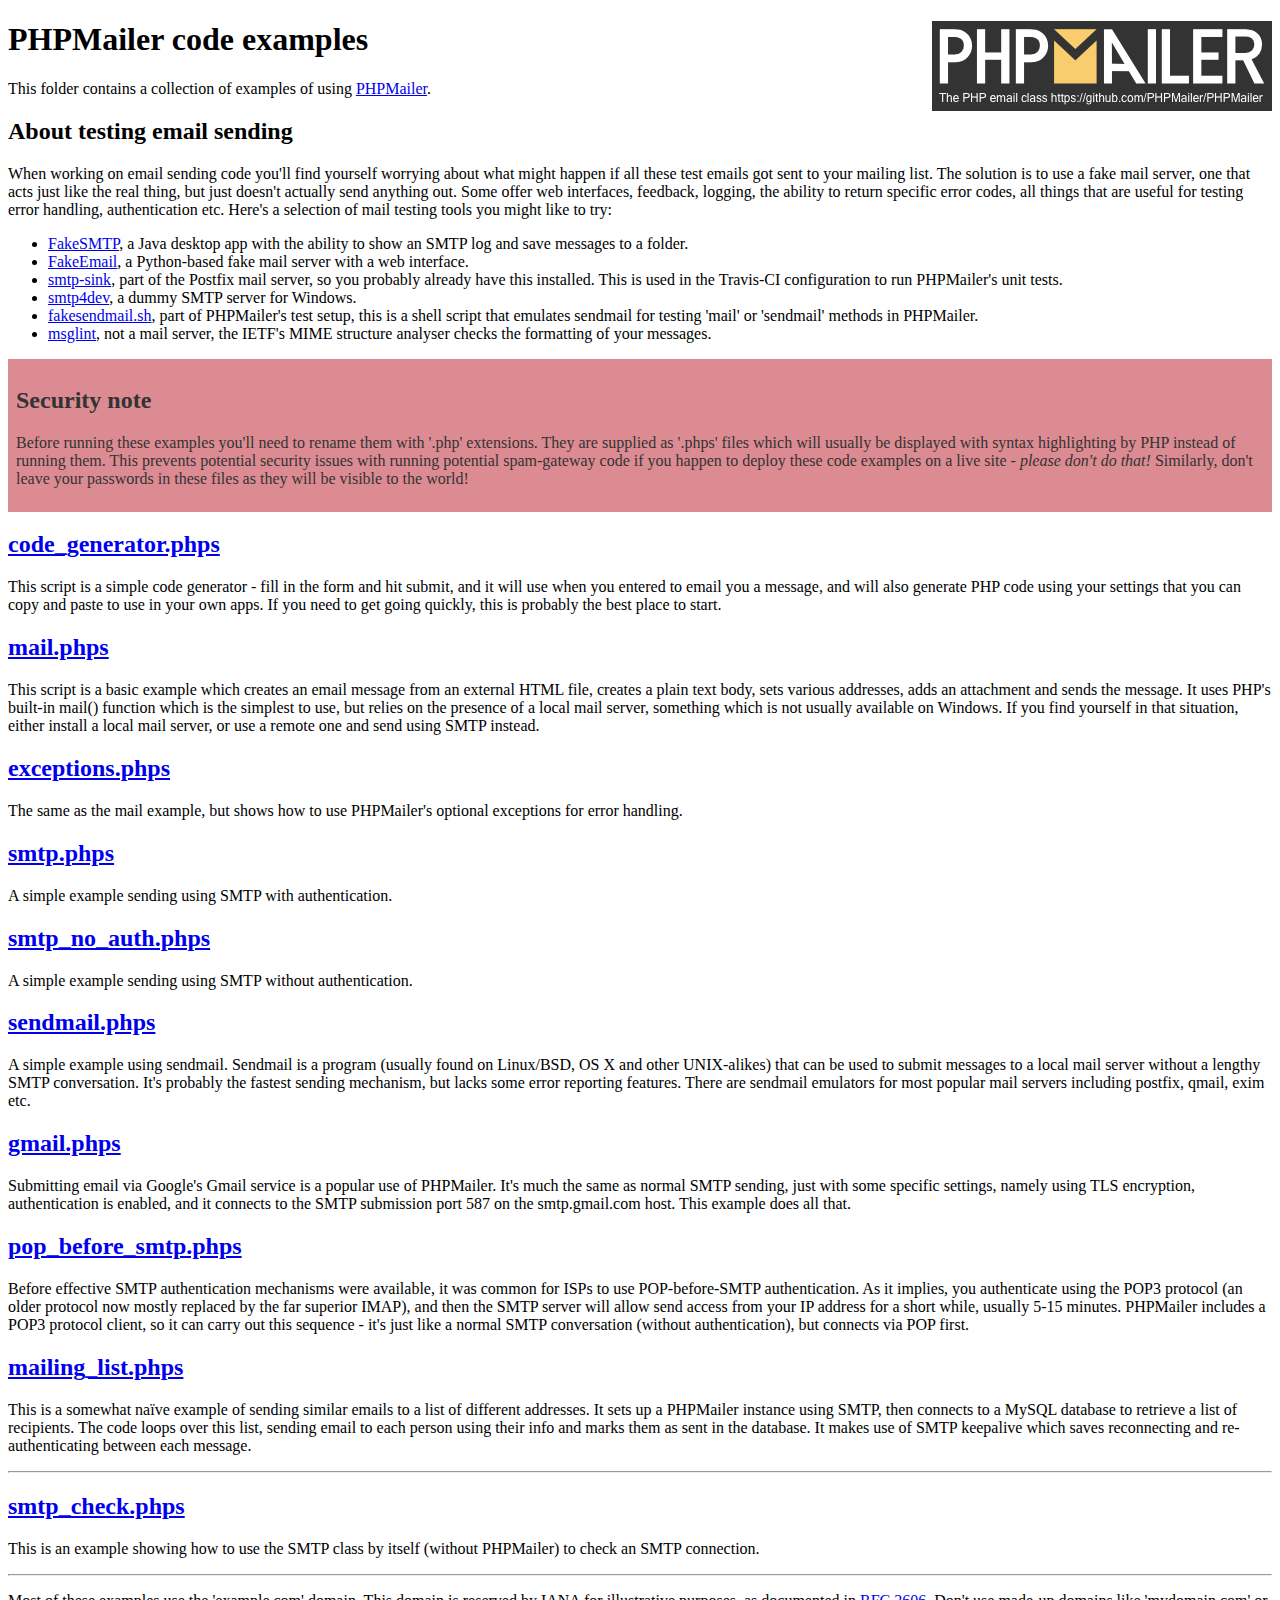
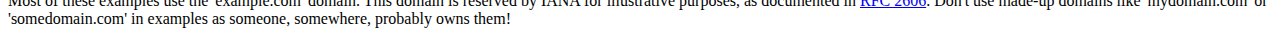
<file: phpmailer/examples/index.html>
<!DOCTYPE html>
<html>
<head>
	<meta charset="UTF-8">
	<title>PHPMailer Examples</title>
</head>
<body>
<h1>PHPMailer code examples<a href="https://github.com/PHPMailer/PHPMailer"><img src="images/phpmailer.png" style="float:right; border:0;" alt="PHPMailer logo"></a></h1>
<p>This folder contains a collection of examples of using <a href="https://github.com/PHPMailer/PHPMailer">PHPMailer</a>.</p>
<h2>About testing email sending</h2>
<p>When working on email sending code you'll find yourself worrying about what might happen if all these test emails got sent to your mailing list. The solution is to use a fake mail server, one that acts just like the real thing, but just doesn't actually send anything out. Some offer web interfaces, feedback, logging, the ability to return specific error codes, all things that are useful for testing error handling, authentication etc. Here's a selection of mail testing tools you might like to try:</p>
<ul>
  <li><a href="https://github.com/Nilhcem/FakeSMTP">FakeSMTP</a>, a Java desktop app with the ability to show an SMTP log and save messages to a folder. </li>
  <li><a href="https://github.com/isotoma/FakeEmail">FakeEmail</a>, a Python-based fake mail server with a web interface.</li>
  <li><a href="http://www.postfix.org/smtp-sink.1.html">smtp-sink</a>, part of the Postfix mail server, so you probably already have this installed. This is used in the Travis-CI configuration to run PHPMailer's unit tests.</li>
  <li><a href="http://smtp4dev.codeplex.com">smtp4dev</a>, a dummy SMTP server for Windows.</li>
  <li><a href="https://github.com/PHPMailer/PHPMailer/blob/master/test/fakesendmail.sh">fakesendmail.sh</a>, part of PHPMailer's test setup, this is a shell script that emulates sendmail for testing 'mail' or 'sendmail' methods in PHPMailer.</li>
  <li><a href="http://tools.ietf.org/tools/msglint/">msglint</a>, not a mail server, the IETF's MIME structure analyser checks the formatting of your messages.</li>
</ul>
<div style="padding: 8px; color: #333333; background-color: #dc8b92">
<h2>Security note</h2>
<p>Before running these examples you'll need to rename them with '.php' extensions. They are supplied as '.phps' files which will usually be displayed with syntax highlighting by PHP instead of running them. This prevents potential security issues with running potential spam-gateway code if you happen to deploy these code examples on a live site - <em>please don't do that!</em> Similarly, don't leave your passwords in these files as they will be visible to the world!</p>
</div>
<h2><a href="code_generator.phps">code_generator.phps</a></h2>
<p>This script is a simple code generator - fill in the form and hit submit, and it will use when you entered to email you a message, and will also generate PHP code using your settings that you can copy and paste to use in your own apps. If you need to get going quickly, this is probably the best place to start.</p>
<h2><a href="mail.phps">mail.phps</a></h2>
<p>This script is a basic example which creates an email message from an external HTML file, creates a plain text body, sets various addresses, adds an attachment and sends the message. It uses PHP's built-in mail() function which is the simplest to use, but relies on the presence of a local mail server, something which is not usually available on Windows. If you find yourself in that situation, either install a local mail server, or use a remote one and send using SMTP instead.</p>
<h2><a href="exceptions.phps">exceptions.phps</a></h2>
<p>The same as the mail example, but shows how to use PHPMailer's optional exceptions for error handling.</p>
<h2><a href="smtp.phps">smtp.phps</a></h2>
<p>A simple example sending using SMTP with authentication.</p>
<h2><a href="smtp_no_auth.phps">smtp_no_auth.phps</a></h2>
<p>A simple example sending using SMTP without authentication.</p>
<h2><a href="sendmail.phps">sendmail.phps</a></h2>
<p>A simple example using sendmail. Sendmail is a program (usually found on Linux/BSD, OS X and other UNIX-alikes) that can be used to submit messages to a local mail server without a lengthy SMTP conversation. It's probably the fastest sending mechanism, but lacks some error reporting features. There are sendmail emulators for most popular mail servers including postfix, qmail, exim etc.</p>
<h2><a href="gmail.phps">gmail.phps</a></h2>
<p>Submitting email via Google's Gmail service is a popular use of PHPMailer. It's much the same as normal SMTP sending, just with some specific settings, namely using TLS encryption, authentication is enabled, and it connects to the SMTP submission port 587 on the smtp.gmail.com host. This example does all that.</p>
<h2><a href="pop_before_smtp.phps">pop_before_smtp.phps</a></h2>
<p>Before effective SMTP authentication mechanisms were available, it was common for ISPs to use POP-before-SMTP authentication. As it implies, you authenticate using the POP3 protocol (an older protocol now mostly replaced by the far superior IMAP), and then the SMTP server will allow send access from your IP address for a short while, usually 5-15 minutes. PHPMailer includes a POP3 protocol client, so it can carry out this sequence - it's just like a normal SMTP conversation (without authentication), but connects via POP first.</p>
<h2><a href="mailing_list.phps">mailing_list.phps</a></h2>
<p>This is a somewhat naïve example of sending similar emails to a list of different addresses. It sets up a PHPMailer instance using SMTP, then connects to a MySQL database to retrieve a list of recipients. The code loops over this list, sending email to each person using their info and marks them as sent in the database. It makes use of SMTP keepalive which saves reconnecting and re-authenticating between each message.</p>
<hr>
<h2><a href="smtp_check.phps">smtp_check.phps</a></h2>
<p>This is an example showing how to use the SMTP class by itself (without PHPMailer) to check an SMTP connection.</p>
<hr>
<p>Most of these examples use the 'example.com' domain. This domain is reserved by IANA for illustrative purposes, as documented in <a href="http://tools.ietf.org/html/rfc2606">RFC 2606</a>. Don't use made-up domains like 'mydomain.com' or 'somedomain.com' in examples as someone, somewhere, probably owns them!</p>
</body>
</html>
</file>
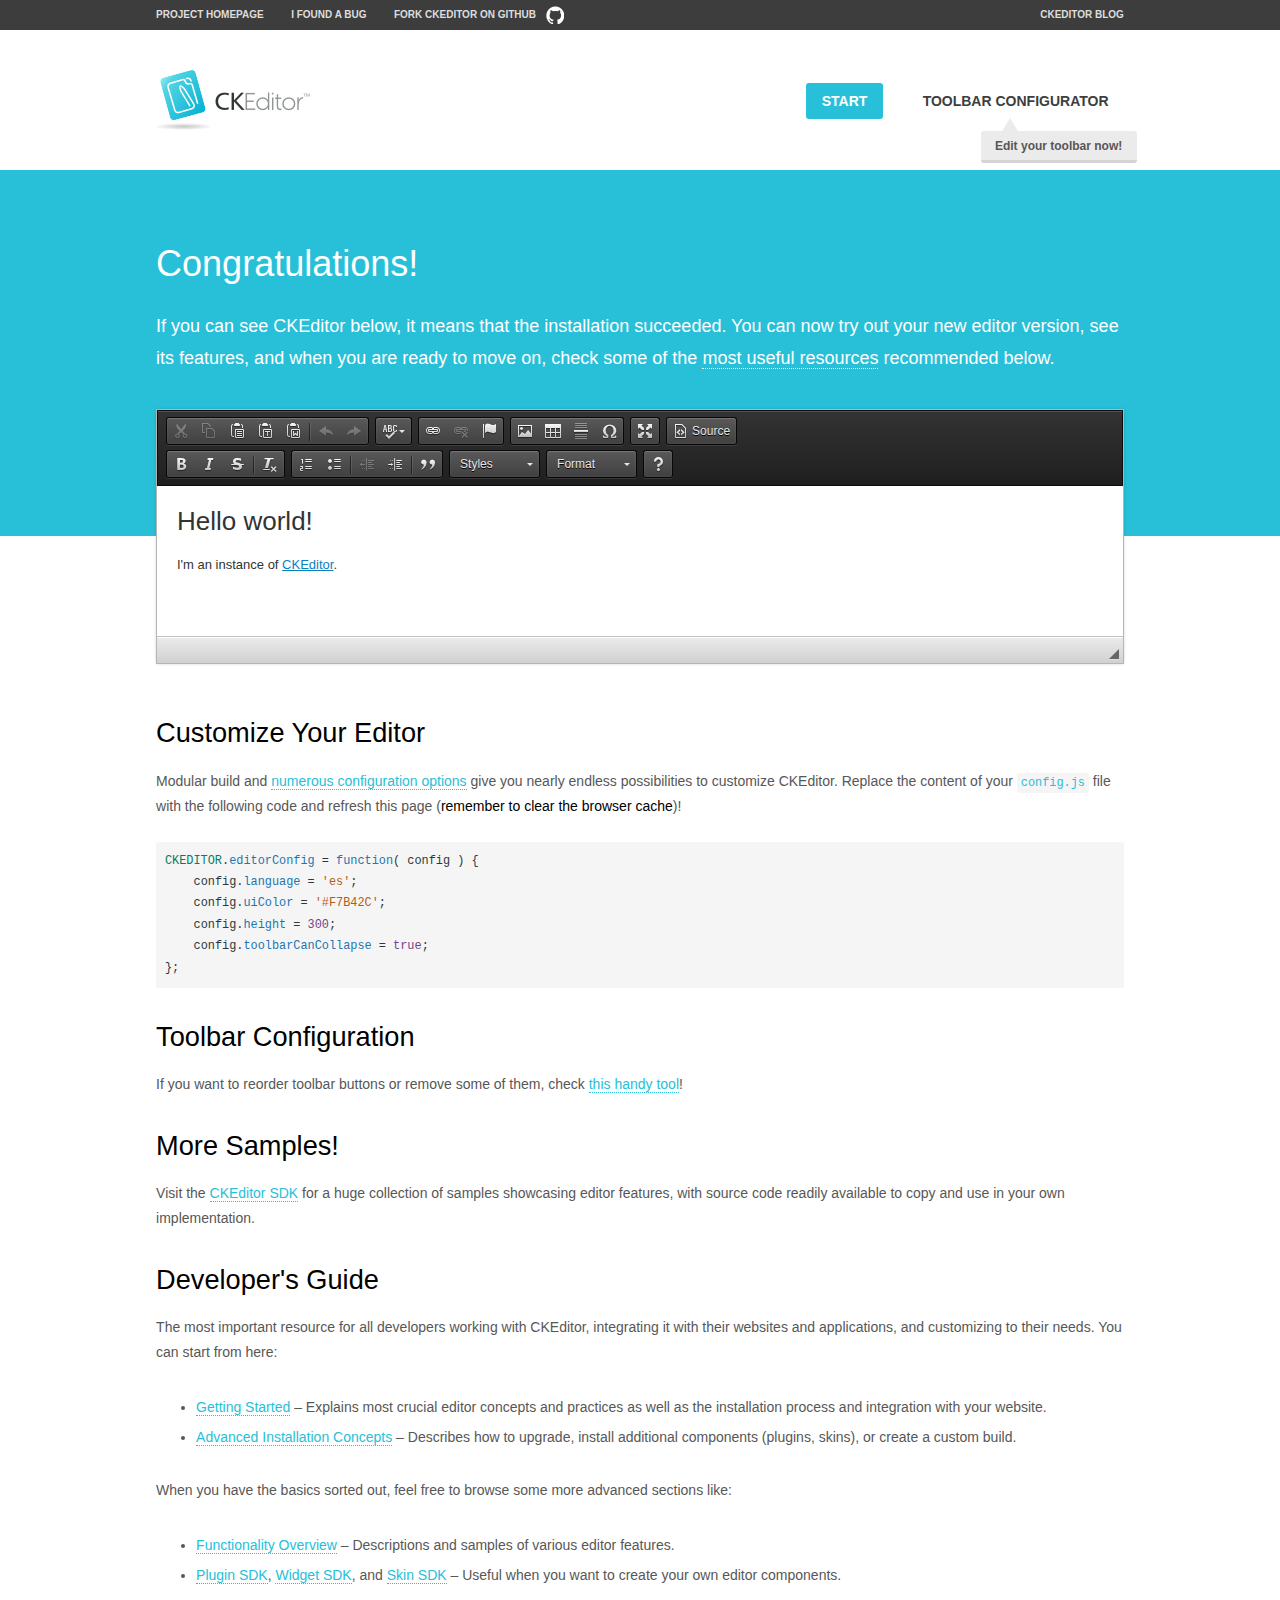
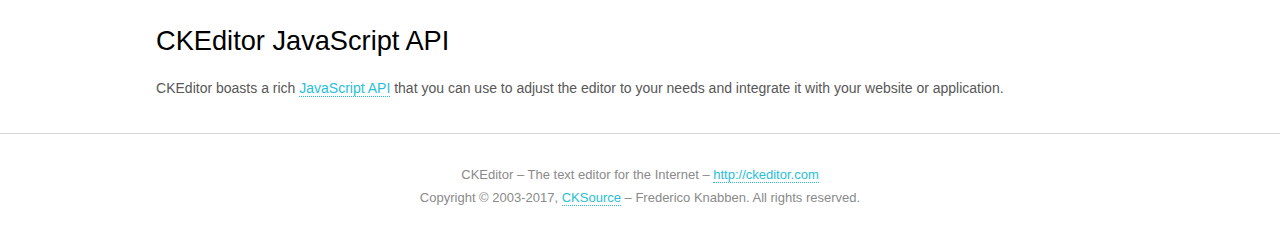
<file: application/asset/ckeditor/samples/index.html>
<!DOCTYPE html>
<!--
Copyright (c) 2003-2017, CKSource - Frederico Knabben. All rights reserved.
For licensing, see LICENSE.md or http://ckeditor.com/license
-->
<html>
<head>
	<meta charset="utf-8">
	<title>CKEditor Sample</title>
	<script src="../ckeditor.js"></script>
	<script src="js/sample.js"></script>
	<link rel="stylesheet" href="css/samples.css">
	<link rel="stylesheet" href="toolbarconfigurator/lib/codemirror/neo.css">
</head>
<body id="main">

<nav class="navigation-a">
	<div class="grid-container">
		<ul class="navigation-a-left grid-width-70">
			<li><a href="http://ckeditor.com">Project Homepage</a></li>
			<li><a href="http://dev.ckeditor.com/">I found a bug</a></li>
			<li><a href="http://github.com/ckeditor/ckeditor-dev" class="icon-pos-right icon-navigation-a-github">Fork CKEditor on GitHub</a></li>
		</ul>
		<ul class="navigation-a-right grid-width-30">
			<li><a href="http://ckeditor.com/blog-list">CKEditor Blog</a></li>
		</ul>
	</div>
</nav>

<header class="header-a">
	<div class="grid-container">
		<h1 class="header-a-logo grid-width-30">
			<a href="index.html"><img src="img/logo.png" alt="CKEditor Sample"></a>
		</h1>

		<nav class="navigation-b grid-width-70">
			<ul>
				<li><a href="index.html" class="button-a button-a-background">Start</a></li>
				<li><a href="toolbarconfigurator/index.html" class="button-a">Toolbar configurator <span class="balloon-a balloon-a-nw">Edit your toolbar now!</span></a></li>
			</ul>
		</nav>
	</div>
</header>

<main>
	<div class="adjoined-top">
		<div class="grid-container">
			<div class="content grid-width-100">
				<h1>Congratulations!</h1>
				<p>
					If you can see CKEditor below, it means that the installation succeeded.
					You can now try out your new editor version, see its features, and when you are ready to move on, check some of the <a href="#sample-customize">most useful resources</a> recommended below.
				</p>
			</div>
		</div>
	</div>
	<div class="adjoined-bottom">
		<div class="grid-container">
			<div class="grid-width-100">
				<div id="editor">
					<h1>Hello world!</h1>
					<p>I'm an instance of <a href="http://ckeditor.com">CKEditor</a>.</p>
				</div>
			</div>
		</div>
	</div>

	<div class="grid-container">
		<div class="content grid-width-100">
			<section id="sample-customize">
				<h2>Customize Your Editor</h2>
				<p>Modular build and <a href="http://docs.ckeditor.com/#!/guide/dev_configuration">numerous configuration options</a> give you nearly endless possibilities to customize CKEditor. Replace the content of your <code><a href="../config.js">config.js</a></code> file with the following code and refresh this page (<strong>remember to clear the browser cache</strong>)!</p>
		<pre class="cm-s-neo CodeMirror"><code><span style="padding-right: 0.1px;"><span class="cm-variable">CKEDITOR</span>.<span class="cm-property">editorConfig</span> <span class="cm-operator">=</span> <span class="cm-keyword">function</span>( <span class="cm-def">config</span> ) {</span>
<span style="padding-right: 0.1px;"><span class="cm-tab">	</span><span class="cm-variable-2">config</span>.<span class="cm-property">language</span> <span class="cm-operator">=</span> <span class="cm-string">'es'</span>;</span>
<span style="padding-right: 0.1px;"><span class="cm-tab">	</span><span class="cm-variable-2">config</span>.<span class="cm-property">uiColor</span> <span class="cm-operator">=</span> <span class="cm-string">'#F7B42C'</span>;</span>
<span style="padding-right: 0.1px;"><span class="cm-tab">	</span><span class="cm-variable-2">config</span>.<span class="cm-property">height</span> <span class="cm-operator">=</span> <span class="cm-number">300</span>;</span>
<span style="padding-right: 0.1px;"><span class="cm-tab">	</span><span class="cm-variable-2">config</span>.<span class="cm-property">toolbarCanCollapse</span> <span class="cm-operator">=</span> <span class="cm-atom">true</span>;</span>
<span style="padding-right: 0.1px;">};</span></code></pre>
			</section>

			<section>
				<h2>Toolbar Configuration</h2>
				<p>If you want to reorder toolbar buttons or remove some of them, check <a href="toolbarconfigurator/index.html">this handy tool</a>!</p>
			</section>

			<section>
				<h2>More Samples!</h2>
				<p>Visit the <a href="http://sdk.ckeditor.com">CKEditor SDK</a> for a huge collection of samples showcasing editor features, with source code readily available to copy and use in your own implementation.</p>
			</section>

			<section>
				<h2>Developer's Guide</h2>
				<p>The most important resource for all developers working with CKEditor, integrating it with their websites and applications, and customizing to their needs. You can start from here:</p>
				<ul>
					<li><a href="http://docs.ckeditor.com/#!/guide/dev_installation">Getting Started</a> &ndash; Explains most crucial editor concepts and practices as well as the installation process and integration with your website.</li>
					<li><a href="http://docs.ckeditor.com/#!/guide/dev_advanced_installation">Advanced Installation Concepts</a> &ndash; Describes how to upgrade, install additional components (plugins, skins), or create a custom build.</li>
				</ul>
					<p>When you have the basics sorted out, feel free to browse some more advanced sections like:</p>
				<ul>
					<li><a href="http://docs.ckeditor.com/#!/guide/dev_features">Functionality Overview</a> &ndash; Descriptions and samples of various editor features.</li>
					<li><a href="http://docs.ckeditor.com/#!/guide/plugin_sdk_intro">Plugin SDK</a>, <a href="http://docs.ckeditor.com/#!/guide/widget_sdk_intro">Widget SDK</a>, and <a href="http://docs.ckeditor.com/#!/guide/skin_sdk_intro">Skin SDK</a> &ndash; Useful when you want to create your own editor components.</li>
				</ul>
			</section>

			<section>
				<h2>CKEditor JavaScript API</h2>
				<p>CKEditor boasts a rich <a href="http://docs.ckeditor.com/#!/api">JavaScript API</a> that you can use to adjust the editor to your needs and integrate it with your website or application.</p>
			</section>
		</div>
	</div>
</main>

<footer class="footer-a grid-container">
	<div class="grid-container">
		<p class="grid-width-100">
			CKEditor &ndash; The text editor for the Internet &ndash; <a class="samples" href="http://ckeditor.com/">http://ckeditor.com</a>
		</p>
		<p class="grid-width-100" id="copy">
			Copyright &copy; 2003-2017, <a class="samples" href="http://cksource.com/">CKSource</a> &ndash; Frederico Knabben. All rights reserved.
		</p>
	</div>
</footer>
<script>
	initSample();
</script>

</body>
</html>
</file>
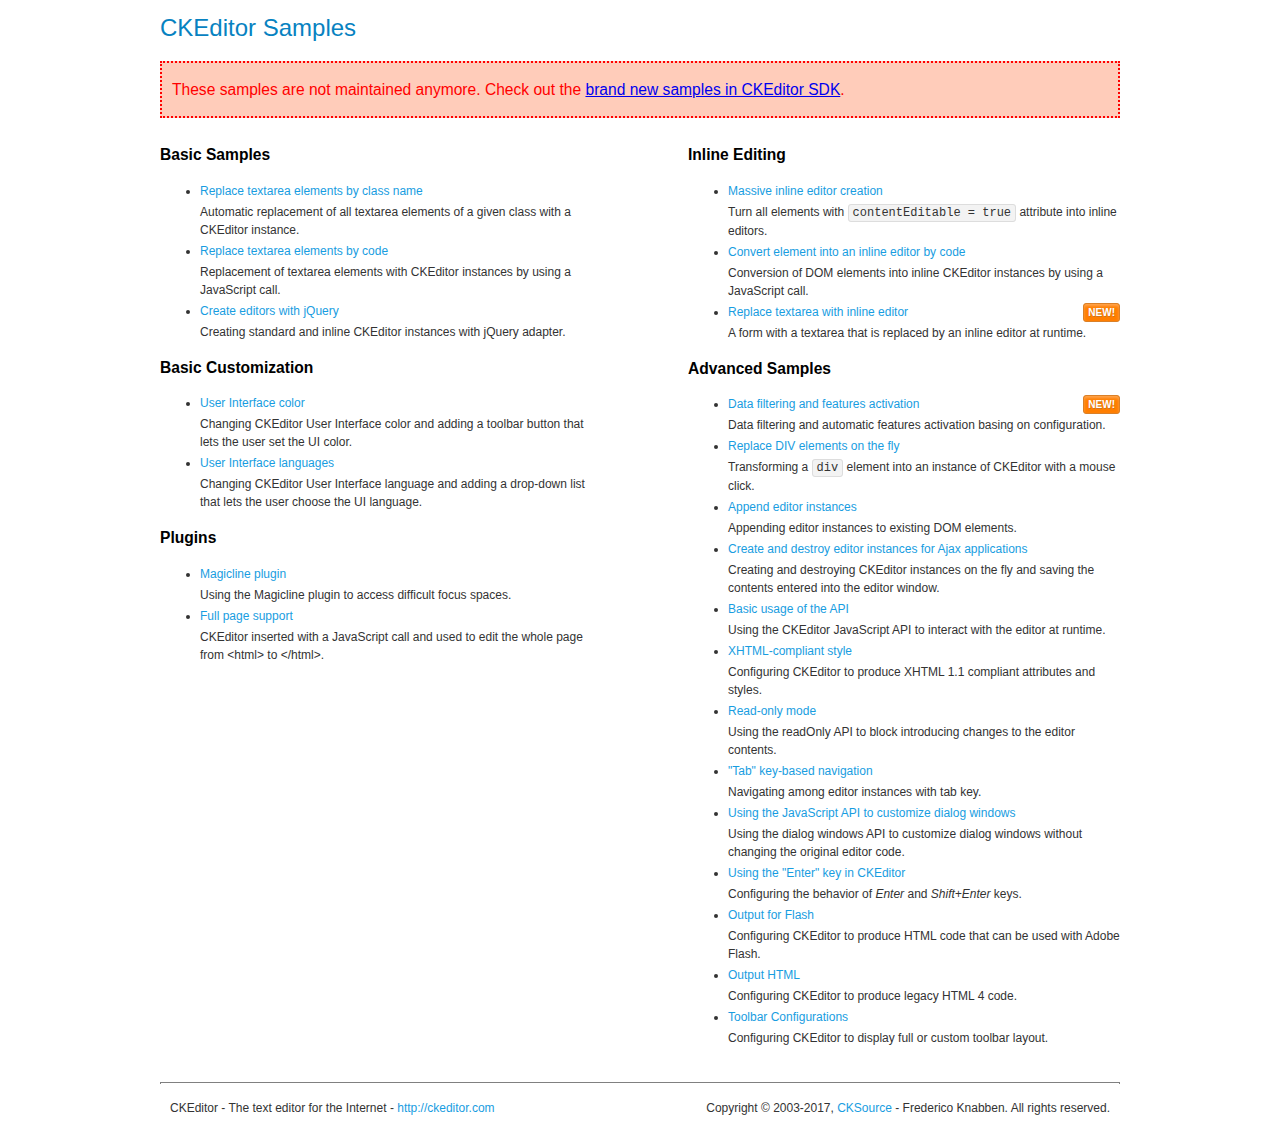
<file: application/asset/ckeditor/samples/old/index.html>
<!DOCTYPE html>
<!--
Copyright (c) 2003-2017, CKSource - Frederico Knabben. All rights reserved.
For licensing, see LICENSE.md or http://ckeditor.com/license
-->
<html>
<head>
	<meta charset="utf-8">
	<title>CKEditor Samples</title>
	<link rel="stylesheet" href="sample.css">
</head>
<body>
	<h1 class="samples">
		CKEditor Samples
	</h1>
	<div class="warning deprecated">
		These samples are not maintained anymore. Check out the <a href="http://sdk.ckeditor.com/">brand new samples in CKEditor SDK</a>.
	</div>
	<div class="twoColumns">
		<div class="twoColumnsLeft">
			<h2 class="samples">
				Basic Samples
			</h2>
			<dl class="samples">
				<dt><a class="samples" href="replacebyclass.html">Replace textarea elements by class name</a></dt>
				<dd>Automatic replacement of all textarea elements of a given class with a CKEditor instance.</dd>

				<dt><a class="samples" href="replacebycode.html">Replace textarea elements by code</a></dt>
				<dd>Replacement of textarea elements with CKEditor instances by using a JavaScript call.</dd>

				<dt><a class="samples" href="jquery.html">Create editors with jQuery</a></dt>
				<dd>Creating standard and inline CKEditor instances with jQuery adapter.</dd>
			</dl>

			<h2 class="samples">
				Basic Customization
			</h2>
			<dl class="samples">
				<dt><a class="samples" href="uicolor.html">User Interface color</a></dt>
				<dd>Changing CKEditor User Interface color and adding a toolbar button that lets the user set the UI color.</dd>

				<dt><a class="samples" href="uilanguages.html">User Interface languages</a></dt>
				<dd>Changing CKEditor User Interface language and adding a drop-down list that lets the user choose the UI language.</dd>
			</dl>


			<h2 class="samples">Plugins</h2>
<dl class="samples">
<dt><a class="samples" href="magicline/magicline.html">Magicline plugin</a></dt>
<dd>Using the Magicline plugin to access difficult focus spaces.</dd>

<dt><a class="samples" href="wysiwygarea/fullpage.html">Full page support</a></dt>
<dd>CKEditor inserted with a JavaScript call and used to edit the whole page from &lt;html&gt; to &lt;/html&gt;.</dd>
</dl>
		</div>
		<div class="twoColumnsRight">
			<h2 class="samples">
				Inline Editing
			</h2>
			<dl class="samples">
				<dt><a class="samples" href="inlineall.html">Massive inline editor creation</a></dt>
				<dd>Turn all elements with <code>contentEditable = true</code> attribute into inline editors.</dd>

				<dt><a class="samples" href="inlinebycode.html">Convert element into an inline editor by code</a></dt>
				<dd>Conversion of DOM elements into inline CKEditor instances by using a JavaScript call.</dd>

				<dt><a class="samples" href="inlinetextarea.html">Replace textarea with inline editor</a> <span class="new">New!</span></dt>
				<dd>A form with a textarea that is replaced by an inline editor at runtime.</dd>

				
			</dl>

			<h2 class="samples">
				Advanced Samples
			</h2>
			<dl class="samples">
				<dt><a class="samples" href="datafiltering.html">Data filtering and features activation</a> <span class="new">New!</span></dt>
				<dd>Data filtering and automatic features activation basing on configuration.</dd>

				<dt><a class="samples" href="divreplace.html">Replace DIV elements on the fly</a></dt>
				<dd>Transforming a <code>div</code> element into an instance of CKEditor with a mouse click.</dd>

				<dt><a class="samples" href="appendto.html">Append editor instances</a></dt>
				<dd>Appending editor instances to existing DOM elements.</dd>

				<dt><a class="samples" href="ajax.html">Create and destroy editor instances for Ajax applications</a></dt>
				<dd>Creating and destroying CKEditor instances on the fly and saving the contents entered into the editor window.</dd>

				<dt><a class="samples" href="api.html">Basic usage of the API</a></dt>
				<dd>Using the CKEditor JavaScript API to interact with the editor at runtime.</dd>

				<dt><a class="samples" href="xhtmlstyle.html">XHTML-compliant style</a></dt>
				<dd>Configuring CKEditor to produce XHTML 1.1 compliant attributes and styles.</dd>

				<dt><a class="samples" href="readonly.html">Read-only mode</a></dt>
				<dd>Using the readOnly API to block introducing changes to the editor contents.</dd>

				<dt><a class="samples" href="tabindex.html">"Tab" key-based navigation</a></dt>
				<dd>Navigating among editor instances with tab key.</dd>


				
<dt><a class="samples" href="dialog/dialog.html">Using the JavaScript API to customize dialog windows</a></dt>
<dd>Using the dialog windows API to customize dialog windows without changing the original editor code.</dd>

<dt><a class="samples" href="enterkey/enterkey.html">Using the &quot;Enter&quot; key in CKEditor</a></dt>
<dd>Configuring the behavior of <em>Enter</em> and <em>Shift+Enter</em> keys.</dd>

<dt><a class="samples" href="htmlwriter/outputforflash.html">Output for Flash</a></dt>
<dd>Configuring CKEditor to produce HTML code that can be used with Adobe Flash.</dd>

<dt><a class="samples" href="htmlwriter/outputhtml.html">Output HTML</a></dt>
<dd>Configuring CKEditor to produce legacy HTML 4 code.</dd>

<dt><a class="samples" href="toolbar/toolbar.html">Toolbar Configurations</a></dt>
<dd>Configuring CKEditor to display full or custom toolbar layout.</dd>

			</dl>
		</div>
	</div>
	<div id="footer">
		<hr>
		<p>
			CKEditor - The text editor for the Internet - <a class="samples" href="http://ckeditor.com/">http://ckeditor.com</a>
		</p>
		<p id="copy">
			Copyright &copy; 2003-2017, <a class="samples" href="http://cksource.com/">CKSource</a> - Frederico Knabben. All rights reserved.
		</p>
	</div>
</body>
</html>
</file>
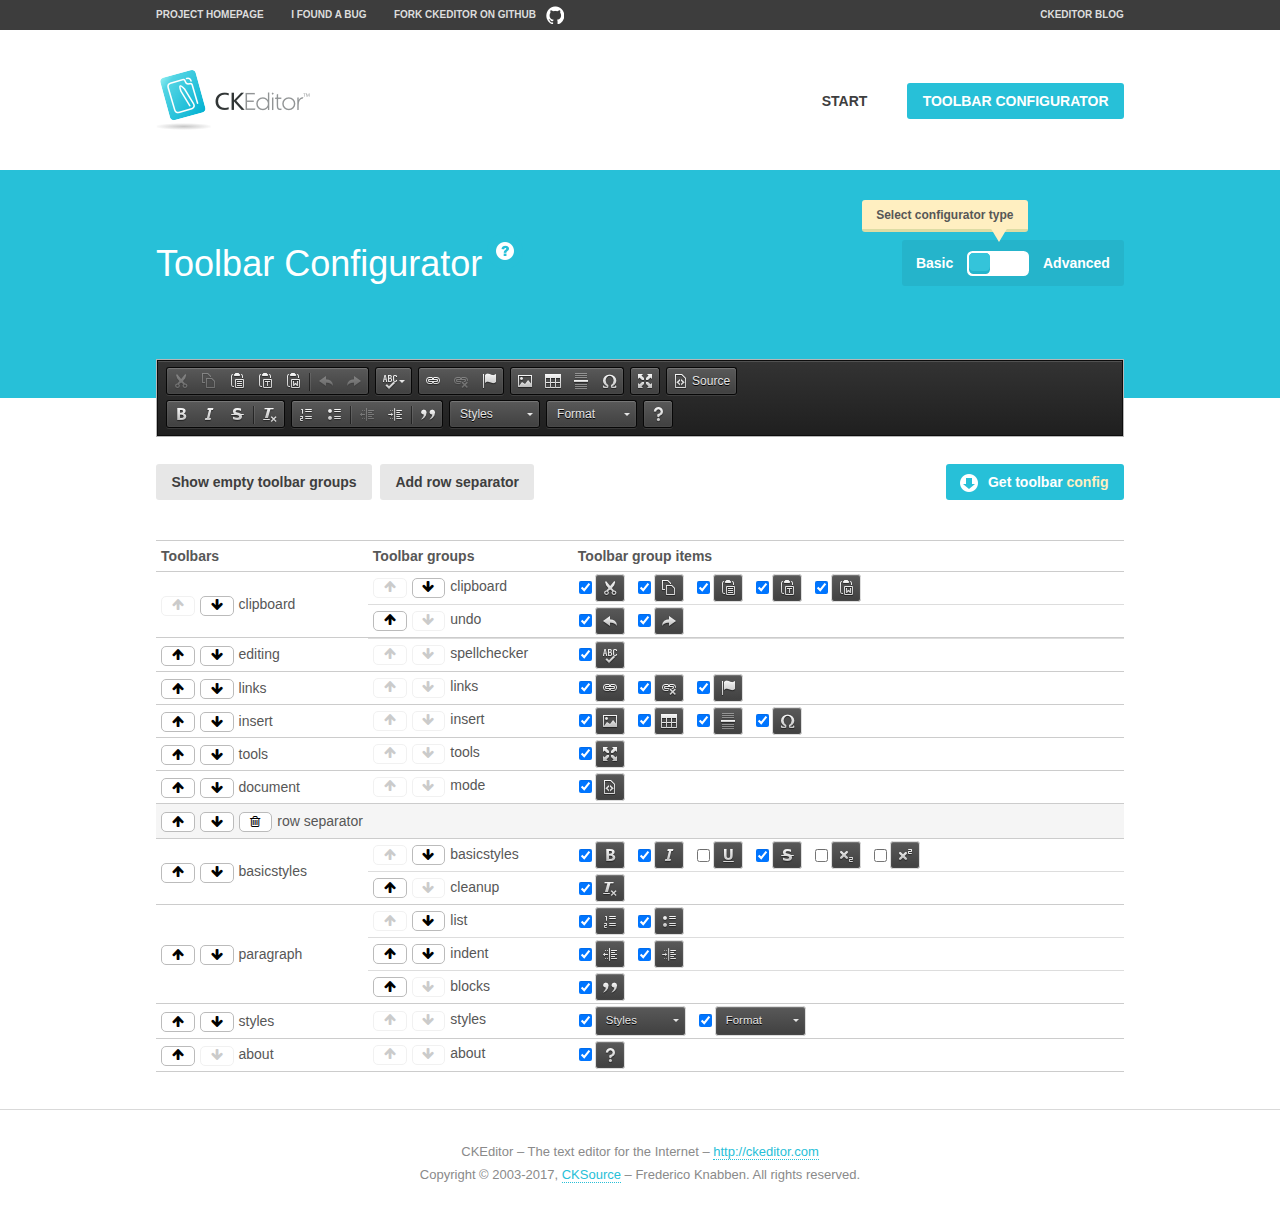
<file: application/asset/ckeditor/samples/toolbarconfigurator/index.html>
<!DOCTYPE html>
<!--
Copyright (c) 2003-2017, CKSource - Frederico Knabben. All rights reserved.
For licensing, see LICENSE.md or http://ckeditor.com/license
-->
<!--[if IE 8]><html class="ie8"><![endif]-->
<!--[if gt IE 8]><html><![endif]-->
<!--[if !IE]><!--><html><!--<![endif]-->
<head>
	<meta charset="utf-8">
	<title>Toolbar Configurator</title>
	<script src="../../ckeditor.js"></script>
	<script>
		if ( CKEDITOR.env.ie && CKEDITOR.env.version < 9 )
			CKEDITOR.tools.enableHtml5Elements( document );
	</script>
	<link rel="stylesheet" href="lib/codemirror/codemirror.css">
	<link rel="stylesheet" href="lib/codemirror/show-hint.css">
	<link rel="stylesheet" href="lib/codemirror/neo.css">
	<link rel="stylesheet" href="css/fontello.css">
	<link rel="stylesheet" href="../css/samples.css">
</head>
<body id="toolbar">

<nav class="navigation-a">
	<div class="grid-container">
		<ul class="navigation-a-left grid-width-70">
			<li><a href="http://ckeditor.com">Project Homepage</a></li>
			<li><a href="http://dev.ckeditor.com/">I found a bug</a></li>
			<li><a href="http://github.com/ckeditor/ckeditor-dev" class="icon-pos-right icon-navigation-a-github">Fork CKEditor on GitHub</a></li>
		</ul>
		<ul class="navigation-a-right grid-width-30">
			<li><a href="http://ckeditor.com/blog-list">CKEditor Blog</a></li>
		</ul>
	</div>
</nav>

<header class="header-a">
	<div class="grid-container">
		<h1 class="header-a-logo grid-width-30">
			<a href="../index.html"><img src="../img/logo.png" alt="CKEditor Logo"></a>
		</h1>
		<nav class="navigation-b grid-width-70">
			<ul>
				<li><a href="../index.html"  class="button-a">Start</a></li>
				<li><a href="index.html"  class="button-a button-a-background">Toolbar configurator</a></li>
			</ul>
		</nav>
	</div>
</header>

<main>
	<div class="adjoined-top">
		<div class="grid-container">
			<div class="content grid-width-100">
				<div class="grid-container-nested">
					<h1 class="grid-width-60">
						Toolbar Configurator
						<a href="#help-content" type="button" title="Configurator help" id="help" class="button-a button-a-background button-a-no-text icon-pos-left icon-question-mark">Help</a>
					</h1>

					<div class="grid-width-40 grid-switch-magic">
						<div class="switch">
							<span class="balloon-a balloon-a-se">Select configurator type</span>
							<input type="radio" name="radio" data-num="1" id="radio-basic" />
							<input type="radio" name="radio" data-num="2" id="radio-advanced" />
							<label data-for="1" for="radio-basic">Basic</label>
							<span class="switch-inner">
								<span class="handler"></span>
							</span>
							<label data-for="2" for="radio-advanced">Advanced</label>
						</div>
					</div>
				</div>
			</div>
		</div>
	</div>
	<div class="adjoined-bottom">
		<div class="grid-container">
			<div class="grid-width-100">
				<div class="editors-container">
					<div id="editor-basic"></div>
					<div id="editor-advanced"></div>
				</div>
			</div>
		</div>
	</div>

	<div class="grid-container configurator">
		<div class="content grid-width-100">
			<div class="configurator">
				<div>
					<div id="toolbarModifierWrapper"></div>
				</div>
			</div>
		</div>
	</div>

	<div id="help-content">
		<div class="grid-container">
			<div class="grid-width-100">
				<h2>What Am I Doing Here?</h2>

				<div class="grid-container grid-container-nested">
					<div class="basic">
						<div class="grid-width-50">
							<p>Arrange <a href="http://docs.ckeditor.com/#!/api/CKEDITOR.config-cfg-toolbarGroups">toolbar groups</a>, toggle <a href="http://docs.ckeditor.com/#!/api/CKEDITOR.config-cfg-removeButtons">button visibility</a> according to your needs and get your toolbar configuration.</p>
							<p>You can replace the content of the <a href="../../config.js"><code>config.js</code></a> file with the generated configuration. If you already set some configuration options you will need to merge both configurations.</p>
						</div>
						<div class="grid-width-50">
							<p>Read more about different ways of <a href="http://docs.ckeditor.com/#!/guide/dev_configuration">setting configuration</a> and do not forget about <strong>clearing browser cache</strong>.</p>
							<p>Arranging toolbar groups is the recommended way of configuring the toolbar, but if you need more freedom you can use the <a href="#advanced">advanced configurator</a>.</p>
						</div>
					</div>
					<div class="advanced" style="display: none;">
						<div class="grid-width-50">
							<p>With this code editor you can edit your <a href="http://docs.ckeditor.com/#!/api/CKEDITOR.config-cfg-toolbar">toolbar configuration</a> live.</p>
							<p>You can replace the content of the <a href="../../config.js"><code>config.js</code></a> file with the generated configuration. If you already set some configuration options you will need to merge both configurations.</p>
						</div>
						<div class="grid-width-50">
							<p>Read more about different ways of <a href="http://docs.ckeditor.com/#!/guide/dev_configuration">setting configuration</a> and do not forget about <strong>clearing browser cache</strong>.</p>
						</div>
					</div>
				</div>

				<p class="grid-container grid-container-nested">
					<button type="button" class="help-content-close grid-width-100 button-a button-a-background">Got it. Let's play!</button>
				</p>
			</div>
		</div>
	</div>
</main>

<footer class="footer-a grid-container">
	<p class="grid-width-100">
		CKEditor &ndash; The text editor for the Internet &ndash; <a class="samples" href="http://ckeditor.com/">http://ckeditor.com</a>
	</p>
	<p class="grid-width-100" id="copy">
		Copyright &copy; 2003-2017, <a class="samples" href="http://cksource.com/">CKSource</a> &ndash; Frederico Knabben. All rights reserved.
	</p>
</footer>

<script src="lib/codemirror/codemirror.js"></script>
<script src="lib/codemirror/javascript.js"></script>
<script src="lib/codemirror/show-hint.js"></script>

<script src="js/fulltoolbareditor.js"></script>
<script src="js/abstracttoolbarmodifier.js"></script>
<script src="js/toolbarmodifier.js"></script>
<script src="js/toolbartextmodifier.js"></script>
<script src="../js/sf.js"></script>

<script>
	( function() {
		'use strict';

		var mode = ( window.location.hash.substr( 1 ) === 'advanced' ) ? 'advanced' : 'basic',
			configuratorSection = CKEDITOR.document.findOne( 'main > .grid-container.configurator' ),
			basicInstruction = CKEDITOR.document.findOne( '#help-content .basic' ),
			advancedInstruction = CKEDITOR.document.findOne( '#help-content .advanced' ),

			// Configurator mode switcher.
			modeSwitchBasic = CKEDITOR.document.getById( 'radio-basic' ),
			modeSwitchAdvanced = CKEDITOR.document.getById( 'radio-advanced' );

		// Initial setup
		function updateSwitcher() {
			if ( mode === 'advanced' ) {
				modeSwitchAdvanced.$.checked = true;
			} else {
				modeSwitchBasic.$.checked = true;
			}
		}

		updateSwitcher();

		CKEDITOR.document.getWindow().on( 'hashchange', function( e ) {
			var hash = window.location.hash.substr( 1 );
			if ( !( hash === 'advanced' || hash === 'basic' ) ) {
				return;
			}
			mode = hash;
			onToolbarsDone( mode );
		} );

		CKEDITOR.document.getWindow().on( 'resize', function() {
			updateToolbar( ( mode === 'basic' ? toolbarModifier : toolbarTextModifier )[ 'editorInstance' ] );
		} );

		function onRefresh( modifier ) {
			modifier = modifier || this;

			if ( mode === 'basic' && modifier instanceof ToolbarConfigurator.ToolbarTextModifier ) {
				return;
			}

			// CodeMirror container becomes visible, so we need to refresh and to avoid rendering problems.
			if ( mode === 'advanced' && modifier instanceof ToolbarConfigurator.ToolbarTextModifier ) {
				modifier.codeContainer.refresh();
			}

			updateToolbar( modifier.editorInstance );
		}

		function updateToolbar( editor ) {
			var editorContainer = editor.container;

			// Not always editor is loaded.
			if ( !editorContainer ) {
				return;
			}

			var displayStyle = editorContainer.getStyle( 'display' );

			editorContainer.setStyle( 'display', 'block' );

			var newHeight = editorContainer.getSize( 'height' );

			var newMarginTop = parseInt( editorContainer.getComputedStyle( 'margin-top' ), 10 );
			newMarginTop = ( isNaN( newMarginTop ) ? 0 : Number( newMarginTop ) );

			var newMarginBottom = parseInt( editorContainer.getComputedStyle( 'margin-bottom' ), 10 );
			newMarginBottom = ( isNaN( newMarginBottom ) ? 0 : Number( newMarginBottom ) );

			var result = newHeight + newMarginTop + newMarginBottom;

			editorContainer.setStyle( 'display', displayStyle );

			editor.container.getAscendant( 'div' ).setStyle( 'height', result + 'px' );
		}

		var toolbarModifier = new ToolbarConfigurator.ToolbarModifier( 'editor-basic' );

		var done = 0;
		toolbarModifier.init( onToolbarInit );
		toolbarModifier.onRefresh = onRefresh;

		CKEDITOR.document.getById( 'toolbarModifierWrapper' ).append( toolbarModifier.mainContainer );

		var toolbarTextModifier = new ToolbarConfigurator.ToolbarTextModifier( 'editor-advanced' );
		toolbarTextModifier.init( onToolbarInit );
		toolbarTextModifier.onRefresh = onRefresh;

		function onToolbarInit() {
			if ( ++done === 2 ) {
				onToolbarsDone();

				positionSticky.watch( CKEDITOR.document.findOne( '.toolbar' ), function() {
					return mode === 'advanced';
				} );
			}
		}

		function onToolbarsDone() {
			if ( mode === 'basic' ) {
				toggleModeBasic( false );
			} else {
				toggleModeAdvanced( false );
			}

			updateSwitcher();

			setTimeout( function() {
				CKEDITOR.document.findOne( '.editors-container' ).addClass( 'active' );
				CKEDITOR.document.findOne( '#toolbarModifierWrapper' ).addClass( 'active' );
			}, 200 );
		}

		CKEDITOR.document.getById( 'toolbarModifierWrapper' ).append( toolbarTextModifier.mainContainer );

		function toogleModeSwitch( onElement, offElement, onModifier, offModifier ) {
			onElement.addClass( 'fancy-button-active' );
			offElement.removeClass( 'fancy-button-active' );

			onModifier.showUI();
			offModifier.hideUI();
		}

		function toggleModeBasic( callOnRefresh ) {
			callOnRefresh = ( callOnRefresh !== false );
			mode = 'basic';
			window.location.hash = '#basic';
			toogleModeSwitch( modeSwitchBasic, modeSwitchAdvanced, toolbarModifier, toolbarTextModifier );

			configuratorSection.removeClass( 'freed-width' );
			basicInstruction.show();
			advancedInstruction.hide();

			callOnRefresh && onRefresh( toolbarModifier );
		}

		function toggleModeAdvanced( callOnRefresh ) {
			callOnRefresh = ( callOnRefresh !== false );
			mode = 'advanced';
			window.location.hash = '#advanced';
			toogleModeSwitch( modeSwitchAdvanced, modeSwitchBasic, toolbarTextModifier, toolbarModifier );

			configuratorSection.addClass( 'freed-width' );
			advancedInstruction.show();
			basicInstruction.hide();

			callOnRefresh && onRefresh( toolbarTextModifier );
		}

		modeSwitchBasic.on( 'click', toggleModeBasic );
		modeSwitchAdvanced.on( 'click', toggleModeAdvanced );

		//
		// Position:sticky for the toolbar.
		//

		// Will make elements behave like they were styled with position:sticky.
		var positionSticky = {
			// Store object: {
			// 		element: CKEDITOR.dom.element, // Element which will float.
			// 		placeholder: CKEDITOR.dom.element, // Placeholder which is place to prevent page bounce.
			// 		isFixed: boolean // Whether element float now.
			// }
			watched: [],

			active: [],

			staticContainer: null,

			init: function() {
				var element = CKEDITOR.dom.element.createFromHtml(
					'<div class="staticContainer">' +
						'<div class="grid-container" >' +
							'<div class="grid-width-100">' +
								'<div class="inner"></div>' +
							'</div>' +
						'</div>' +
					'</div>' );

				this.staticContainer = element.findOne( '.inner' );

				CKEDITOR.document.getBody().append( element );
			},

			watch: function( element, preventFunc ) {
				this.watched.push( {
					element: element,
					placeholder: new CKEDITOR.dom.element( 'div' ),
					isFixed: false,
					preventFunc: preventFunc
				} );
			},

			checkAll: function() {
				for ( var i = 0; i < this.watched.length; i++ ) {
					this.check( this.watched[ i ] );
				}
			},

			check: function( element ) {
				var isFixed = element.isFixed;
				var shouldBeFixed = this.shouldBeFixed( element );

				// Nothing to be done.
				if ( isFixed === shouldBeFixed ) {
					return;
				}

				var placeholder = element.placeholder;

				if ( isFixed ) {
					// Unfixing.

					element.element.insertBefore( placeholder );
					placeholder.remove();

					element.element.removeStyle( 'margin' );

					this.active.splice( CKEDITOR.tools.indexOf( this.active, element ), 1 );

				} else {
					// Fixing.
					placeholder.setStyle( 'width', element.element.getSize( 'width' ) + 'px' );
					placeholder.setStyle( 'height', element.element.getSize( 'height' ) + 'px' );
					placeholder.setStyle( 'margin-bottom', element.element.getComputedStyle( 'margin-bottom' ) );
					placeholder.setStyle( 'display', element.element.getComputedStyle( 'display' ) );
					placeholder.insertAfter( element.element );

					this.staticContainer.append( element.element );

					this.active.push( element );
				}

				element.isFixed = !element.isFixed;
			},

			shouldBeFixed: function( element ) {
				if ( element.preventFunc && element.preventFunc() ) {
					return false;
				}

				// If element is already fixed we are checking it's placeholder.
				var related = ( element.isFixed ? element.placeholder : element.element ),
					clientRect = related.$.getBoundingClientRect(),
					staticHeight = this.staticContainer.getSize('height' ),
					elemHeight = element.element.getSize( 'height' );

				if ( element.isFixed ) {
					return ( clientRect.top + elemHeight < staticHeight );
				} else {
					return ( clientRect.top < staticHeight );
				}
			}
		};

		positionSticky.init();

		CKEDITOR.document.getWindow().on( 'scroll',
			new CKEDITOR.tools.eventsBuffer( 100, positionSticky.checkAll, positionSticky ).input
		);

		// Make the toolbar sticky.
		positionSticky.watch( CKEDITOR.document.findOne( '.editors-container' ) );

		// Help button and help-content.
		( function() {
			var helpButton = CKEDITOR.document.getById( 'help' ),
				helpContent = CKEDITOR.document.getById( 'help-content' );

			// Don't show help button on IE8 because it's unsupported by Pico Modal.
			if ( CKEDITOR.env.ie && CKEDITOR.env.version == 8 ) {
				helpButton.hide();
			} else {
				// Display help modal when the button is clicked.
				helpButton.on( 'click', function( evt ) {
					SF.modal( {
						// Clone modal content from DOM.
						content: helpContent.getHtml(),

						afterCreate: function( modal ) {
							// Enable modal content button to close the modal.
							new CKEDITOR.dom.element( modal.modalElem() ).findOne( '.help-content-close' ).once( 'click', modal.close );
						}
					} ).show();
				} );
			}
		} )();
	} )();
</script>
</body>
</html>
</file>
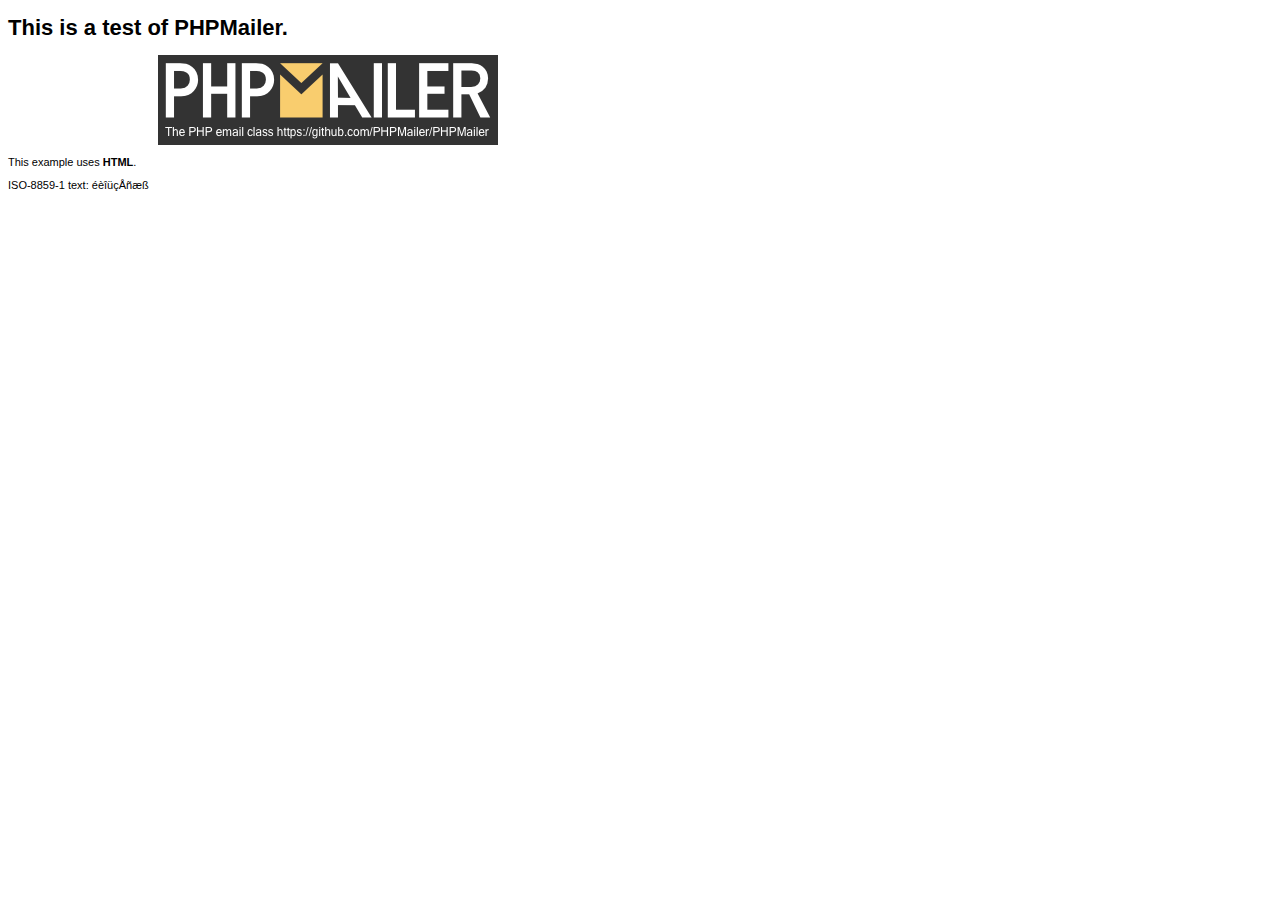
<file: phpmailer/examples/contents.html>
<!DOCTYPE HTML PUBLIC "-//W3C//DTD HTML 4.01 Transitional//EN" "http://www.w3.org/TR/html4/loose.dtd">
<html>
<head>
  <meta http-equiv="Content-Type" content="text/html; charset=iso-8859-1">
  <title>PHPMailer Test</title>
</head>
<body>
<div style="width: 640px; font-family: Arial, Helvetica, sans-serif; font-size: 11px;">
  <h1>This is a test of PHPMailer.</h1>
  <div align="center">
    <a href="https://github.com/PHPMailer/PHPMailer/"><img src="images/phpmailer.png" height="90" width="340" alt="PHPMailer rocks"></a>
  </div>
  <p>This example uses <strong>HTML</strong>.</p>
  <p>ISO-8859-1 text: ���������</p>
</div>
</body>
</html>
</file>
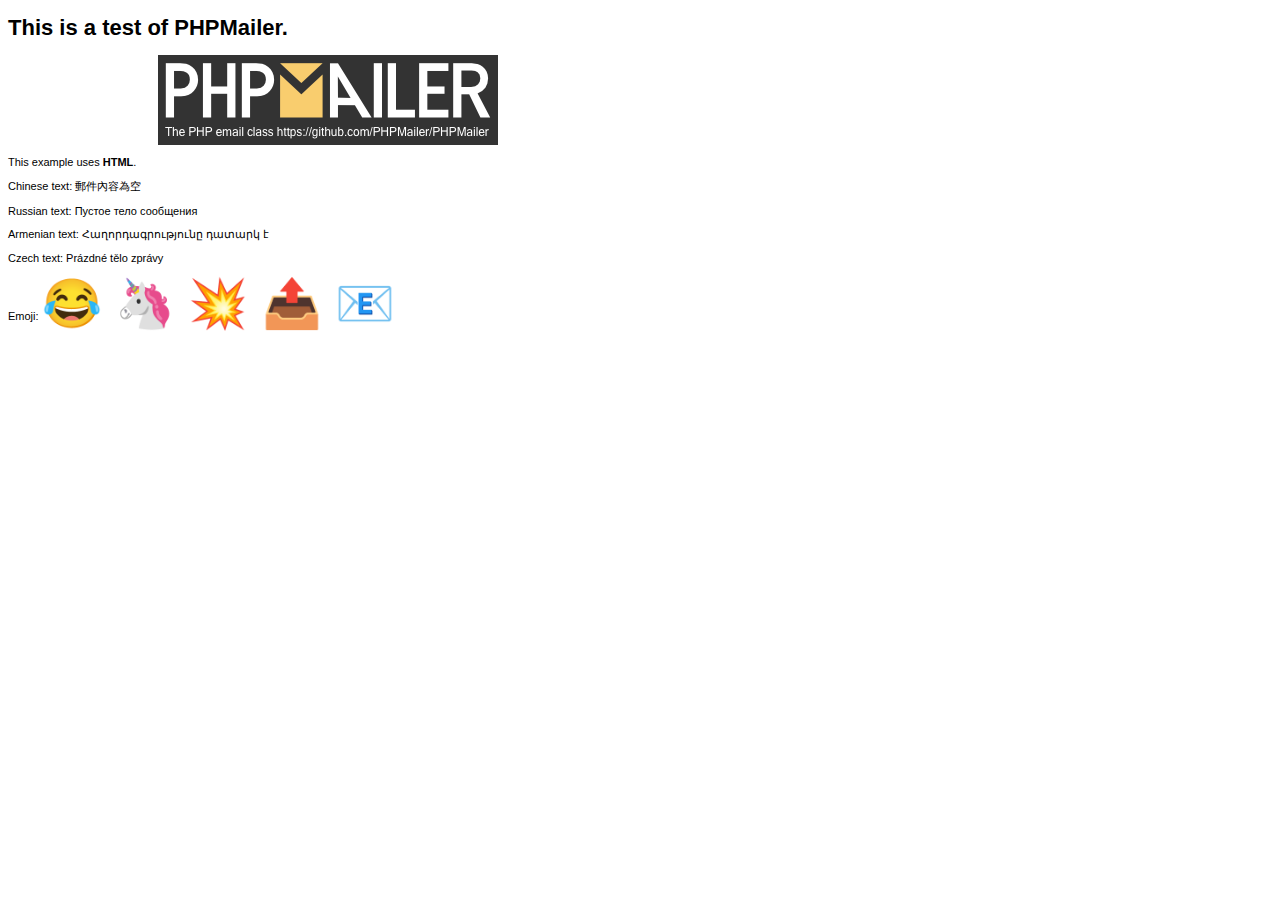
<file: phpmailer/examples/contentsutf8.html>
<!DOCTYPE HTML PUBLIC "-//W3C//DTD HTML 4.01 Transitional//EN" "http://www.w3.org/TR/html4/loose.dtd">
<html>
<head>
  <meta http-equiv="Content-Type" content="text/html; charset=utf-8">
  <title>PHPMailer Test</title>
</head>
<body>
<div style="width: 640px; font-family: Arial, Helvetica, sans-serif; font-size: 11px;">
  <h1>This is a test of PHPMailer.</h1>
  <div align="center">
    <a href="https://github.com/PHPMailer/PHPMailer/"><img src="images/phpmailer.png" height="90" width="340" alt="PHPMailer rocks"></a>
  </div>
  <p>This example uses <strong>HTML</strong>.</p>
  <p>Chinese text: 郵件內容為空</p>
  <p>Russian text: Пустое тело сообщения</p>
  <p>Armenian text: Հաղորդագրությունը դատարկ է</p>
  <p>Czech text: Prázdné tělo zprávy</p>
  <p>Emoji: <span style="font-size: 48px">😂 🦄 💥 📤 📧</span></p>
</div>
</body>
</html>
</file>
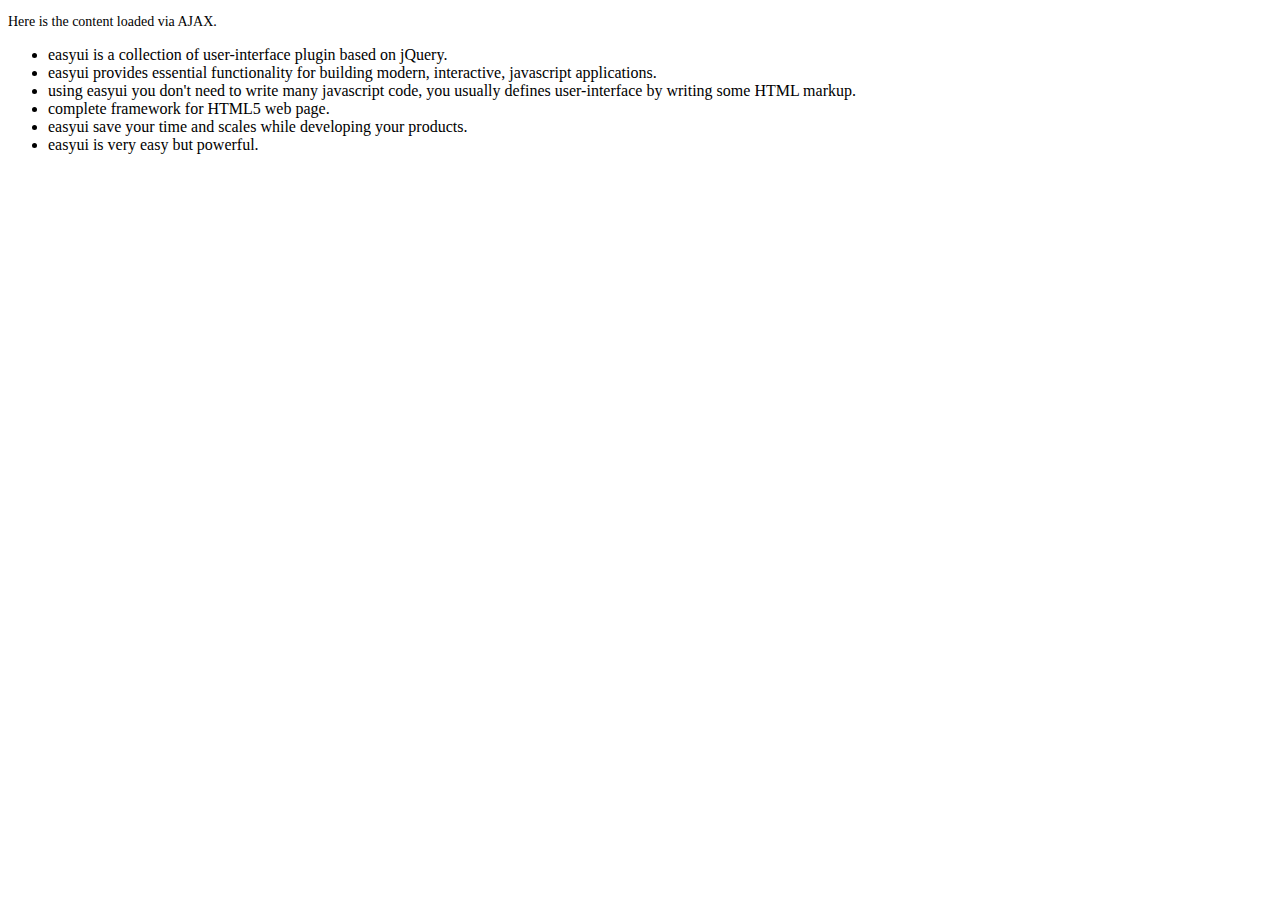
<file: easyUi/demo-mobile/accordion/_content.html>
<!DOCTYPE html>
<html>
<head>
	<meta charset="UTF-8">
	<title>AJAX Content</title>
</head>
<body>
	<p style="font-size:14px">Here is the content loaded via AJAX.</p>
	<ul>
		<li>easyui is a collection of user-interface plugin based on jQuery.</li>
		<li>easyui provides essential functionality for building modern, interactive, javascript applications.</li>
		<li>using easyui you don't need to write many javascript code, you usually defines user-interface by writing some HTML markup.</li>
		<li>complete framework for HTML5 web page.</li>
		<li>easyui save your time and scales while developing your products.</li>
		<li>easyui is very easy but powerful.</li>
	</ul>
</body>
</html>
</file>
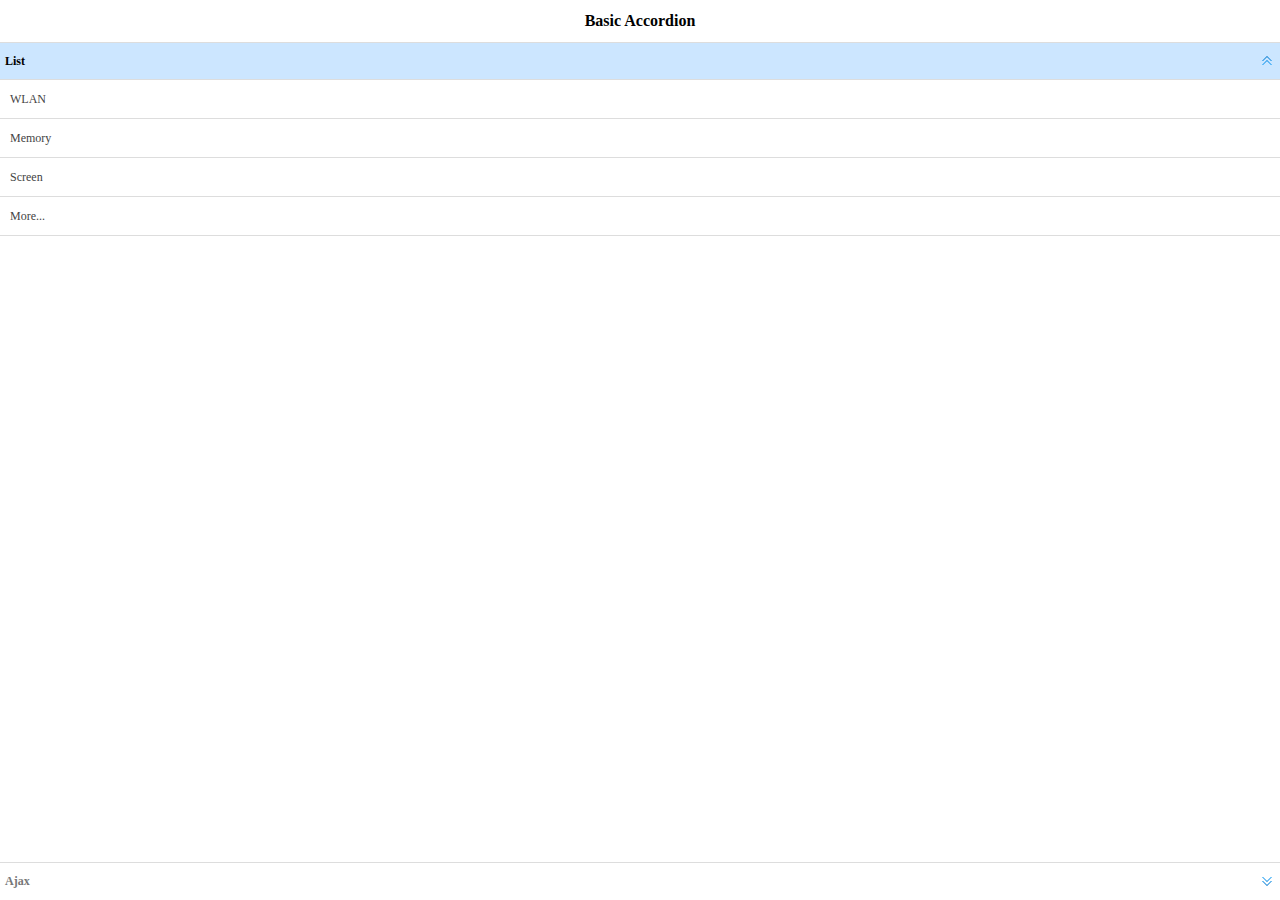
<file: easyUi/demo-mobile/accordion/basic.html>
<!doctype html><html><head>    <meta charset="UTF-8">  	<meta name="viewport" content="initial-scale=1.0, maximum-scale=1.0, user-scalable=no">    <title>Basic Accordion - jQuery EasyUI Mobile Demo</title>      <link rel="stylesheet" type="text/css" href="../../themes/metro/easyui.css">      <link rel="stylesheet" type="text/css" href="../../themes/mobile.css">      <link rel="stylesheet" type="text/css" href="../../themes/icon.css">      <script type="text/javascript" src="../../jquery.min.js"></script>      <script type="text/javascript" src="../../jquery.easyui.min.js"></script>     <script type="text/javascript" src="../../jquery.easyui.mobile.js"></script> </head><body>	<div class="easyui-navpanel">		<header>			<div class="m-toolbar">				<span class="m-title">Basic Accordion</span>			</div>		</header>		<div class="easyui-accordion" fit="true" border="false">			<div title="List">				<ul class="m-list">					<li>WLAN</li>					<li>Memory</li>					<li>Screen</li>					<li>More...</li>				</ul>			</div>			<div title="Ajax" href="_content.html" style="padding:10px"></div>		</div>	</div></body>	</html>
</file>
<file: application/asset/ckeditor/samples/css/samples.css>
/**
 * @license Copyright (c) 2003-2017, CKSource - Frederico Knabben. All rights reserved.
 * For licensing, see LICENSE.md or http://ckeditor.com/license
 */
@media (max-width: 900px) {
  .global-is-mobile-hidden {
    display: none !important;
  }
}
article,
aside,
details,
figcaption,
figure,
footer,
header,
hgroup,
main,
menu,
nav,
section {
  display: block;
}
body,
html {
  margin: 0;
  padding: 0;
  font: 16px / 1.8 Arial, 'Helvetica Neue', Helvetica, sans-serif;
  font-weight: 300;
  color: #575757;
}
.grid-width-10 {
  width: 10%;
}
.grid-width-20 {
  width: 20%;
}
.grid-width-30 {
  width: 30%;
}
.grid-width-40 {
  width: 40%;
}
.grid-width-50 {
  width: 50%;
}
.grid-width-60 {
  width: 60%;
}
.grid-width-70 {
  width: 70%;
}
.grid-width-80 {
  width: 80%;
}
.grid-width-90 {
  width: 90%;
}
.grid-width-100 {
  width: 100%;
}
@media (max-width: 900px) {
  .grid-width-10,
  .grid-width-20,
  .grid-width-30,
  .grid-width-40,
  .grid-width-50,
  .grid-width-60,
  .grid-width-70,
  .grid-width-80,
  .grid-width-90,
  .grid-width-100 {
    width: 100%;
  }
}
*[class*="grid-width"] {
  -webkit-box-sizing: border-box;
  -moz-box-sizing: border-box;
  box-sizing: border-box;
  padding-left: 4%;
  padding-right: 4%;
  float: left;
}
*[class*="grid-width"]:after,
.grid-container:after,
*[class*="grid-width"]:before,
.grid-container:before {
  content: '';
  display: block;
  overflow: hidden;
  visibility: hidden;
  font-size: 0;
  line-height: 0;
  width: 0;
  height: 0;
}
*[class*="grid-width"]:after,
.grid-container:after {
  clear: both;
}
.grid-container {
  -webkit-box-sizing: border-box;
  -moz-box-sizing: border-box;
  box-sizing: border-box;
  margin-left: auto;
  margin-right: auto;
}
.grid-container-nested *[class*="grid-width"]:first-child {
  padding-left: 0;
}
.grid-container-nested *[class*="grid-width"]:last-child {
  padding-right: 0;
}
@media (max-width: 900px) {
  .grid-container-nested *[class*="grid-width"]:first-child {
    padding-left: 4%;
  }
  .grid-container-nested *[class*="grid-width"]:last-child {
    padding-right: 4%;
  }
}
.header-a {
  min-height: 140px;
  overflow: hidden;
}
.header-a .header-a-logo {
  margin: 40px 0 0;
}
@media (max-width: 900px) {
  .header-a .header-a-logo {
    text-align: center;
  }
}
.header-a .header-a-logo img {
  border: transparent;
}
.navigation-a {
  height: 30px;
  background: #3D3D3D;
  position: absolute;
  left: 0;
  right: 0;
  top: 0;
  padding: 0;
  overflow: hidden;
}
@media (max-width: 900px) {
  .navigation-a {
    text-align: center;
  }
}
.navigation-a ul {
  list-style: none;
  margin: 0;
  overflow: hidden;
}
.navigation-a ul li,
.navigation-a ul li a {
  display: inline-block;
}
@media (max-width: 900px) {
  .navigation-a ul {
    width: auto;
    text-overflow: ellipsis;
    white-space: nowrap;
    display: inline-block;
    float: none;
  }
  .navigation-a ul:before,
  .navigation-a ul:after {
    display: none;
  }
}
.navigation-a ul.navigation-a-left {
  text-align: left;
}
@media (max-width: 900px) {
  .navigation-a ul.navigation-a-left {
    padding-right: 0;
  }
}
.navigation-a ul.navigation-a-right {
  text-align: right;
}
@media (max-width: 900px) {
  .navigation-a ul.navigation-a-right {
    padding-left: 23px;
  }
}
.navigation-a ul li + li {
  margin-left: 23px;
}
.navigation-a ul li a {
  font-size: 10px;
  font-size: 0.625rem;
  line-height: 18px;
  line-height: 1.13rem;
  line-height: 30px;
  float: left;
  color: #ddd;
  font-weight: bold;
  text-decoration: none;
  text-transform: uppercase;
}
.navigation-a ul li a:hover {
  cursor: pointer;
  color: #fff;
}
.icon-navigation-a-github:before,
.icon-navigation-a-github:after {
  background-image: url("[data-uri]");
}
.navigation-b {
  text-align: right;
  margin: 52px 0 0;
  overflow: visible;
}
@media (max-width: 900px) {
  .navigation-b {
    text-align: center;
    margin-top: 20px;
    padding: 0;
  }
}
.navigation-b ul {
  padding: 0;
  list-style: none;
  margin: 0;
  overflow: visible;
}
.navigation-b ul li,
.navigation-b ul li a {
  display: inline-block;
}
@media (max-width: 900px) {
  .navigation-b ul {
    display: table;
    width: 100%;
    padding-bottom: 1.5em;
  }
}
@media (max-width: 900px) {
  .navigation-b ul li {
    display: table-row;
  }
}
.navigation-b ul li + li {
  margin-left: 20px;
}
@media (max-width: 900px) {
  .navigation-b ul li + li {
    margin-left: 0;
  }
}
.navigation-b ul li a {
  -webkit-box-sizing: border-box;
  -moz-box-sizing: border-box;
  box-sizing: border-box;
  text-transform: uppercase;
  text-decoration: none;
  outline: none;
}
@media (max-width: 900px) {
  .navigation-b ul li a {
    width: 100%;
    -webkit-border-radius: 0;
    -webkit-background-clip: padding-box;
    -moz-border-radius: 0;
    -moz-background-clip: padding;
    border-radius: 0;
    background-clip: padding-box;
  }
}
.footer-a {
  font-size: 13px;
  font-size: 0.8125rem;
  line-height: 23.4px;
  line-height: 1.46rem;
  padding-top: 2.25em;
  padding-bottom: 2.25em;
  overflow: hidden;
  color: #8a8a8a;
}
.footer-a a {
  color: #27C0D8;
  text-decoration: none;
  border-bottom: 1px dotted #27C0D8;
}
.footer-a a:hover {
  color: #23adc2;
}
.footer-a p {
  margin: 0;
  display: inline-block;
  text-align: center;
}
.content {
  font-size: 14px;
  font-size: 0.875rem;
  line-height: 25.2px;
  line-height: 1.57rem;
  overflow: hidden;
  padding-top: 1.5em;
  padding-bottom: 1.5em;
}
.content p {
  margin: 0.75em 0;
}
.content ul,
.content ol,
.content pre,
.content blockquote,
.content textarea:not([class^="cke"]),
.content .cke {
  margin: 1.875em 0;
}
.content code,
.content kbd {
  -webkit-border-radius: 3px;
  -webkit-background-clip: padding-box;
  -moz-border-radius: 3px;
  -moz-background-clip: padding;
  border-radius: 3px;
  background-clip: padding-box;
  padding: 3px 4px;
}
.content pre,
.content code,
.content kbd,
.content blockquote {
  background: #f5f5f5;
}
.content blockquote,
.content pre {
  background: none;
  border-left: 4px solid #27C0D8;
  padding: 1.5em 2.25em;
}
.content p a,
.content ul a,
.content ol a,
.content blockquote a,
.content h1 a,
.content h2 a,
.content h3 a,
.content h4 a,
.content h5 a {
  color: #27C0D8;
  text-decoration: none;
  border-bottom: 1px dotted #27C0D8;
}
.content p a:hover,
.content ul a:hover,
.content ol a:hover,
.content blockquote a:hover,
.content h1 a:hover,
.content h2 a:hover,
.content h3 a:hover,
.content h4 a:hover,
.content h5 a:hover {
  color: #23adc2;
}
.content h1,
.content h2,
.content h3,
.content h4,
.content h5 {
  color: #000;
  font-weight: 100;
}
.content h1 code,
.content h2 code,
.content h3 code,
.content h4 code,
.content h5 code,
.content h1 kbd,
.content h2 kbd,
.content h3 kbd,
.content h4 kbd,
.content h5 kbd {
  font-size: inherit;
}
.content h1 a.content-heading-anchor,
.content h2 a.content-heading-anchor,
.content h3 a.content-heading-anchor,
.content h4 a.content-heading-anchor,
.content h5 a.content-heading-anchor {
  font-weight: 100;
  vertical-align: middle;
  opacity: 0;
  border: 0;
}
.content h1:hover a.content-heading-anchor,
.content h2:hover a.content-heading-anchor,
.content h3:hover a.content-heading-anchor,
.content h4:hover a.content-heading-anchor,
.content h5:hover a.content-heading-anchor {
  opacity: 1;
}
.content h1:target a,
.content h2:target a,
.content h3:target a,
.content h4:target a,
.content h5:target a {
  -webkit-animation: targetLinkOpacity 0.5s linear alternate;
  -moz-animation: targetLinkOpacity 0.5s linear alternate;
  -o-animation: targetLinkOpacity 0.5s linear alternate;
  animation: targetLinkOpacity 0.5s linear alternate;
  opacity: 1;
}
.content input,
.content select,
.content textarea:not([class^="cke"]) {
  -webkit-border-radius: 3px;
  -webkit-background-clip: padding-box;
  -moz-border-radius: 3px;
  -moz-background-clip: padding;
  border-radius: 3px;
  background-clip: padding-box;
  -webkit-box-shadow: inset 0 1px 1px rgba(0, 0, 0, 0.08);
  -moz-box-shadow: inset 0 1px 1px rgba(0, 0, 0, 0.08);
  box-shadow: inset 0 1px 1px rgba(0, 0, 0, 0.08);
  font: inherit;
  color: inherit;
  border: 1px solid #D9D9D9;
  padding: .2em .5em;
}
.content input:focus,
.content select:focus,
.content textarea:not([class^="cke"]):focus {
  border-color: #66afe9;
  outline: 0;
  -webkit-box-shadow: inset 0 1px 1px rgba(0, 0, 0, 0.08), 0 0 8px #93c6ef;
  -moz-box-shadow: inset 0 1px 1px rgba(0, 0, 0, 0.08), 0 0 8px #93c6ef;
  box-shadow: inset 0 1px 1px rgba(0, 0, 0, 0.08), 0 0 8px #93c6ef;
}
.content abbr {
  border-bottom: 1px dotted #666;
  cursor: pointer;
}
.content blockquote {
  font-style: italic;
  font-family: Georgia, Times, "Times New Roman", serif;
  font-size: 16px;
  font-size: 1rem;
  line-height: 28.8px;
  line-height: 1.8rem;
}
.content em {
  font-style: italic;
}
.content h1 {
  font-size: 36px;
  font-size: 2.25rem;
  line-height: 64.8px;
  line-height: 4.05rem;
  margin: 1.125em 0 0;
}
.content h2 {
  font-size: 27.2px;
  font-size: 1.7rem;
  line-height: 48.96px;
  line-height: 3.06rem;
  margin: 0.9em 0 0;
}
.content h3 {
  font-size: 24px;
  font-size: 1.5rem;
  line-height: 43.2px;
  line-height: 2.7rem;
  font-weight: 500;
  margin: 0.75em 0 0;
}
.content h4 {
  font-size: 19.2px;
  font-size: 1.2rem;
  line-height: 34.56px;
  line-height: 2.16rem;
  font-weight: 500;
  margin: 0.75em 0 0;
}
.content h5 {
  font-size: 17.6px;
  font-size: 1.1rem;
  line-height: 31.68px;
  line-height: 1.98rem;
  font-weight: 500;
  margin: 0.75em 0 0;
}
.content hr {
  border: 0;
  border-top: 4px solid #D9D9D9;
  margin: 1.5em 0;
}
.content input[type="text"] {
  height: 1.8em;
  line-height: 1.8em;
}
.content input[type="button"] {
  -webkit-appearance: button;
  -moz-appearance: button;
  appearance: button;
}
.content kbd {
  font-size: 12px;
  font-size: 0.75rem;
  line-height: 21.6px;
  line-height: 1.35rem;
  font-family: Arial, 'Helvetica Neue', Helvetica, sans-serif;
  padding: 2px 6px;
  -webkit-box-shadow: 0 0 4px #fff inset, 0 2px 0 #D9D9D9;
  -moz-box-shadow: 0 0 4px #fff inset, 0 2px 0 #D9D9D9;
  box-shadow: 0 0 4px #fff inset, 0 2px 0 #D9D9D9;
}
.content p img {
  vertical-align: middle;
}
.content p pre {
  padding: 1.5em;
}
.content pre {
  padding: 0;
  border: 0;
  tab-size: 4;
  -o-tab-size: 4;
  -moz-tab-size: 4;
}
.content pre,
.content code {
  font-size: 11.89px;
  font-size: 0.743rem;
  line-height: 21.4px;
  line-height: 1.34rem;
  font-family: Consolas, Menlo, Monaco, Lucida Console, Liberation Mono, DejaVu Sans Mono, Bitstream Vera Sans Mono, Courier New, monospace, serif;
}
.content pre a,
.content code a {
  border: 0;
}
.content pre code {
  padding: 0.75em;
  display: block;
}
.content strong {
  color: #000;
}
.content ul ul,
.content ol ul,
.content ul ol,
.content ol ol {
  margin: 0.75em 0;
}
.content ul li,
.content ol li {
  font-size: 14px;
  font-size: 0.875rem;
  line-height: 30.24px;
  line-height: 1.89rem;
}
.content textarea:not([class^="cke"]) {
  width: 100%;
}
.content div.todo {
  border: 2px dotted #444;
  padding: 10px;
  margin: 60px 0 10px 0;
  /* Remove me some day */
}
.content div.todo:before {
  content: "TODO";
  font-weight: bold;
}
body a.button-a,
body button.button-a,
body input.button-a {
  -webkit-border-radius: 3px;
  -webkit-background-clip: padding-box;
  -moz-border-radius: 3px;
  -moz-background-clip: padding;
  border-radius: 3px;
  background-clip: padding-box;
  font-size: 14px;
  font-size: 0.875rem;
  line-height: 25.2px;
  line-height: 1.57rem;
  height: 36px;
  line-height: 36px;
  padding: 0 1.1em;
  font-weight: 700;
  color: #3e3e3e;
  white-space: nowrap;
  text-decoration: none;
  display: inline-block;
  cursor: pointer;
  border: 0;
  vertical-align: middle;
  margin: 1px 0;
  background: transparent;
}
body a.button-a.icon-pos-left,
body button.button-a.icon-pos-left,
body input.button-a.icon-pos-left {
  padding-left: .8em;
}
body a.button-a.icon-pos-right,
body button.button-a.icon-pos-right,
body input.button-a.icon-pos-right {
  padding-right: .8em;
}
body a.button-a.button-a-no-text,
body button.button-a.button-a-no-text,
body input.button-a.button-a-no-text {
  -webkit-border-radius: 100px;
  -webkit-background-clip: padding-box;
  -moz-border-radius: 100px;
  -moz-background-clip: padding;
  border-radius: 100px;
  background-clip: padding-box;
  width: 36px;
  padding: 0;
  text-indent: -999px;
  overflow: hidden;
  position: relative;
  text-align: center;
}
body a.button-a.button-a-no-text:before,
body button.button-a.button-a-no-text:before,
body input.button-a.button-a-no-text:before {
  position: absolute;
  left: 50%;
  top: 50%;
  margin: -9px 0 0 -9px;
}
@media (max-width: 900px) {
  body a.button-a.button-a-mobile-collapsed,
  body button.button-a.button-a-mobile-collapsed,
  body input.button-a.button-a-mobile-collapsed {
    -webkit-border-radius: 100px;
    -webkit-background-clip: padding-box;
    -moz-border-radius: 100px;
    -moz-background-clip: padding;
    border-radius: 100px;
    background-clip: padding-box;
    width: 36px;
    padding: 0;
    text-indent: -999px;
    overflow: hidden;
    position: relative;
    text-align: center;
  }
  body a.button-a.button-a-mobile-collapsed:before,
  body button.button-a.button-a-mobile-collapsed:before,
  body input.button-a.button-a-mobile-collapsed:before {
    position: absolute;
    left: 50%;
    top: 50%;
    margin: -9px 0 0 -9px;
  }
  body a.button-a.button-a-mobile-collapsed:before,
  body button.button-a.button-a-mobile-collapsed:before,
  body input.button-a.button-a-mobile-collapsed:before {
    position: absolute;
    left: 50%;
    top: 50%;
    margin: -9px 0 0 -9px;
  }
}
body a.button-a:active,
body button.button-a:active,
body input.button-a:active,
body a.button-a:hover,
body button.button-a:hover,
body input.button-a:hover {
  color: #fff;
  background: #23adc2;
}
body a.button-a:focus,
body button.button-a:focus,
body input.button-a:focus {
  border-color: #66afe9;
  outline: 0;
  -webkit-box-shadow: inset 0 1px 1px rgba(0, 0, 0, 0.075), 0 0 8px #93c6ef;
  -moz-box-shadow: inset 0 1px 1px rgba(0, 0, 0, 0.075), 0 0 8px #93c6ef;
  box-shadow: inset 0 1px 1px rgba(0, 0, 0, 0.075), 0 0 8px #93c6ef;
}
body a.button-a-soft,
body button.button-a-soft,
body input.button-a-soft {
  background: #e7e7e7;
}
body a.button-a-soft:active,
body button.button-a-soft:active,
body input.button-a-soft:active,
body a.button-a-soft:hover,
body button.button-a-soft:hover,
body input.button-a-soft:hover {
  color: #3e3e3e;
  background: #cecece;
}
body a.button-a-background,
body button.button-a-background,
body input.button-a-background,
body a.navigation-b ul li a:hover,
body button.navigation-b ul li a:hover,
body input.navigation-b ul li a:hover {
  color: #fff;
  background: #27C0D8;
}
body a.button-a-background:active,
body button.button-a-background:active,
body input.button-a-background:active,
body a.button-a-background:hover,
body button.button-a-background:hover,
body input.button-a-background:hover,
body a.navigation-b ul li a:hover:active,
body button.navigation-b ul li a:hover:active,
body input.navigation-b ul li a:hover:active,
body a.navigation-b ul li a:hover:hover,
body button.navigation-b ul li a:hover:hover,
body input.navigation-b ul li a:hover:hover {
  color: #fff;
  background: #23adc2;
}
.balloon-a {
  font-size: 12px;
  font-size: 0.75rem;
  line-height: 21.6px;
  line-height: 1.35rem;
  -webkit-border-radius: 3px;
  -webkit-background-clip: padding-box;
  -moz-border-radius: 3px;
  -moz-background-clip: padding;
  border-radius: 3px;
  background-clip: padding-box;
  border-bottom: 3px solid #d4d4d4;
  background: #ebebeb;
  display: inline-block;
  white-space: nowrap;
  padding: .4em 1.2em .2em;
  font-weight: 700;
  position: relative;
  z-index: 1000;
  text-transform: none;
  color: #575757;
}
.balloon-a:hover {
  color: #575757;
}
.balloon-a:before {
  content: '';
  width: 0;
  height: 0;
  border-style: solid;
  position: absolute;
}
.balloon-a-ne:before,
.balloon-a-nw:before {
  top: -13px;
  border-width: 0 9px 15.6px 9px;
  border-color: transparent transparent #ebebeb transparent;
}
.balloon-a-se:before,
.balloon-a-sw:before {
  bottom: -13px;
  border-width: 15.6px 9px 0 9px;
  border-color: #ebebeb transparent transparent transparent;
}
.balloon-a-nw:before,
.balloon-a-sw:before {
  left: 20px;
}
.balloon-a-ne:before,
.balloon-a-se:before {
  right: 20px;
}
.icon-pos-left:before,
.icon-pos-right:after {
  content: '';
  display: inline-block;
  width: 18px;
  height: 18px;
  vertical-align: middle;
  background-repeat: no-repeat;
}
.icon-pos-left:before {
  margin-right: 10px;
}
.icon-pos-right:after {
  margin-left: 10px;
}
.icon-download:before,
.icon-download:after {
  background-image: url("[data-uri]");
}
.icon-question-mark:before,
.icon-question-mark:after {
  background-image: url("[data-uri]");
}
.icon-close:before,
.icon-close:after {
  background-image: url("[data-uri]");
}
.ie8 .switch > * {
  vertical-align: middle;
}
.ie8 .switch input[type="radio"] {
  margin: 0 0.25em;
  display: inline-block;
}
.ie8 .switch label {
  margin-left: 0 !important;
  margin-right: 0 !important;
}
.ie8 .switch label[data-for="1"] {
  float: left;
}
.ie8 .switch label[data-for="2"] {
  float: right;
}
.ie8 .switch .switch-inner {
  display: none;
}
.switch {
  font-size: 14px;
  font-size: 0.875rem;
  line-height: 25.2px;
  line-height: 1.57rem;
  font-weight: bold;
  background-color: #27C0D8;
  overflow: hidden;
  display: inline-block;
  padding: 0.75em 0.25em;
  color: #fff;
  -webkit-border-radius: 3px;
  -webkit-background-clip: padding-box;
  -moz-border-radius: 3px;
  -moz-background-clip: padding;
  border-radius: 3px;
  background-clip: padding-box;
  position: relative;
}
.switch input[type="radio"] {
  display: none;
}
.switch label {
  position: relative;
  z-index: 2;
  float: left;
  cursor: pointer;
  padding: 0 0.75em;
}
.switch label:hover {
  text-decoration: underline;
}
.switch .switch-inner {
  float: left;
  background-color: #FFF;
  height: 1.5em;
  width: 4.125em;
  padding: 2px;
  margin: 0 0.25em;
  -webkit-border-radius: 5.5px;
  -webkit-background-clip: padding-box;
  -moz-border-radius: 5.5px;
  -moz-background-clip: padding;
  border-radius: 5.5px;
  background-clip: padding-box;
}
.switch .switch-inner .handler {
  overflow: hidden;
  position: relative;
  display: block;
  height: 1.5em;
  width: 1.5em;
  background: #25b4cb;
  -webkit-border-radius: 4.5px;
  -webkit-background-clip: padding-box;
  -moz-border-radius: 4.5px;
  -moz-background-clip: padding;
  border-radius: 4.5px;
  background-clip: padding-box;
}
.switch .switch-inner .handler:before {
  content: '';
  display: block;
  position: absolute;
  top: 0;
  right: 0;
  bottom: 3px;
  left: 0;
  background-color: #34c4da;
  -webkit-border-bottom-left-radius: 4.5px;
  -moz-border-radius-bottomleft: 4.5px;
  border-bottom-left-radius: 4.5px;
  -webkit-border-bottom-right-radius: 4.5px;
  -webkit-background-clip: padding-box;
  -moz-border-radius-bottomright: 4.5px;
  -moz-background-clip: padding;
  border-bottom-right-radius: 4.5px;
  background-clip: padding-box;
}
.switch:hover .switch-inner .handler:before {
  background: #45c9dd;
}
.switch input[data-num="2"]:checked ~ .switch-inner > .handler {
  margin-left: auto;
}
.switch input[data-num="2"]:checked ~ label[data-for="1"] {
  padding-right: 5.125em;
  margin-right: -4.375em;
}
.switch input[data-num="1"]:checked ~ label[data-for="2"] {
  padding-left: 5.125em;
  margin-left: -4.375em;
}
.toggler {
  -webkit-user-select: none;
  -moz-user-select: none;
  -ms-user-select: none;
  user-select: none;
}
.toggler label {
  cursor: pointer;
}
.toggler [data-collapse] {
  display: inherit;
}
.toggler [data-expand] {
  display: none;
}
.toggler.collapsed [data-collapse] {
  display: none;
}
.toggler.collapsed [data-expand] {
  display: inherit;
}
.toggler-container {
  overflow: hidden;
}
.toggler-container.collapsed {
  height: 0;
}
.icon-toggler-expanded:before,
.icon-toggler-collapsed:before,
.icon-toggler-expanded:after,
.icon-toggler-collapsed:after {
  background-image: url("[data-uri]");
}
.icon-toggler-expanded.icon-light:before,
.icon-toggler-collapsed.icon-light:before,
.icon-toggler-expanded.icon-light:after,
.icon-toggler-collapsed.icon-light:after {
  background-image: url("[data-uri]");
}
.icon-toggler-expanded:before,
.icon-toggler-expanded:after {
  background-position: top left;
}
.icon-toggler-collapsed:before,
.icon-toggler-collapsed:after {
  background-position: bottom left;
}
.modal {
  padding: 20px;
  border-radius: 3px;
  background-color: white;
  max-width: 700px;
  -webkit-box-sizing: border-box;
  -moz-box-sizing: border-box;
  box-sizing: border-box;
  width: 80% !important;
  top: 50% !important;
  -webkit-transform: translate(-50%, -50%) !important;
  -moz-transform: translate(-50%, -50%) !important;
  -o-transform: translate(-50%, -50%) !important;
  -ms-transform: translate(-50%, -50%) !important;
  transform: translate(-50%, -50%) !important;
}
.modal-close {
  -webkit-border-radius: 100px;
  -webkit-background-clip: padding-box;
  -moz-border-radius: 100px;
  -moz-background-clip: padding;
  border-radius: 100px;
  background-clip: padding-box;
  cursor: pointer;
  height: 18px;
  width: 18px;
  position: absolute;
  top: 10px;
  right: 10px;
  font-size: 17px;
  text-align: center;
  line-height: 19px;
  background: #cccccc;
}
main .grid-container,
header .grid-container,
.navigation-a > div,
footer > div {
  max-width: 968px;
}
.header-a {
  margin-top: 30px;
}
.footer-a {
  border-top: 1px solid #D9D9D9;
}
.adjoined-top {
  background-color: #27C0D8;
  color: #fff;
}
.adjoined-top .content h1,
.adjoined-top .content h2,
.adjoined-top .content h3,
.adjoined-top .content h4,
.adjoined-top .content h5 {
  color: #fff;
}
.adjoined-top .content p {
  font-size: 18px;
  font-size: 1.125rem;
  line-height: 32.4px;
  line-height: 2.02rem;
  font-weight: 100;
}
.adjoined-top .content p a {
  text-decoration: none;
  border-bottom: 1px dotted #fff;
  color: inherit;
}
.adjoined-top .content p a:hover {
  color: #e6e6e6;
}
.adjoined-top .content button {
  color: #fff;
}
.adjoined-top .content strong {
  color: #fff;
}
.adjoined-top .content code {
  font-size: inherit;
  color: #27C0D8;
}
.adjoined-bottom {
  position: relative;
}
.adjoined-bottom:before {
  z-index: -1;
  content: '';
  background: #27C0D8;
  position: absolute;
  top: 0;
  left: 0;
  right: 0;
  height: 50%;
}
main .grid-container,
header .grid-container,
.navigation-a > div,
footer > div {
  max-width: 1052px;
}
main .grid-container.freed-width {
  max-width: none;
}
.switch {
  background: #25b4cb;
  float: right;
  overflow: visible;
}
.switch .balloon-a {
  position: absolute;
  top: -40px;
  right: 50%;
  margin-right: -15px;
  background: #FFEFC1;
  border-bottom-color: #DCDCA4;
}
.switch .balloon-a:before {
  border-color: #FFEFC1 transparent transparent transparent;
}
#toolbar .editors-container {
  overflow: hidden;
  height: 0;
  transition: height 200ms;
}
#toolbar .editors-container.active {
  height: auto;
}
#main #editor {
  background: #FFF;
  padding: 2% 4%;
  border: dashed 5px #27C0D8;
}
#main .adjoined-top:before {
  height: 335px;
}
#toolbar .adjoined-top:before {
  height: 219px;
}
#toolbar .adjoined-top .grid-container-nested {
  height: 147px;
}
.content .grid-switch-magic {
  margin: 3.5em 0 0;
}
#info-box {
  padding-bottom: 0;
}
#info-box > div {
  width: 100%;
  text-align: right;
}
#info-box > div .toggler {
  padding-right: 0;
}
#info-box > div .toggler:hover {
  background: transparent;
  color: #000;
}
#info-box > div .toggler:hover > label {
  text-decoration: underline;
}
#info-box > div h2 {
  float: left;
  margin-top: 0;
}
#info-box > div#instructions-container {
  text-align: left;
}
#toolbarModifierWrapper {
  overflow: hidden;
  height: 0;
  opacity: 0;
  transition: height 200ms;
}
#toolbarModifierWrapper.active {
  height: auto;
  opacity: 1;
}
header {
  overflow: visible;
}
header div.grid-container {
  overflow: visible;
}
header .navigation-b {
  overflow: visible;
}
header .navigation-b ul {
  overflow: visible;
}
header .navigation-b a {
  position: relative;
}
header .balloon-a {
  position: absolute;
  top: 48px;
  left: 50%;
  margin-left: -35px;
}
@media (max-width: 1140px) {
  header .balloon-a {
    left: auto;
    margin-left: auto;
    right: 50%;
    margin-right: -35px;
  }
  header .balloon-a:before {
    left: auto;
    right: 22px;
  }
}
@media (max-width: 900px) {
  header .balloon-a {
    display: none;
  }
}
#toolbar .cke_toolbar {
  pointer-events: none;
  -webkit-user-select: none;
  -moz-user-select: none;
  -ms-user-select: none;
  user-select: none;
  cursor: default;
}
.some-toolbar-active .cke_toolbar {
  zoom: 1;
  filter: alpha(opacity=50);
  -webkit-opacity: 0.5;
  -moz-opacity: 0.5;
  opacity: 0.5;
}
.cke_toolbar.active {
  position: relative;
  zoom: 1;
  filter: alpha(opacity=100);
  -webkit-opacity: 1;
  -moz-opacity: 1;
  opacity: 1;
}
.cke_toolbar.active:after {
  content: '';
  display: block;
  position: absolute;
  top: 0;
  right: 6px;
  bottom: 5px;
  left: 0;
  -webkit-border-radius: 5px;
  -webkit-background-clip: padding-box;
  -moz-border-radius: 5px;
  -moz-background-clip: padding;
  border-radius: 5px;
  background-clip: padding-box;
  -webkit-box-shadow: 0px 0px 15px 3px #fff4b0;
  -moz-box-shadow: 0px 0px 15px 3px #fff4b0;
  box-shadow: 0px 0px 15px 3px #fff4b0;
}
.cke_toolbar.active .cke_toolgroup {
  -webkit-box-shadow: none;
  -moz-box-shadow: none;
  box-shadow: none;
  border-color: #e3c300;
}
.cke_toolbar.active .cke_combo,
.cke_toolbar.active .cke_toolgroup {
  position: relative;
  z-index: 2;
}
.cke_toolbar.active .cke_combo_button {
  -webkit-box-shadow: none;
  -moz-box-shadow: none;
  box-shadow: none;
}
.unselectable {
  -webkit-user-select: none;
  -moz-user-select: none;
  -ms-user-select: none;
  user-select: none;
}
.toolbar {
  padding: 5px 0;
  margin-bottom: 2.4em;
  overflow: hidden;
  background: #fff;
}
.toolbar button.button-a.cke_button {
  cursor: pointer;
  display: inline-block;
  padding: 4px 6px;
  outline: 0;
  border: 1px solid #a6a6a6;
}
.toolbar button.button-a.hidden {
  display: none;
}
.toolbar button.button-a.left {
  float: left;
  margin-right: 8px;
}
.toolbar button.button-a.right {
  float: right;
  margin-left: 8px;
}
.toolbar button.button-a .highlight {
  color: #ffefc1;
}
.configContainer.hidden,
.toolbarModifier.hidden,
.toolbarModifier-hints.hidden {
  display: none;
}
.toolbarModifier :focus,
.toolbar button:focus,
.configContainer textarea.configCode:focus {
  outline: none;
}
div.toolbarModifier {
  padding: 0;
  overflow: hidden;
  width: 100%;
  position: relative;
  display: table;
  border-collapse: collapse;
}
div.toolbarModifier ::-moz-focus-inner {
  border: 0;
}
div.toolbarModifier .empty {
  display: none;
}
div.toolbarModifier.empty-visible .empty {
  display: table-row;
  zoom: 1;
  filter: alpha(opacity=60);
  -webkit-opacity: 0.6;
  -moz-opacity: 0.6;
  opacity: 0.6;
}
div.toolbarModifier .empty > p {
  line-height: 31px;
}
div.toolbarModifier > ul {
  padding: 0;
  margin: 0;
  border-top: 1px solid #ccc;
  width: 100%;
}
div.toolbarModifier > ul[data-type="table-header"] {
  display: table-header-group;
}
div.toolbarModifier > ul[data-type="table-body"] {
  display: table-row-group;
}
div.toolbarModifier > ul p {
  padding: 0;
  margin: 0;
}
div.toolbarModifier > ul > li {
  display: table-row;
}
div.toolbarModifier > ul > li[data-type="header"] {
  font-weight: bold;
  user-select: none;
  cursor: default;
}
div.toolbarModifier > ul > li[data-type="group"],
div.toolbarModifier > ul > li[data-type="separator"] {
  border-bottom: 1px solid #ccc;
}
div.toolbarModifier > ul > li[data-type="subgroup"] {
  border-top: 1px solid #eee;
}
div.toolbarModifier > ul > li[data-type="subgroup"]:first-child {
  border-top: none;
}
div.toolbarModifier > ul > li[data-type="group"].active,
div.toolbarModifier > ul > li[data-type="group"]:hover,
div.toolbarModifier > ul > li[data-type="separator"].active,
div.toolbarModifier > ul > li[data-type="separator"]:hover {
  overflow: hidden;
  z-index: 2;
}
div.toolbarModifier > ul > li[data-type="group"].active,
div.toolbarModifier > ul > li[data-type="separator"].active,
div.toolbarModifier > ul > li[data-type="group"].active:hover,
div.toolbarModifier > ul > li[data-type="separator"].active:hover {
  background: #f0fafb;
}
div.toolbarModifier > ul > li[data-type="group"]:hover,
div.toolbarModifier > ul > li[data-type="separator"]:hover {
  background: #fffbe3;
}
div.toolbarModifier > ul > li[data-type="separator"] {
  background: #f5f5f5;
}
div.toolbarModifier > ul > li[data-type="separator"]:after {
  content: '';
  width: 100%;
}
div.toolbarModifier > ul > li[data-type="separator"] > p {
  padding: 2px 5px;
}
div.toolbarModifier > ul > li > p,
div.toolbarModifier > ul > li > ul {
  display: table-cell;
  vertical-align: middle;
}
div.toolbarModifier > ul > li p {
  padding-left: 5px;
  min-width: 200px;
}
div.toolbarModifier > ul > li p span {
  white-space: nowrap;
  cursor: default;
}
div.toolbarModifier > ul > li p span button {
  font-size: 12.666px;
  margin-right: 5px;
  cursor: pointer;
  background: #fff;
  -webkit-border-radius: 5px;
  -webkit-background-clip: padding-box;
  -moz-border-radius: 5px;
  -moz-background-clip: padding;
  border-radius: 5px;
  background-clip: padding-box;
  border: 1px solid #bbb;
  padding: 0 7px;
  line-height: 12px;
  height: 20px;
}
div.toolbarModifier > ul > li p span button:not(.disabled):hover,
div.toolbarModifier > ul > li p span button:not(.disabled):focus {
  color: #fff;
  background-color: #454545;
  border-color: transparent;
}
div.toolbarModifier > ul > li p span button.move.disabled {
  cursor: default;
  zoom: 1;
  filter: alpha(opacity=20);
  -webkit-opacity: 0.2;
  -moz-opacity: 0.2;
  opacity: 0.2;
}
div.toolbarModifier > ul > li ul {
  border-collapse: collapse;
  padding: 0;
  width: 100%;
}
div.toolbarModifier > ul > li ul li {
  display: table-row;
  list-style-type: none;
  line-height: 1;
}
div.toolbarModifier > ul > li ul li[data-type="subgroup"] {
  border-top: 1px solid #ddd;
}
div.toolbarModifier > ul > li ul li[data-type="subgroup"]:first-child {
  border-top: 0;
}
div.toolbarModifier > ul > li ul li[data-type="subgroup"] [data-type="button"] {
  -webkit-border-radius: 3px;
  -webkit-background-clip: padding-box;
  -moz-border-radius: 3px;
  -moz-background-clip: padding;
  border-radius: 3px;
  background-clip: padding-box;
  padding: 0 2px;
}
div.toolbarModifier > ul > li ul li[data-type="subgroup"] [data-type="button"]:focus {
  background: rgba(0, 0, 0, 0.04);
}
div.toolbarModifier > ul > li ul li[data-type="subgroup"] [data-type="button"] input {
  vertical-align: middle;
}
div.toolbarModifier > ul > li ul li > p,
div.toolbarModifier > ul > li ul li > ul {
  display: table-cell;
  vertical-align: middle;
}
div.toolbarModifier > ul > li ul li ul {
  padding: 0;
}
div.toolbarModifier > ul > li ul li ul li {
  padding: 0;
  display: inline-block;
  cursor: pointer;
  margin: 2px 5px 2px 0;
}
div.toolbarModifier > ul > li ul li ul li .cke_combo_text {
  cursor: pointer;
  white-space: nowrap;
}
div.toolbarModifier > ul > li ul li ul li .cke_toolgroup,
div.toolbarModifier > ul > li ul li ul li .cke_combo_button {
  cursor: pointer;
  margin: 0;
  vertical-align: middle;
  border: 1px solid #ddd;
  font-size: 11.41px;
  font-size: 0.713rem;
  line-height: 20.54px;
  line-height: 1.28rem;
}
div.toolbarModifier > .codemirror-wrapper {
  overflow-y: auto;
}
div.toolbarModifier-hints {
  float: right;
  width: 350px;
  min-width: 150px;
  overflow-y: auto;
  margin-left: 1.5em;
}
div.toolbarModifier-hints h3 {
  font-size: 18.08px;
  font-size: 1.13rem;
  line-height: 32.54px;
  line-height: 2.03rem;
  padding: 0.36em 1.5em;
  background: #f5f5f5;
  border-bottom: 1px solid #ddd;
  margin-top: 0;
  margin-bottom: 1.2em;
}
div.toolbarModifier-hints dl {
  margin-bottom: 1.2em;
  overflow: hidden;
}
div.toolbarModifier-hints dl .list-header {
  font-weight: bold;
  border: 0;
  padding-bottom: 0.6em;
}
div.toolbarModifier-hints dl > p {
  text-align: center;
}
div.toolbarModifier-hints dl dt {
  float: left;
  width: 9em;
  clear: both;
  text-align: right;
  border-top: 1px solid #ddd;
  padding-left: 1.5em;
  padding-right: .1em;
  -webkit-box-sizing: border-box;
  -moz-box-sizing: border-box;
  box-sizing: border-box;
}
div.toolbarModifier-hints dl dt code {
  background: none;
  border: none;
  vertical-align: middle;
}
div.toolbarModifier-hints dl dd {
  margin-left: 10em;
  clear: right;
  padding-right: 1.5em;
}
div.toolbarModifier-hints dl dd code {
  line-height: 2.2em;
}
div.toolbarModifier-hints dl dd:after {
  content: '\00a0';
  display: block;
  clear: left;
  float: right;
  height: 0;
  width: 0;
}
.toolbarModifier-hints,
.configContainer textarea.configCode,
.CodeMirror {
  -webkit-border-radius: 3px;
  -webkit-background-clip: padding-box;
  -moz-border-radius: 3px;
  -moz-background-clip: padding;
  border-radius: 3px;
  background-clip: padding-box;
  border: 1px solid #ccc;
  font-size: 13.01px;
  font-size: 0.813rem;
  line-height: 23.42px;
  line-height: 1.46rem;
}
.configContainer textarea.configCode,
.CodeMirror pre,
.CodeMirror-linenumber {
  font-size: 13.01px;
  font-size: 0.813rem;
  line-height: 23.42px;
  line-height: 1.46rem;
  font-family: Consolas, Menlo, Monaco, Lucida Console, Liberation Mono, DejaVu Sans Mono, Bitstream Vera Sans Mono, Courier New, monospace, serif;
}
.CodeMirror pre {
  border: none;
  padding: 0;
  margin: 0;
}
.configContainer textarea.configCode {
  -webkit-box-sizing: border-box;
  -moz-box-sizing: border-box;
  box-sizing: border-box;
  color: #575757;
  padding: 10px;
  width: 100%;
  min-height: 500px;
  margin: 0;
  resize: none;
  outline: none;
  -moz-tab-size: 4;
  tab-size: 4;
  white-space: pre;
  word-wrap: normal;
  overflow: auto;
}
.CodeMirror-hints.toolbar-modifier {
  padding: 0;
  color: #575757;
  font-size: 14px;
  font-size: 0.875rem;
  line-height: 25.2px;
  line-height: 1.57rem;
  font-family: Consolas, Menlo, Monaco, Lucida Console, Liberation Mono, DejaVu Sans Mono, Bitstream Vera Sans Mono, Courier New, monospace, serif;
}
.CodeMirror-hints.toolbar-modifier .CodeMirror-hint-active {
  color: #575757;
  background: #f0fafb;
}
.CodeMirror-hints.toolbar-modifier > li:hover {
  background: #fffbe3;
}
/* Text modifier */
#toolbarModifierWrapper {
  margin-bottom: 1.2em;
}
#toolbarModifierWrapper .invalid .CodeMirror {
  background: #fff8f8;
  border-color: red;
}
#toolbarModifierWrapper .CodeMirror {
  height: auto;
  padding: 0 0.6em;
}
.staticContainer {
  position: fixed;
  top: 0;
  width: 100%;
  z-index: 10;
}
.staticContainer > .grid-container {
  max-width: 1052px;
}
.staticContainer > .grid-container .inner {
  background: #fff;
}
.staticContainer > .grid-container .inner .toolbar {
  margin-bottom: 0;
}
#help {
  position: relative;
  top: -15px;
  left: -5px;
}
#help-content {
  display: none;
}
/*# sourceMappingURL=[data-uri] */
</file>
<file: application/asset/ckeditor/samples/toolbarconfigurator/lib/codemirror/neo.css>
/* neo theme for codemirror */

/* Color scheme */

.cm-s-neo.CodeMirror {
  background-color:#ffffff;
  color:#2e383c;
  line-height:1.4375;
}
.cm-s-neo .cm-comment {color:#75787b}
.cm-s-neo .cm-keyword, .cm-s-neo .cm-property {color:#1d75b3}
.cm-s-neo .cm-atom,.cm-s-neo .cm-number {color:#75438a}
.cm-s-neo .cm-node,.cm-s-neo .cm-tag {color:#9c3328}
.cm-s-neo .cm-string {color:#b35e14}
.cm-s-neo .cm-variable,.cm-s-neo .cm-qualifier {color:#047d65}


/* Editor styling */

.cm-s-neo pre {
  padding:0;
}

.cm-s-neo .CodeMirror-gutters {
  border:none;
  border-right:10px solid transparent;
  background-color:transparent;
}

.cm-s-neo .CodeMirror-linenumber {
  padding:0;
  color:#e0e2e5;
}

.cm-s-neo .CodeMirror-guttermarker { color: #1d75b3; }
.cm-s-neo .CodeMirror-guttermarker-subtle { color: #e0e2e5; }
</file>
<file: application/asset/ckeditor/samples/old/sample.css>
/*
Copyright (c) 2003-2017, CKSource - Frederico Knabben. All rights reserved.
For licensing, see LICENSE.md or http://ckeditor.com/license
*/

html, body, h1, h2, h3, h4, h5, h6, div, span, blockquote, p, address, form, fieldset, img, ul, ol, dl, dt, dd, li, hr, table, td, th, strong, em, sup, sub, dfn, ins, del, q, cite, var, samp, code, kbd, tt, pre
{
	line-height: 1.5;
}

body
{
	padding: 10px 30px;
}

input, textarea, select, option, optgroup, button, td, th
{
	font-size: 100%;
}

pre
{
	-moz-tab-size: 4;
	tab-size: 4;
}

pre, code, kbd, samp, tt
{
	font-family: monospace,monospace;
	font-size: 1em;
}

body {
	width: 960px;
	margin: 0 auto;
}

code
{
	background: #f3f3f3;
	border: 1px solid #ddd;
	padding: 1px 4px;
	border-radius: 3px;
}

abbr
{
	border-bottom: 1px dotted #555;
	cursor: pointer;
}

.new, .beta
{
	text-transform: uppercase;
	font-size: 10px;
	font-weight: bold;
	padding: 1px 4px;
	margin: 0 0 0 5px;
	color: #fff;
	float: right;
	border-radius: 3px;
}

.new
{
	background: #FF7E00;
	border: 1px solid #DA8028;
	text-shadow: 0 1px 0 #C97626;

	box-shadow: 0 2px 3px 0 #FFA54E inset;
}

.beta
{
	background: #18C0DF;
	border: 1px solid #19AAD8;
	text-shadow: 0 1px 0 #048CAD;
	font-style: italic;

	box-shadow: 0 2px 3px 0 #50D4FD inset;
}

h1.samples
{
	color: #0782C1;
	font-size: 200%;
	font-weight: normal;
	margin: 0;
	padding: 0;
}

h1.samples a
{
	color: #0782C1;
	text-decoration: none;
	border-bottom: 1px dotted #0782C1;
}

.samples a:hover
{
	border-bottom: 1px dotted #0782C1;
}

h2.samples
{
	color: #000000;
	font-size: 130%;
	margin: 15px 0 0 0;
	padding: 0;
}

p, blockquote, address, form, pre, dl, h1.samples, h2.samples
{
	margin-bottom: 15px;
}

ul.samples
{
	margin-bottom: 15px;
}

.clear
{
	clear: both;
}

fieldset
{
	margin: 0;
	padding: 10px;
}

body, input, textarea
{
	color: #333333;
	font-family: Arial, Helvetica, sans-serif;
}

body
{
	font-size: 75%;
}

a.samples
{
	color: #189DE1;
	text-decoration: none;
}

form
{
	margin: 0;
	padding: 0;
}

pre.samples
{
	background-color: #F7F7F7;
	border: 1px solid #D7D7D7;
	overflow: auto;
	padding: 0.25em;
	white-space: pre-wrap; /* CSS 2.1 */
	word-wrap: break-word; /* IE7 */
}

#footer
{
	clear: both;
	padding-top: 10px;
}

#footer hr
{
	margin: 10px 0 15px 0;
	height: 1px;
	border: solid 1px gray;
	border-bottom: none;
}

#footer p
{
	margin: 0 10px 10px 10px;
	float: left;
}

#footer #copy
{
	float: right;
}

#outputSample
{
	width: 100%;
	table-layout: fixed;
}

#outputSample thead th
{
	color: #dddddd;
	background-color: #999999;
	padding: 4px;
	white-space: nowrap;
}

#outputSample tbody th
{
	vertical-align: top;
	text-align: left;
}

#outputSample pre
{
	margin: 0;
	padding: 0;
}

.description
{
	border: 1px dotted #B7B7B7;
	margin-bottom: 10px;
	padding: 10px 10px 0;
	overflow: hidden;
}

label
{
	display: block;
	margin-bottom: 6px;
}

/**
 *	CKEditor editables are automatically set with the "cke_editable" class
 *	plus cke_editable_(inline|themed) depending on the editor type.
 */

/* Style a bit the inline editables. */
.cke_editable.cke_editable_inline
{
	cursor: pointer;
}

/* Once an editable element gets focused, the "cke_focus" class is
   added to it, so we can style it differently. */
.cke_editable.cke_editable_inline.cke_focus
{
	box-shadow: inset 0px 0px 20px 3px #ddd, inset 0 0 1px #000;
	outline: none;
	background: #eee;
	cursor: text;
}

/* Avoid pre-formatted overflows inline editable. */
.cke_editable_inline pre
{
	white-space: pre-wrap;
	word-wrap: break-word;
}

/**
 *	Samples index styles.
 */

.twoColumns,
.twoColumnsLeft,
.twoColumnsRight
{
	overflow: hidden;
}

.twoColumnsLeft,
.twoColumnsRight
{
	width: 45%;
}

.twoColumnsLeft
{
	float: left;
}

.twoColumnsRight
{
	float: right;
}

dl.samples
{
	padding: 0 0 0 40px;
}
dl.samples > dt
{
	display: list-item;
	list-style-type: disc;
	list-style-position: outside;
	margin: 0 0 3px;
}
dl.samples > dd
{
	margin: 0 0 3px;
}
.warning
{
	color: #ff0000;
	background-color: #FFCCBA;
	border: 2px dotted #ff0000;
	padding: 15px 10px;
	margin: 10px 0;
}

.warning.deprecated {
	font-size: 1.3em;
}

/* Used on inline samples */

blockquote
{
	font-style: italic;
	font-family: Georgia, Times, "Times New Roman", serif;
	padding: 2px 0;
	border-style: solid;
	border-color: #ccc;
	border-width: 0;
}

.cke_contents_ltr blockquote
{
	padding-left: 20px;
	padding-right: 8px;
	border-left-width: 5px;
}

.cke_contents_rtl blockquote
{
	padding-left: 8px;
	padding-right: 20px;
	border-right-width: 5px;
}

img.right {
	border: 1px solid #ccc;
	float: right;
	margin-left: 15px;
	padding: 5px;
}

img.left {
	border: 1px solid #ccc;
	float: left;
	margin-right: 15px;
	padding: 5px;
}

.marker
{
	background-color: Yellow;
}
</file>
<file: application/asset/ckeditor/samples/toolbarconfigurator/lib/codemirror/codemirror.css>
/* BASICS */

.CodeMirror {
  /* Set height, width, borders, and global font properties here */
  font-family: monospace;
  height: 300px;
  color: black;
}

/* PADDING */

.CodeMirror-lines {
  padding: 4px 0; /* Vertical padding around content */
}
.CodeMirror pre {
  padding: 0 4px; /* Horizontal padding of content */
}

.CodeMirror-scrollbar-filler, .CodeMirror-gutter-filler {
  background-color: white; /* The little square between H and V scrollbars */
}

/* GUTTER */

.CodeMirror-gutters {
  border-right: 1px solid #ddd;
  background-color: #f7f7f7;
  white-space: nowrap;
}
.CodeMirror-linenumbers {}
.CodeMirror-linenumber {
  padding: 0 3px 0 5px;
  min-width: 20px;
  text-align: right;
  color: #999;
  white-space: nowrap;
}

.CodeMirror-guttermarker { color: black; }
.CodeMirror-guttermarker-subtle { color: #999; }

/* CURSOR */

.CodeMirror div.CodeMirror-cursor {
  border-left: 1px solid black;
}
/* Shown when moving in bi-directional text */
.CodeMirror div.CodeMirror-secondarycursor {
  border-left: 1px solid silver;
}
.CodeMirror.cm-fat-cursor div.CodeMirror-cursor {
  width: auto;
  border: 0;
  background: #7e7;
}
.CodeMirror.cm-fat-cursor div.CodeMirror-cursors {
  z-index: 1;
}

.cm-animate-fat-cursor {
  width: auto;
  border: 0;
  -webkit-animation: blink 1.06s steps(1) infinite;
  -moz-animation: blink 1.06s steps(1) infinite;
  animation: blink 1.06s steps(1) infinite;
}
@-moz-keyframes blink {
  0% { background: #7e7; }
  50% { background: none; }
  100% { background: #7e7; }
}
@-webkit-keyframes blink {
  0% { background: #7e7; }
  50% { background: none; }
  100% { background: #7e7; }
}
@keyframes blink {
  0% { background: #7e7; }
  50% { background: none; }
  100% { background: #7e7; }
}

/* Can style cursor different in overwrite (non-insert) mode */
div.CodeMirror-overwrite div.CodeMirror-cursor {}

.cm-tab { display: inline-block; text-decoration: inherit; }

.CodeMirror-ruler {
  border-left: 1px solid #ccc;
  position: absolute;
}

/* DEFAULT THEME */

.cm-s-default .cm-keyword {color: #708;}
.cm-s-default .cm-atom {color: #219;}
.cm-s-default .cm-number {color: #164;}
.cm-s-default .cm-def {color: #00f;}
.cm-s-default .cm-variable,
.cm-s-default .cm-punctuation,
.cm-s-default .cm-property,
.cm-s-default .cm-operator {}
.cm-s-default .cm-variable-2 {color: #05a;}
.cm-s-default .cm-variable-3 {color: #085;}
.cm-s-default .cm-comment {color: #a50;}
.cm-s-default .cm-string {color: #a11;}
.cm-s-default .cm-string-2 {color: #f50;}
.cm-s-default .cm-meta {color: #555;}
.cm-s-default .cm-qualifier {color: #555;}
.cm-s-default .cm-builtin {color: #30a;}
.cm-s-default .cm-bracket {color: #997;}
.cm-s-default .cm-tag {color: #170;}
.cm-s-default .cm-attribute {color: #00c;}
.cm-s-default .cm-header {color: blue;}
.cm-s-default .cm-quote {color: #090;}
.cm-s-default .cm-hr {color: #999;}
.cm-s-default .cm-link {color: #00c;}

.cm-negative {color: #d44;}
.cm-positive {color: #292;}
.cm-header, .cm-strong {font-weight: bold;}
.cm-em {font-style: italic;}
.cm-link {text-decoration: underline;}
.cm-strikethrough {text-decoration: line-through;}

.cm-s-default .cm-error {color: #f00;}
.cm-invalidchar {color: #f00;}

.CodeMirror-composing { border-bottom: 2px solid; }

/* Default styles for common addons */

div.CodeMirror span.CodeMirror-matchingbracket {color: #0f0;}
div.CodeMirror span.CodeMirror-nonmatchingbracket {color: #f22;}
.CodeMirror-matchingtag { background: rgba(255, 150, 0, .3); }
.CodeMirror-activeline-background {background: #e8f2ff;}

/* STOP */

/* The rest of this file contains styles related to the mechanics of
   the editor. You probably shouldn't touch them. */

.CodeMirror {
  position: relative;
  overflow: hidden;
  background: white;
}

.CodeMirror-scroll {
  overflow: scroll !important; /* Things will break if this is overridden */
  /* 30px is the magic margin used to hide the element's real scrollbars */
  /* See overflow: hidden in .CodeMirror */
  margin-bottom: -30px; margin-right: -30px;
  padding-bottom: 30px;
  height: 100%;
  outline: none; /* Prevent dragging from highlighting the element */
  position: relative;
}
.CodeMirror-sizer {
  position: relative;
  border-right: 30px solid transparent;
}

/* The fake, visible scrollbars. Used to force redraw during scrolling
   before actuall scrolling happens, thus preventing shaking and
   flickering artifacts. */
.CodeMirror-vscrollbar, .CodeMirror-hscrollbar, .CodeMirror-scrollbar-filler, .CodeMirror-gutter-filler {
  position: absolute;
  z-index: 6;
  display: none;
}
.CodeMirror-vscrollbar {
  right: 0; top: 0;
  overflow-x: hidden;
  overflow-y: scroll;
}
.CodeMirror-hscrollbar {
  bottom: 0; left: 0;
  overflow-y: hidden;
  overflow-x: scroll;
}
.CodeMirror-scrollbar-filler {
  right: 0; bottom: 0;
}
.CodeMirror-gutter-filler {
  left: 0; bottom: 0;
}

.CodeMirror-gutters {
  position: absolute; left: 0; top: 0;
  z-index: 3;
}
.CodeMirror-gutter {
  white-space: normal;
  height: 100%;
  display: inline-block;
  margin-bottom: -30px;
  /* Hack to make IE7 behave */
  *zoom:1;
  *display:inline;
}
.CodeMirror-gutter-wrapper {
  position: absolute;
  z-index: 4;
  height: 100%;
}
.CodeMirror-gutter-elt {
  position: absolute;
  cursor: default;
  z-index: 4;
}
.CodeMirror-gutter-wrapper {
  -webkit-user-select: none;
  -moz-user-select: none;
  user-select: none;
}

.CodeMirror-lines {
  cursor: text;
  min-height: 1px; /* prevents collapsing before first draw */
}
.CodeMirror pre {
  /* Reset some styles that the rest of the page might have set */
  -moz-border-radius: 0; -webkit-border-radius: 0; border-radius: 0;
  border-width: 0;
  background: transparent;
  font-family: inherit;
  font-size: inherit;
  margin: 0;
  white-space: pre;
  word-wrap: normal;
  line-height: inherit;
  color: inherit;
  z-index: 2;
  position: relative;
  overflow: visible;
  -webkit-tap-highlight-color: transparent;
}
.CodeMirror-wrap pre {
  word-wrap: break-word;
  white-space: pre-wrap;
  word-break: normal;
}

.CodeMirror-linebackground {
  position: absolute;
  left: 0; right: 0; top: 0; bottom: 0;
  z-index: 0;
}

.CodeMirror-linewidget {
  position: relative;
  z-index: 2;
  overflow: auto;
}

.CodeMirror-widget {}

.CodeMirror-code {
  outline: none;
}

/* Force content-box sizing for the elements where we expect it */
.CodeMirror-scroll,
.CodeMirror-sizer,
.CodeMirror-gutter,
.CodeMirror-gutters,
.CodeMirror-linenumber {
  -moz-box-sizing: content-box;
  box-sizing: content-box;
}

.CodeMirror-measure {
  position: absolute;
  width: 100%;
  height: 0;
  overflow: hidden;
  visibility: hidden;
}
.CodeMirror-measure pre { position: static; }

.CodeMirror div.CodeMirror-cursor {
  position: absolute;
  border-right: none;
  width: 0;
}

div.CodeMirror-cursors {
  visibility: hidden;
  position: relative;
  z-index: 3;
}
.CodeMirror-focused div.CodeMirror-cursors {
  visibility: visible;
}

.CodeMirror-selected { background: #d9d9d9; }
.CodeMirror-focused .CodeMirror-selected { background: #d7d4f0; }
.CodeMirror-crosshair { cursor: crosshair; }
.CodeMirror ::selection { background: #d7d4f0; }
.CodeMirror ::-moz-selection { background: #d7d4f0; }

.cm-searching {
  background: #ffa;
  background: rgba(255, 255, 0, .4);
}

/* IE7 hack to prevent it from returning funny offsetTops on the spans */
.CodeMirror span { *vertical-align: text-bottom; }

/* Used to force a border model for a node */
.cm-force-border { padding-right: .1px; }

@media print {
  /* Hide the cursor when printing */
  .CodeMirror div.CodeMirror-cursors {
    visibility: hidden;
  }
}

/* See issue #2901 */
.cm-tab-wrap-hack:after { content: ''; }

/* Help users use markselection to safely style text background */
span.CodeMirror-selectedtext { background: none; }
</file>
<file: application/asset/ckeditor/samples/toolbarconfigurator/lib/codemirror/show-hint.css>
.CodeMirror-hints {
  position: absolute;
  z-index: 10;
  overflow: hidden;
  list-style: none;

  margin: 0;
  padding: 2px;

  -webkit-box-shadow: 2px 3px 5px rgba(0,0,0,.2);
  -moz-box-shadow: 2px 3px 5px rgba(0,0,0,.2);
  box-shadow: 2px 3px 5px rgba(0,0,0,.2);
  border-radius: 3px;
  border: 1px solid silver;

  background: white;
  font-size: 90%;
  font-family: monospace;

  max-height: 20em;
  overflow-y: auto;
}

.CodeMirror-hint {
  margin: 0;
  padding: 0 4px;
  border-radius: 2px;
  max-width: 19em;
  overflow: hidden;
  white-space: pre;
  color: black;
  cursor: pointer;
}

li.CodeMirror-hint-active {
  background: #08f;
  color: white;
}
</file>
<file: application/asset/ckeditor/samples/toolbarconfigurator/css/fontello.css>
@font-face {
  font-family: 'fontello';
  src: url('../font/fontello.eot?89024372');
  src: url('../font/fontello.eot?89024372#iefix') format('embedded-opentype'),
       url('../font/fontello.woff?89024372') format('woff'),
       url('../font/fontello.ttf?89024372') format('truetype'),
       url('../font/fontello.svg?89024372#fontello') format('svg');
  font-weight: normal;
  font-style: normal;
}
/* Chrome hack: SVG is rendered more smooth in Windozze. 100% magic, uncomment if you need it. */
/* Note, that will break hinting! In other OS-es font will be not as sharp as it could be */
/*
@media screen and (-webkit-min-device-pixel-ratio:0) {
  @font-face {
    font-family: 'fontello';
    src: url('../font/fontello.svg?89024372#fontello') format('svg');
  }
}
*/

 [class^="icon-"]:before, [class*=" icon-"]:before {
  font-family: "fontello";
  font-style: normal;
  font-weight: normal;
  speak: none;

  display: inline-block;
  text-decoration: inherit;
  width: 1em;
  margin-right: .2em;
  text-align: center;
  /* opacity: .8; */

  /* For safety - reset parent styles, that can break glyph codes*/
  font-variant: normal;
  text-transform: none;

  /* fix buttons height, for twitter bootstrap */
  line-height: 1em;

  /* Animation center compensation - margins should be symmetric */
  /* remove if not needed */
  margin-left: .2em;

  /* you can be more comfortable with increased icons size */
  /* font-size: 120%; */

  /* Uncomment for 3D effect */
  /* text-shadow: 1px 1px 1px rgba(127, 127, 127, 0.3); */
}

.icon-trash:before { content: '\e802'; } /* '' */
.icon-down-big:before { content: '\e800'; } /* '' */
.icon-up-big:before { content: '\e801'; } /* '' */
</file>
<file: easyUi/themes/metro/easyui.css>
.panel {
  overflow: hidden;
  text-align: left;
  margin: 0;
  border: 0;
  -moz-border-radius: 0 0 0 0;
  -webkit-border-radius: 0 0 0 0;
  border-radius: 0 0 0 0;
}
.panel-header,
.panel-body {
  border-width: 1px;
  border-style: solid;
}
.panel-header {
  padding: 5px;
  position: relative;
}
.panel-title {
  background: url('images/blank.gif') no-repeat;
}
.panel-header-noborder {
  border-width: 0 0 1px 0;
}
.panel-body {
  overflow: auto;
  border-top-width: 0;
  padding: 0;
}
.panel-body-noheader {
  border-top-width: 1px;
}
.panel-body-noborder {
  border-width: 0px;
}
.panel-body-nobottom {
  border-bottom-width: 0;
}
.panel-with-icon {
  padding-left: 18px;
}
.panel-icon,
.panel-tool {
  position: absolute;
  top: 50%;
  margin-top: -8px;
  height: 16px;
  overflow: hidden;
}
.panel-icon {
  left: 5px;
  width: 16px;
}
.panel-tool {
  right: 5px;
  width: auto;
}
.panel-tool a {
  display: inline-block;
  width: 16px;
  height: 16px;
  opacity: 0.6;
  filter: alpha(opacity=60);
  margin: 0 0 0 2px;
  vertical-align: top;
}
.panel-tool a:hover {
  opacity: 1;
  filter: alpha(opacity=100);
  background-color: #E6E6E6;
  -moz-border-radius: -2px -2px -2px -2px;
  -webkit-border-radius: -2px -2px -2px -2px;
  border-radius: -2px -2px -2px -2px;
}
.panel-loading {
  padding: 11px 0px 10px 30px;
}
.panel-noscroll {
  overflow: hidden;
}
.panel-fit,
.panel-fit body {
  height: 100%;
  margin: 0;
  padding: 0;
  border: 0;
  overflow: hidden;
}
.panel-loading {
  background: url('images/loading.gif') no-repeat 10px 10px;
}
.panel-tool-close {
  background: url('images/panel_tools.png') no-repeat -16px 0px;
}
.panel-tool-min {
  background: url('images/panel_tools.png') no-repeat 0px 0px;
}
.panel-tool-max {
  background: url('images/panel_tools.png') no-repeat 0px -16px;
}
.panel-tool-restore {
  background: url('images/panel_tools.png') no-repeat -16px -16px;
}
.panel-tool-collapse {
  background: url('images/panel_tools.png') no-repeat -32px 0;
}
.panel-tool-expand {
  background: url('images/panel_tools.png') no-repeat -32px -16px;
}
.panel-header,
.panel-body {
  border-color: #ddd;
}
.panel-header {
  background-color: #ffffff;
}
.panel-body {
  background-color: #fff;
  color: #444;
  font-size: 12px;
}
.panel-title {
  font-size: 12px;
  font-weight: bold;
  color: #777;
  height: 16px;
  line-height: 16px;
}
.panel-footer {
  border: 1px solid #ddd;
  overflow: hidden;
  background: #fff;
}
.panel-footer-noborder {
  border-width: 1px 0 0 0;
}
.panel-hleft,
.panel-hright {
  position: relative;
}
.panel-hleft>.panel-body,
.panel-hright>.panel-body {
  position: absolute;
}
.panel-hleft>.panel-header {
  float: left;
}
.panel-hright>.panel-header {
  float: right;
}
.panel-hleft>.panel-body {
  border-top-width: 1px;
  border-left-width: 0;
}
.panel-hright>.panel-body {
  border-top-width: 1px;
  border-right-width: 0;
}
.panel-hleft>.panel-body-nobottom {
  border-bottom-width: 1px;
  border-right-width: 0;
}
.panel-hright>.panel-body-nobottom {
  border-bottom-width: 1px;
  border-left-width: 0;
}
.panel-hleft>.panel-footer {
  position: absolute;
  right: 0;
}
.panel-hright>.panel-footer {
  position: absolute;
  left: 0;
}
.panel-hleft>.panel-header-noborder {
  border-width: 0 1px 0 0;
}
.panel-hright>.panel-header-noborder {
  border-width: 0 0 0 1px;
}
.panel-hleft>.panel-body-noborder {
  border-width: 0;
}
.panel-hright>.panel-body-noborder {
  border-width: 0;
}
.panel-hleft>.panel-body-noheader {
  border-left-width: 1px;
}
.panel-hright>.panel-body-noheader {
  border-right-width: 1px;
}
.panel-hleft>.panel-footer-noborder {
  border-width: 0 0 0 1px;
}
.panel-hright>.panel-footer-noborder {
  border-width: 0 1px 0 0;
}
.panel-hleft>.panel-header .panel-icon,
.panel-hright>.panel-header .panel-icon {
  margin-top: 0;
  top: 5px;
}
.panel-hleft>.panel-header .panel-title,
.panel-hright>.panel-header .panel-title {
  position: absolute;
  min-width: 16px;
  left: 21px;
  top: 5px;
  bottom: auto;
  white-space: nowrap;
  word-wrap: normal;
  -webkit-transform: rotate(90deg);
  -webkit-transform-origin: 0 0;
  -moz-transform: rotate(90deg);
  -moz-transform-origin: 0 0;
  -o-transform: rotate(90deg);
  -o-transform-origin: 0 0;
  transform: rotate(90deg);
  transform-origin: 0 0;
}
.panel-hleft>.panel-header .panel-title-up,
.panel-hright>.panel-header .panel-title-up {
  position: absolute;
  min-width: 16px;
  left: 21px;
  top: auto;
  bottom: 5px;
  text-align: right;
  white-space: nowrap;
  word-wrap: normal;
  -webkit-transform: rotate(-90deg);
  -webkit-transform-origin: 0 0;
  -moz-transform: rotate(-90deg);
  -moz-transform-origin: 0 0;
  -o-transform: rotate(-90deg);
  -o-transform-origin: 0 0;
  transform: rotate(-90deg);
  transform-origin: 0 16px;
}
.panel-hleft>.panel-header .panel-with-icon.panel-title-up,
.panel-hright>.panel-header .panel-with-icon.panel-title-up {
  padding-left: 0;
  padding-right: 18px;
}
.panel-hleft>.panel-header .panel-tool,
.panel-hright>.panel-header .panel-tool {
  top: auto;
  bottom: 5px;
  width: 16px;
  height: auto;
  left: 50%;
  margin-left: -8px;
  margin-top: 0;
}
.panel-hleft>.panel-header .panel-tool a,
.panel-hright>.panel-header .panel-tool a {
  margin: 2px 0 0 0;
}
.accordion {
  overflow: hidden;
  border-width: 1px;
  border-style: solid;
}
.accordion .accordion-header {
  border-width: 0 0 1px;
  cursor: pointer;
}
.accordion .accordion-body {
  border-width: 0 0 1px;
}
.accordion-noborder {
  border-width: 0;
}
.accordion-noborder .accordion-header {
  border-width: 0 0 1px;
}
.accordion-noborder .accordion-body {
  border-width: 0 0 1px;
}
.accordion-collapse {
  background: url('images/accordion_arrows.png') no-repeat 0 0;
}
.accordion-expand {
  background: url('images/accordion_arrows.png') no-repeat -16px 0;
}
.accordion {
  background: #fff;
  border-color: #ddd;
}
.accordion .accordion-header {
  background: #ffffff;
  filter: none;
}
.accordion .accordion-header-selected {
  background: #CCE6FF;
}
.accordion .accordion-header-selected .panel-title {
  color: #000;
}
.accordion .panel-last > .accordion-header {
  border-bottom-color: #ffffff;
}
.accordion .panel-last > .accordion-body {
  border-bottom-color: #fff;
}
.accordion .panel-last > .accordion-header-selected,
.accordion .panel-last > .accordion-header-border {
  border-bottom-color: #ddd;
}
.accordion> .panel-hleft {
  float: left;
}
.accordion> .panel-hleft>.panel-header {
  border-width: 0 1px 0 0;
}
.accordion> .panel-hleft> .panel-body {
  border-width: 0 1px 0 0;
}
.accordion> .panel-hleft.panel-last > .accordion-header {
  border-right-color: #ffffff;
}
.accordion> .panel-hleft.panel-last > .accordion-body {
  border-right-color: #fff;
}
.accordion> .panel-hleft.panel-last > .accordion-header-selected,
.accordion> .panel-hleft.panel-last > .accordion-header-border {
  border-right-color: #ddd;
}
.accordion> .panel-hright {
  float: right;
}
.accordion> .panel-hright>.panel-header {
  border-width: 0 0 0 1px;
}
.accordion> .panel-hright> .panel-body {
  border-width: 0 0 0 1px;
}
.accordion> .panel-hright.panel-last > .accordion-header {
  border-left-color: #ffffff;
}
.accordion> .panel-hright.panel-last > .accordion-body {
  border-left-color: #fff;
}
.accordion> .panel-hright.panel-last > .accordion-header-selected,
.accordion> .panel-hright.panel-last > .accordion-header-border {
  border-left-color: #ddd;
}
.window {
  overflow: hidden;
  padding: 5px;
  border-width: 1px;
  border-style: solid;
}
.window .window-header {
  background: transparent;
  padding: 0px 0px 6px 0px;
}
.window .window-body {
  border-width: 1px;
  border-style: solid;
  border-top-width: 0px;
}
.window .window-body-noheader {
  border-top-width: 1px;
}
.window .panel-body-nobottom {
  border-bottom-width: 0;
}
.window .window-header .panel-icon,
.window .window-header .panel-tool {
  top: 50%;
  margin-top: -11px;
}
.window .window-header .panel-icon {
  left: 1px;
}
.window .window-header .panel-tool {
  right: 1px;
}
.window .window-header .panel-with-icon {
  padding-left: 18px;
}
.window-proxy {
  position: absolute;
  overflow: hidden;
}
.window-proxy-mask {
  position: absolute;
  filter: alpha(opacity=5);
  opacity: 0.05;
}
.window-mask {
  position: absolute;
  left: 0;
  top: 0;
  width: 100%;
  height: 100%;
  filter: alpha(opacity=40);
  opacity: 0.40;
  font-size: 1px;
  overflow: hidden;
}
.window,
.window-shadow {
  position: absolute;
  -moz-border-radius: 0px 0px 0px 0px;
  -webkit-border-radius: 0px 0px 0px 0px;
  border-radius: 0px 0px 0px 0px;
}
.window-shadow {
  background: #eee;
  -moz-box-shadow: 2px 2px 3px #ededed;
  -webkit-box-shadow: 2px 2px 3px #ededed;
  box-shadow: 2px 2px 3px #ededed;
  filter: progid:DXImageTransform.Microsoft.Blur(pixelRadius=2,MakeShadow=false,ShadowOpacity=0.2);
}
.window,
.window .window-body {
  border-color: #ddd;
}
.window {
  background-color: #ffffff;
}
.window-proxy {
  border: 1px dashed #ddd;
}
.window-proxy-mask,
.window-mask {
  background: #eee;
}
.window .panel-footer {
  border: 1px solid #ddd;
  position: relative;
  top: -1px;
}
.window-thinborder {
  padding: 0;
}
.window-thinborder .window-header {
  padding: 5px 5px 6px 5px;
}
.window-thinborder .window-body {
  border-width: 0px;
}
.window-thinborder .window-header .panel-icon,
.window-thinborder .window-header .panel-tool {
  margin-top: -9px;
  margin-left: 5px;
  margin-right: 5px;
}
.window-noborder {
  border: 0;
}
.window.panel-hleft .window-header {
  padding: 0 6px 0 0;
}
.window.panel-hright .window-header {
  padding: 0 0 0 6px;
}
.window.panel-hleft>.panel-header .panel-title {
  top: auto;
  left: 16px;
}
.window.panel-hright>.panel-header .panel-title {
  top: auto;
  right: 16px;
}
.window.panel-hleft>.panel-header .panel-title-up,
.window.panel-hright>.panel-header .panel-title-up {
  bottom: 0;
}
.window.panel-hleft .window-body {
  border-width: 1px 1px 1px 0;
}
.window.panel-hright .window-body {
  border-width: 1px 0 1px 1px;
}
.window.panel-hleft .window-header .panel-icon {
  top: 1px;
  margin-top: 0;
  left: 0;
}
.window.panel-hright .window-header .panel-icon {
  top: 1px;
  margin-top: 0;
  left: auto;
  right: 1px;
}
.window.panel-hleft .window-header .panel-tool,
.window.panel-hright .window-header .panel-tool {
  margin-top: 0;
  top: auto;
  bottom: 1px;
  right: auto;
  margin-right: 0;
  left: 50%;
  margin-left: -11px;
}
.window.panel-hright .window-header .panel-tool {
  left: auto;
  right: 1px;
}
.window-thinborder.panel-hleft .window-header {
  padding: 5px 6px 5px 5px;
}
.window-thinborder.panel-hright .window-header {
  padding: 5px 5px 5px 6px;
}
.window-thinborder.panel-hleft>.panel-header .panel-title {
  left: 21px;
}
.window-thinborder.panel-hleft>.panel-header .panel-title-up,
.window-thinborder.panel-hright>.panel-header .panel-title-up {
  bottom: 5px;
}
.window-thinborder.panel-hleft .window-header .panel-icon,
.window-thinborder.panel-hright .window-header .panel-icon {
  margin-top: 5px;
}
.window-thinborder.panel-hleft .window-header .panel-tool,
.window-thinborder.panel-hright .window-header .panel-tool {
  left: 16px;
  bottom: 5px;
}
.dialog-content {
  overflow: auto;
}
.dialog-toolbar {
  position: relative;
  padding: 2px 5px;
}
.dialog-tool-separator {
  float: left;
  height: 24px;
  border-left: 1px solid #ddd;
  border-right: 1px solid #fff;
  margin: 2px 1px;
}
.dialog-button {
  position: relative;
  top: -1px;
  padding: 5px;
  text-align: right;
}
.dialog-button .l-btn {
  margin-left: 5px;
}
.dialog-toolbar,
.dialog-button {
  background: #fff;
  border-width: 1px;
  border-style: solid;
}
.dialog-toolbar {
  border-color: #ddd #ddd #ddd #ddd;
}
.dialog-button {
  border-color: #ddd #ddd #ddd #ddd;
}
.window-thinborder .dialog-toolbar {
  border-left: transparent;
  border-right: transparent;
  border-top-color: #fff;
}
.window-thinborder .dialog-button {
  top: 0px;
  padding: 5px 8px 8px 8px;
  border-left: transparent;
  border-right: transparent;
  border-bottom: transparent;
}
.l-btn {
  text-decoration: none;
  display: inline-block;
  overflow: hidden;
  margin: 0;
  padding: 0;
  cursor: pointer;
  outline: none;
  text-align: center;
  vertical-align: middle;
  line-height: normal;
}
.l-btn-plain {
  border-width: 0;
  padding: 1px;
}
.l-btn-left {
  display: inline-block;
  position: relative;
  overflow: hidden;
  margin: 0;
  padding: 0;
  vertical-align: top;
}
.l-btn-text {
  display: inline-block;
  vertical-align: top;
  width: auto;
  line-height: 24px;
  font-size: 12px;
  padding: 0;
  margin: 0 4px;
}
.l-btn-icon {
  display: inline-block;
  width: 16px;
  height: 16px;
  line-height: 16px;
  position: absolute;
  top: 50%;
  margin-top: -8px;
  font-size: 1px;
}
.l-btn span span .l-btn-empty {
  display: inline-block;
  margin: 0;
  width: 16px;
  height: 24px;
  font-size: 1px;
  vertical-align: top;
}
.l-btn span .l-btn-icon-left {
  padding: 0 0 0 20px;
  background-position: left center;
}
.l-btn span .l-btn-icon-right {
  padding: 0 20px 0 0;
  background-position: right center;
}
.l-btn-icon-left .l-btn-text {
  margin: 0 4px 0 24px;
}
.l-btn-icon-left .l-btn-icon {
  left: 4px;
}
.l-btn-icon-right .l-btn-text {
  margin: 0 24px 0 4px;
}
.l-btn-icon-right .l-btn-icon {
  right: 4px;
}
.l-btn-icon-top .l-btn-text {
  margin: 20px 4px 0 4px;
}
.l-btn-icon-top .l-btn-icon {
  top: 4px;
  left: 50%;
  margin: 0 0 0 -8px;
}
.l-btn-icon-bottom .l-btn-text {
  margin: 0 4px 20px 4px;
}
.l-btn-icon-bottom .l-btn-icon {
  top: auto;
  bottom: 4px;
  left: 50%;
  margin: 0 0 0 -8px;
}
.l-btn-left .l-btn-empty {
  margin: 0 4px;
  width: 16px;
}
.l-btn-plain:hover {
  padding: 0;
}
.l-btn-focus {
  outline: #0000FF dotted thin;
}
.l-btn-large .l-btn-text {
  line-height: 40px;
}
.l-btn-large .l-btn-icon {
  width: 32px;
  height: 32px;
  line-height: 32px;
  margin-top: -16px;
}
.l-btn-large .l-btn-icon-left .l-btn-text {
  margin-left: 40px;
}
.l-btn-large .l-btn-icon-right .l-btn-text {
  margin-right: 40px;
}
.l-btn-large .l-btn-icon-top .l-btn-text {
  margin-top: 36px;
  line-height: 24px;
  min-width: 32px;
}
.l-btn-large .l-btn-icon-top .l-btn-icon {
  margin: 0 0 0 -16px;
}
.l-btn-large .l-btn-icon-bottom .l-btn-text {
  margin-bottom: 36px;
  line-height: 24px;
  min-width: 32px;
}
.l-btn-large .l-btn-icon-bottom .l-btn-icon {
  margin: 0 0 0 -16px;
}
.l-btn-large .l-btn-left .l-btn-empty {
  margin: 0 4px;
  width: 32px;
}
.l-btn {
  color: #777;
  background: #ffffff;
  background-repeat: repeat-x;
  border: 1px solid #dddddd;
  background: -webkit-linear-gradient(top,#ffffff 0,#ffffff 100%);
  background: -moz-linear-gradient(top,#ffffff 0,#ffffff 100%);
  background: -o-linear-gradient(top,#ffffff 0,#ffffff 100%);
  background: linear-gradient(to bottom,#ffffff 0,#ffffff 100%);
  background-repeat: repeat-x;
  filter: progid:DXImageTransform.Microsoft.gradient(startColorstr=#ffffff,endColorstr=#ffffff,GradientType=0);
  -moz-border-radius: 0px 0px 0px 0px;
  -webkit-border-radius: 0px 0px 0px 0px;
  border-radius: 0px 0px 0px 0px;
}
.l-btn:hover {
  background: #E6E6E6;
  color: #444;
  border: 1px solid #ddd;
  filter: none;
}
.l-btn-plain {
  background: transparent;
  border-width: 0;
  filter: none;
}
.l-btn-outline {
  border-width: 1px;
  border-color: #ddd;
  padding: 0;
}
.l-btn-plain:hover {
  background: #E6E6E6;
  color: #444;
  border: 1px solid #ddd;
  -moz-border-radius: 0px 0px 0px 0px;
  -webkit-border-radius: 0px 0px 0px 0px;
  border-radius: 0px 0px 0px 0px;
}
.l-btn-disabled,
.l-btn-disabled:hover {
  opacity: 0.5;
  cursor: default;
  background: #ffffff;
  color: #777;
  background: -webkit-linear-gradient(top,#ffffff 0,#ffffff 100%);
  background: -moz-linear-gradient(top,#ffffff 0,#ffffff 100%);
  background: -o-linear-gradient(top,#ffffff 0,#ffffff 100%);
  background: linear-gradient(to bottom,#ffffff 0,#ffffff 100%);
  background-repeat: repeat-x;
  filter: progid:DXImageTransform.Microsoft.gradient(startColorstr=#ffffff,endColorstr=#ffffff,GradientType=0);
}
.l-btn-disabled .l-btn-text,
.l-btn-disabled .l-btn-icon {
  filter: alpha(opacity=50);
}
.l-btn-plain-disabled,
.l-btn-plain-disabled:hover {
  background: transparent;
  filter: alpha(opacity=50);
}
.l-btn-selected,
.l-btn-selected:hover {
  background: #ddd;
  filter: none;
}
.l-btn-plain-selected,
.l-btn-plain-selected:hover {
  background: #ddd;
}
.textbox {
  position: relative;
  border: 1px solid #ddd;
  background-color: #fff;
  vertical-align: middle;
  display: inline-block;
  overflow: hidden;
  white-space: nowrap;
  margin: 0;
  padding: 0;
  -moz-border-radius: 0px 0px 0px 0px;
  -webkit-border-radius: 0px 0px 0px 0px;
  border-radius: 0px 0px 0px 0px;
}
.textbox .textbox-text {
  font-size: 12px;
  border: 0;
  margin: 0;
  padding: 4px;
  white-space: normal;
  vertical-align: top;
  outline-style: none;
  resize: none;
  -moz-border-radius: 0px 0px 0px 0px;
  -webkit-border-radius: 0px 0px 0px 0px;
  border-radius: 0px 0px 0px 0px;
}
.textbox .textbox-text::-ms-clear,
.textbox .textbox-text::-ms-reveal {
  display: none;
}
.textbox textarea.textbox-text {
  white-space: pre-wrap;
}
.textbox .textbox-prompt {
  font-size: 12px;
  color: #aaa;
}
.textbox .textbox-bgicon {
  background-position: 3px center;
  padding-left: 21px;
}
.textbox .textbox-button,
.textbox .textbox-button:hover {
  position: absolute;
  top: 0;
  padding: 0;
  vertical-align: top;
  -moz-border-radius: 0 0 0 0;
  -webkit-border-radius: 0 0 0 0;
  border-radius: 0 0 0 0;
}
.textbox .textbox-button-right,
.textbox .textbox-button-right:hover {
  right: 0;
  border-width: 0 0 0 1px;
}
.textbox .textbox-button-left,
.textbox .textbox-button-left:hover {
  left: 0;
  border-width: 0 1px 0 0;
}
.textbox .textbox-button-top,
.textbox .textbox-button-top:hover {
  left: 0;
  border-width: 0 0 1px 0;
}
.textbox .textbox-button-bottom,
.textbox .textbox-button-bottom:hover {
  top: auto;
  bottom: 0;
  left: 0;
  border-width: 1px 0 0 0;
}
.textbox-addon {
  position: absolute;
  top: 0;
}
.textbox-label {
  display: inline-block;
  width: 80px;
  height: 22px;
  line-height: 22px;
  vertical-align: middle;
  overflow: hidden;
  text-overflow: ellipsis;
  white-space: nowrap;
  margin: 0;
  padding-right: 5px;
}
.textbox-label-after {
  padding-left: 5px;
  padding-right: 0;
}
.textbox-label-top {
  display: block;
  width: auto;
  padding: 0;
}
.textbox-disabled,
.textbox-label-disabled {
  opacity: 0.6;
  filter: alpha(opacity=60);
}
.textbox-icon {
  display: inline-block;
  width: 18px;
  height: 20px;
  overflow: hidden;
  vertical-align: top;
  background-position: center center;
  cursor: pointer;
  opacity: 0.6;
  filter: alpha(opacity=60);
  text-decoration: none;
  outline-style: none;
}
.textbox-icon-disabled,
.textbox-icon-readonly {
  cursor: default;
}
.textbox-icon:hover {
  opacity: 1.0;
  filter: alpha(opacity=100);
}
.textbox-icon-disabled:hover {
  opacity: 0.6;
  filter: alpha(opacity=60);
}
.textbox-focused {
  border-color: #c4c4c4;
  -moz-box-shadow: 0 0 3px 0 #ddd;
  -webkit-box-shadow: 0 0 3px 0 #ddd;
  box-shadow: 0 0 3px 0 #ddd;
}
.textbox-invalid {
  border-color: #ffa8a8;
  background-color: #fff3f3;
}
.passwordbox-open {
  background: url('images/passwordbox_open.png') no-repeat center center;
}
.passwordbox-close {
  background: url('images/passwordbox_close.png') no-repeat center center;
}
.filebox .textbox-value {
  vertical-align: top;
  position: absolute;
  top: 0;
  left: -5000px;
}
.filebox-label {
  display: inline-block;
  position: absolute;
  width: 100%;
  height: 100%;
  cursor: pointer;
  left: 0;
  top: 0;
  z-index: 10;
  background: url('images/blank.gif') no-repeat;
}
.l-btn-disabled .filebox-label {
  cursor: default;
}
.combo-arrow {
  width: 18px;
  height: 20px;
  overflow: hidden;
  display: inline-block;
  vertical-align: top;
  cursor: pointer;
  opacity: 0.6;
  filter: alpha(opacity=60);
}
.combo-arrow-hover {
  opacity: 1.0;
  filter: alpha(opacity=100);
}
.combo-panel {
  overflow: auto;
}
.combo-arrow {
  background: url('images/combo_arrow.png') no-repeat center center;
}
.combo-panel {
  background-color: #fff;
}
.combo-arrow {
  background-color: #ffffff;
}
.combo-arrow-hover {
  background-color: #E6E6E6;
}
.combo-arrow:hover {
  background-color: #E6E6E6;
}
.combo .textbox-icon-disabled:hover {
  cursor: default;
}
.combobox-item,
.combobox-group,
.combobox-stick {
  font-size: 12px;
  padding: 3px;
}
.combobox-item-disabled {
  opacity: 0.5;
  filter: alpha(opacity=50);
}
.combobox-gitem {
  padding-left: 10px;
}
.combobox-group,
.combobox-stick {
  font-weight: bold;
}
.combobox-stick {
  position: absolute;
  top: 1px;
  left: 1px;
  right: 1px;
  background: inherit;
}
.combobox-item-hover {
  background-color: #E6E6E6;
  color: #444;
}
.combobox-item-selected {
  background-color: #CCE6FF;
  color: #000;
}
.combobox-icon {
  display: inline-block;
  width: 16px;
  height: 16px;
  vertical-align: middle;
  margin-right: 2px;
}
.tagbox {
  cursor: text;
}
.tagbox .textbox-text {
  float: left;
}
.tagbox-label {
  position: relative;
  display: block;
  margin: 4px 0 0 4px;
  padding: 0 20px 0 4px;
  float: left;
  vertical-align: top;
  text-decoration: none;
  -moz-border-radius: 0px 0px 0px 0px;
  -webkit-border-radius: 0px 0px 0px 0px;
  border-radius: 0px 0px 0px 0px;
  background: #E6E6E6;
  color: #444;
}
.tagbox-remove {
  background: url('images/tagbox_icons.png') no-repeat -16px center;
  position: absolute;
  display: block;
  width: 16px;
  height: 16px;
  right: 2px;
  top: 50%;
  margin-top: -8px;
  opacity: 0.6;
  filter: alpha(opacity=60);
}
.tagbox-remove:hover {
  opacity: 1;
  filter: alpha(opacity=100);
}
.textbox-disabled .tagbox-label {
  cursor: default;
}
.textbox-disabled .tagbox-remove:hover {
  cursor: default;
  opacity: 0.6;
  filter: alpha(opacity=60);
}
.layout {
  position: relative;
  overflow: hidden;
  margin: 0;
  padding: 0;
  z-index: 0;
}
.layout-panel {
  position: absolute;
  overflow: hidden;
}
.layout-body {
  min-width: 1px;
  min-height: 1px;
}
.layout-panel-east,
.layout-panel-west {
  z-index: 2;
}
.layout-panel-north,
.layout-panel-south {
  z-index: 3;
}
.layout-expand {
  position: absolute;
  padding: 0px;
  font-size: 1px;
  cursor: pointer;
  z-index: 1;
}
.layout-expand .panel-header,
.layout-expand .panel-body {
  background: transparent;
  filter: none;
  overflow: hidden;
}
.layout-expand .panel-header {
  border-bottom-width: 0px;
}
.layout-expand .panel-body {
  position: relative;
}
.layout-expand .panel-body .panel-icon {
  margin-top: 0;
  top: 0;
  left: 50%;
  margin-left: -8px;
}
.layout-expand-west .panel-header .panel-icon,
.layout-expand-east .panel-header .panel-icon {
  display: none;
}
.layout-expand-title {
  position: absolute;
  top: 0;
  left: 21px;
  white-space: nowrap;
  word-wrap: normal;
  -webkit-transform: rotate(90deg);
  -webkit-transform-origin: 0 0;
  -moz-transform: rotate(90deg);
  -moz-transform-origin: 0 0;
  -o-transform: rotate(90deg);
  -o-transform-origin: 0 0;
  transform: rotate(90deg);
  transform-origin: 0 0;
}
.layout-expand-title-up {
  position: absolute;
  top: 0;
  left: 0;
  text-align: right;
  padding-left: 5px;
  white-space: nowrap;
  word-wrap: normal;
  -webkit-transform: rotate(-90deg);
  -webkit-transform-origin: 0 0;
  -moz-transform: rotate(-90deg);
  -moz-transform-origin: 0 0;
  -o-transform: rotate(-90deg);
  -o-transform-origin: 0 0;
  transform: rotate(-90deg);
  transform-origin: 0 0;
}
.layout-expand-with-icon {
  top: 18px;
}
.layout-expand .panel-body-noheader .layout-expand-title,
.layout-expand .panel-body-noheader .panel-icon {
  top: 5px;
}
.layout-expand .panel-body-noheader .layout-expand-with-icon {
  top: 23px;
}
.layout-split-proxy-h,
.layout-split-proxy-v {
  position: absolute;
  font-size: 1px;
  display: none;
  z-index: 5;
}
.layout-split-proxy-h {
  width: 5px;
  cursor: e-resize;
}
.layout-split-proxy-v {
  height: 5px;
  cursor: n-resize;
}
.layout-mask {
  position: absolute;
  background: #fafafa;
  filter: alpha(opacity=10);
  opacity: 0.10;
  z-index: 4;
}
.layout-button-up {
  background: url('images/layout_arrows.png') no-repeat -16px -16px;
}
.layout-button-down {
  background: url('images/layout_arrows.png') no-repeat -16px 0;
}
.layout-button-left {
  background: url('images/layout_arrows.png') no-repeat 0 0;
}
.layout-button-right {
  background: url('images/layout_arrows.png') no-repeat 0 -16px;
}
.layout-split-proxy-h,
.layout-split-proxy-v {
  background-color: #b3b3b3;
}
.layout-split-north {
  border-bottom: 5px solid #fff;
}
.layout-split-south {
  border-top: 5px solid #fff;
}
.layout-split-east {
  border-left: 5px solid #fff;
}
.layout-split-west {
  border-right: 5px solid #fff;
}
.layout-expand {
  background-color: #ffffff;
}
.layout-expand-over {
  background-color: #ffffff;
}
.tabs-container {
  overflow: hidden;
}
.tabs-header {
  border-width: 1px;
  border-style: solid;
  border-bottom-width: 0;
  position: relative;
  padding: 0;
  padding-top: 2px;
  overflow: hidden;
}
.tabs-scroller-left,
.tabs-scroller-right {
  position: absolute;
  top: auto;
  bottom: 0;
  width: 18px;
  font-size: 1px;
  display: none;
  cursor: pointer;
  border-width: 1px;
  border-style: solid;
}
.tabs-scroller-left {
  left: 0;
}
.tabs-scroller-right {
  right: 0;
}
.tabs-tool {
  position: absolute;
  bottom: 0;
  padding: 1px;
  overflow: hidden;
  border-width: 1px;
  border-style: solid;
}
.tabs-header-plain .tabs-tool {
  padding: 0 1px;
}
.tabs-wrap {
  position: relative;
  left: 0;
  overflow: hidden;
  width: 100%;
  margin: 0;
  padding: 0;
}
.tabs-scrolling {
  margin-left: 18px;
  margin-right: 18px;
}
.tabs-disabled {
  opacity: 0.3;
  filter: alpha(opacity=30);
}
.tabs {
  list-style-type: none;
  height: 26px;
  margin: 0px;
  padding: 0px;
  padding-left: 4px;
  width: 50000px;
  border-style: solid;
  border-width: 0 0 1px 0;
}
.tabs li {
  float: left;
  display: inline-block;
  margin: 0 4px -1px 0;
  padding: 0;
  position: relative;
  border: 0;
}
.tabs li a.tabs-inner {
  display: inline-block;
  text-decoration: none;
  margin: 0;
  padding: 0 10px;
  height: 25px;
  line-height: 25px;
  text-align: center;
  white-space: nowrap;
  border-width: 1px;
  border-style: solid;
  -moz-border-radius: 0px 0px 0 0;
  -webkit-border-radius: 0px 0px 0 0;
  border-radius: 0px 0px 0 0;
}
.tabs li.tabs-selected a.tabs-inner {
  font-weight: bold;
  outline: none;
}
.tabs li.tabs-selected a:hover.tabs-inner {
  cursor: default;
  pointer: default;
}
.tabs li a.tabs-close,
.tabs-p-tool {
  position: absolute;
  font-size: 1px;
  display: block;
  height: 12px;
  padding: 0;
  top: 50%;
  margin-top: -6px;
  overflow: hidden;
}
.tabs li a.tabs-close {
  width: 12px;
  right: 5px;
  opacity: 0.6;
  filter: alpha(opacity=60);
}
.tabs-p-tool {
  right: 16px;
}
.tabs-p-tool a {
  display: inline-block;
  font-size: 1px;
  width: 12px;
  height: 12px;
  margin: 0;
  opacity: 0.6;
  filter: alpha(opacity=60);
}
.tabs li a:hover.tabs-close,
.tabs-p-tool a:hover {
  opacity: 1;
  filter: alpha(opacity=100);
  cursor: hand;
  cursor: pointer;
}
.tabs-with-icon {
  padding-left: 18px;
}
.tabs-icon {
  position: absolute;
  width: 16px;
  height: 16px;
  left: 10px;
  top: 50%;
  margin-top: -8px;
}
.tabs-title {
  font-size: 12px;
}
.tabs-closable {
  padding-right: 8px;
}
.tabs-panels {
  margin: 0px;
  padding: 0px;
  border-width: 1px;
  border-style: solid;
  border-top-width: 0;
  overflow: hidden;
}
.tabs-header-bottom {
  border-width: 0 1px 1px 1px;
  padding: 0 0 2px 0;
}
.tabs-header-bottom .tabs {
  border-width: 1px 0 0 0;
}
.tabs-header-bottom .tabs li {
  margin: -1px 4px 0 0;
}
.tabs-header-bottom .tabs li a.tabs-inner {
  -moz-border-radius: 0 0 0px 0px;
  -webkit-border-radius: 0 0 0px 0px;
  border-radius: 0 0 0px 0px;
}
.tabs-header-bottom .tabs-tool {
  top: 0;
}
.tabs-header-bottom .tabs-scroller-left,
.tabs-header-bottom .tabs-scroller-right {
  top: 0;
  bottom: auto;
}
.tabs-panels-top {
  border-width: 1px 1px 0 1px;
}
.tabs-header-left {
  float: left;
  border-width: 1px 0 1px 1px;
  padding: 0;
}
.tabs-header-right {
  float: right;
  border-width: 1px 1px 1px 0;
  padding: 0;
}
.tabs-header-left .tabs-wrap,
.tabs-header-right .tabs-wrap {
  height: 100%;
}
.tabs-header-left .tabs {
  height: 100%;
  padding: 4px 0 0 2px;
  border-width: 0 1px 0 0;
}
.tabs-header-right .tabs {
  height: 100%;
  padding: 4px 2px 0 0;
  border-width: 0 0 0 1px;
}
.tabs-header-left .tabs li,
.tabs-header-right .tabs li {
  display: block;
  width: 100%;
  position: relative;
}
.tabs-header-left .tabs li {
  left: auto;
  right: 0;
  margin: 0 -1px 4px 0;
  float: right;
}
.tabs-header-right .tabs li {
  left: 0;
  right: auto;
  margin: 0 0 4px -1px;
  float: left;
}
.tabs-justified li a.tabs-inner {
  padding-left: 0;
  padding-right: 0;
}
.tabs-header-left .tabs li a.tabs-inner {
  display: block;
  text-align: left;
  padding-left: 10px;
  padding-right: 10px;
  -moz-border-radius: 0px 0 0 0px;
  -webkit-border-radius: 0px 0 0 0px;
  border-radius: 0px 0 0 0px;
}
.tabs-header-right .tabs li a.tabs-inner {
  display: block;
  text-align: left;
  padding-left: 10px;
  padding-right: 10px;
  -moz-border-radius: 0 0px 0px 0;
  -webkit-border-radius: 0 0px 0px 0;
  border-radius: 0 0px 0px 0;
}
.tabs-panels-right {
  float: right;
  border-width: 1px 1px 1px 0;
}
.tabs-panels-left {
  float: left;
  border-width: 1px 0 1px 1px;
}
.tabs-header-noborder,
.tabs-panels-noborder {
  border: 0px;
}
.tabs-header-plain {
  border: 0px;
  background: transparent;
}
.tabs-pill {
  padding-bottom: 3px;
}
.tabs-header-bottom .tabs-pill {
  padding-top: 3px;
  padding-bottom: 0;
}
.tabs-header-left .tabs-pill {
  padding-right: 3px;
}
.tabs-header-right .tabs-pill {
  padding-left: 3px;
}
.tabs-header .tabs-pill li a.tabs-inner {
  -moz-border-radius: 0px 0px 0px 0px;
  -webkit-border-radius: 0px 0px 0px 0px;
  border-radius: 0px 0px 0px 0px;
}
.tabs-header-narrow,
.tabs-header-narrow .tabs-narrow {
  padding: 0;
}
.tabs-narrow li,
.tabs-header-bottom .tabs-narrow li {
  margin-left: 0;
  margin-right: -1px;
}
.tabs-narrow li.tabs-last,
.tabs-header-bottom .tabs-narrow li.tabs-last {
  margin-right: 0;
}
.tabs-header-left .tabs-narrow,
.tabs-header-right .tabs-narrow {
  padding-top: 0;
}
.tabs-header-left .tabs-narrow li {
  margin-bottom: -1px;
  margin-right: -1px;
}
.tabs-header-left .tabs-narrow li.tabs-last,
.tabs-header-right .tabs-narrow li.tabs-last {
  margin-bottom: 0;
}
.tabs-header-right .tabs-narrow li {
  margin-bottom: -1px;
  margin-left: -1px;
}
.tabs-scroller-left {
  background: #ffffff url('images/tabs_icons.png') no-repeat 1px center;
}
.tabs-scroller-right {
  background: #ffffff url('images/tabs_icons.png') no-repeat -15px center;
}
.tabs li a.tabs-close {
  background: url('images/tabs_icons.png') no-repeat -34px center;
}
.tabs li a.tabs-inner:hover {
  background: #E6E6E6;
  color: #444;
  filter: none;
}
.tabs li.tabs-selected a.tabs-inner {
  background-color: #fff;
  color: #777;
}
.tabs li a.tabs-inner {
  color: #777;
  background-color: #ffffff;
}
.tabs-header,
.tabs-tool {
  background-color: #ffffff;
}
.tabs-header-plain {
  background: transparent;
}
.tabs-header,
.tabs-scroller-left,
.tabs-scroller-right,
.tabs-tool,
.tabs,
.tabs-panels,
.tabs li a.tabs-inner,
.tabs li.tabs-selected a.tabs-inner,
.tabs-header-bottom .tabs li.tabs-selected a.tabs-inner,
.tabs-header-left .tabs li.tabs-selected a.tabs-inner,
.tabs-header-right .tabs li.tabs-selected a.tabs-inner {
  border-color: #ddd;
}
.tabs-p-tool a:hover,
.tabs li a:hover.tabs-close,
.tabs-scroller-over {
  background-color: #E6E6E6;
}
.tabs li.tabs-selected a.tabs-inner {
  border-bottom: 1px solid #fff;
}
.tabs-header-bottom .tabs li.tabs-selected a.tabs-inner {
  border-top: 1px solid #fff;
}
.tabs-header-left .tabs li.tabs-selected a.tabs-inner {
  border-right: 1px solid #fff;
}
.tabs-header-right .tabs li.tabs-selected a.tabs-inner {
  border-left: 1px solid #fff;
}
.tabs-header .tabs-pill li.tabs-selected a.tabs-inner {
  background: #CCE6FF;
  color: #000;
  filter: none;
  border-color: #ddd;
}
.datagrid .panel-body {
  overflow: hidden;
  position: relative;
}
.datagrid-view {
  position: relative;
  overflow: hidden;
}
.datagrid-view1,
.datagrid-view2 {
  position: absolute;
  overflow: hidden;
  top: 0;
}
.datagrid-view1 {
  left: 0;
}
.datagrid-view2 {
  right: 0;
}
.datagrid-mask {
  position: absolute;
  left: 0;
  top: 0;
  width: 100%;
  height: 100%;
  opacity: 0.3;
  filter: alpha(opacity=30);
  display: none;
}
.datagrid-mask-msg {
  position: absolute;
  top: 50%;
  margin-top: -20px;
  padding: 10px 5px 10px 30px;
  width: auto;
  height: 16px;
  border-width: 2px;
  border-style: solid;
  display: none;
}
.datagrid-empty {
  position: absolute;
  left: 0;
  top: 0;
  width: 100%;
  height: 25px;
  line-height: 25px;
  text-align: center;
}
.datagrid-sort-icon {
  padding: 0;
  display: none;
}
.datagrid-toolbar {
  height: auto;
  padding: 1px 2px;
  border-width: 0 0 1px 0;
  border-style: solid;
}
.datagrid-btn-separator {
  float: left;
  height: 24px;
  border-left: 1px solid #ddd;
  border-right: 1px solid #fff;
  margin: 2px 1px;
}
.datagrid .datagrid-pager {
  display: block;
  margin: 0;
  border-width: 1px 0 0 0;
  border-style: solid;
}
.datagrid .datagrid-pager-top {
  border-width: 0 0 1px 0;
}
.datagrid-header {
  overflow: hidden;
  cursor: default;
  border-width: 0 0 1px 0;
  border-style: solid;
}
.datagrid-header-inner {
  float: left;
  width: 10000px;
}
.datagrid-header-row,
.datagrid-row {
  height: 25px;
}
.datagrid-header td,
.datagrid-body td,
.datagrid-footer td {
  border-width: 0 1px 1px 0;
  border-style: dotted;
  margin: 0;
  padding: 0;
}
.datagrid-cell,
.datagrid-cell-group,
.datagrid-header-rownumber,
.datagrid-cell-rownumber {
  margin: 0;
  padding: 0 4px;
  white-space: nowrap;
  word-wrap: normal;
  overflow: hidden;
  height: 18px;
  line-height: 18px;
  font-size: 12px;
}
.datagrid-header .datagrid-cell {
  height: auto;
}
.datagrid-header .datagrid-cell span {
  font-size: 12px;
}
.datagrid-cell-group {
  text-align: center;
  text-overflow: ellipsis;
}
.datagrid-header-rownumber,
.datagrid-cell-rownumber {
  width: 30px;
  text-align: center;
  margin: 0;
  padding: 0;
}
.datagrid-body {
  margin: 0;
  padding: 0;
  overflow: auto;
  zoom: 1;
}
.datagrid-view1 .datagrid-body-inner {
  padding-bottom: 20px;
}
.datagrid-view1 .datagrid-body {
  overflow: hidden;
}
.datagrid-footer {
  overflow: hidden;
}
.datagrid-footer-inner {
  border-width: 1px 0 0 0;
  border-style: solid;
  width: 10000px;
  float: left;
}
.datagrid-row-editing .datagrid-cell {
  height: auto;
}
.datagrid-header-check,
.datagrid-cell-check {
  padding: 0;
  width: 27px;
  height: 18px;
  font-size: 1px;
  text-align: center;
  overflow: hidden;
}
.datagrid-header-check input,
.datagrid-cell-check input {
  margin: 0;
  padding: 0;
  width: 15px;
  height: 18px;
}
.datagrid-resize-proxy {
  position: absolute;
  width: 1px;
  height: 10000px;
  top: 0;
  cursor: e-resize;
  display: none;
}
.datagrid-body .datagrid-editable {
  margin: 0;
  padding: 0;
}
.datagrid-body .datagrid-editable table {
  width: 100%;
  height: 100%;
}
.datagrid-body .datagrid-editable td {
  border: 0;
  margin: 0;
  padding: 0;
}
.datagrid-view .datagrid-editable-input {
  margin: 0;
  padding: 2px 4px;
  border: 1px solid #ddd;
  font-size: 12px;
  outline-style: none;
  -moz-border-radius: 0 0 0 0;
  -webkit-border-radius: 0 0 0 0;
  border-radius: 0 0 0 0;
}
.datagrid-view .validatebox-invalid {
  border-color: #ffa8a8;
}
.datagrid-sort .datagrid-sort-icon {
  display: inline;
  padding: 0 13px 0 0;
  background: url('images/datagrid_icons.png') no-repeat -64px center;
}
.datagrid-sort-desc .datagrid-sort-icon {
  display: inline;
  padding: 0 13px 0 0;
  background: url('images/datagrid_icons.png') no-repeat -16px center;
}
.datagrid-sort-asc .datagrid-sort-icon {
  display: inline;
  padding: 0 13px 0 0;
  background: url('images/datagrid_icons.png') no-repeat 0px center;
}
.datagrid-row-collapse {
  background: url('images/datagrid_icons.png') no-repeat -48px center;
}
.datagrid-row-expand {
  background: url('images/datagrid_icons.png') no-repeat -32px center;
}
.datagrid-mask-msg {
  background: #fff url('images/loading.gif') no-repeat scroll 5px center;
}
.datagrid-header,
.datagrid-td-rownumber {
  background-color: #ffffff;
}
.datagrid-cell-rownumber {
  color: #444;
}
.datagrid-resize-proxy {
  background: #b3b3b3;
}
.datagrid-mask {
  background: #eee;
}
.datagrid-mask-msg {
  border-color: #ddd;
}
.datagrid-toolbar,
.datagrid-pager {
  background: #fff;
}
.datagrid-header,
.datagrid-toolbar,
.datagrid-pager,
.datagrid-footer-inner {
  border-color: #ddd;
}
.datagrid-header td,
.datagrid-body td,
.datagrid-footer td {
  border-color: #ddd;
}
.datagrid-htable,
.datagrid-btable,
.datagrid-ftable {
  color: #444;
  border-collapse: separate;
}
.datagrid-row-alt {
  background: #f5f5f5;
}
.datagrid-row-over,
.datagrid-header td.datagrid-header-over {
  background: #E6E6E6;
  color: #444;
  cursor: default;
}
.datagrid-row-selected {
  background: #CCE6FF;
  color: #000;
}
.datagrid-row-editing .textbox,
.datagrid-row-editing .textbox-text {
  -moz-border-radius: 0 0 0 0;
  -webkit-border-radius: 0 0 0 0;
  border-radius: 0 0 0 0;
}
.propertygrid .datagrid-view1 .datagrid-body td {
  padding-bottom: 1px;
  border-width: 0 1px 0 0;
}
.propertygrid .datagrid-group {
  height: 21px;
  overflow: hidden;
  border-width: 0 0 1px 0;
  border-style: solid;
}
.propertygrid .datagrid-group span {
  font-weight: bold;
}
.propertygrid .datagrid-view1 .datagrid-body td {
  border-color: #ddd;
}
.propertygrid .datagrid-view1 .datagrid-group {
  border-color: #ffffff;
}
.propertygrid .datagrid-view2 .datagrid-group {
  border-color: #ddd;
}
.propertygrid .datagrid-group,
.propertygrid .datagrid-view1 .datagrid-body,
.propertygrid .datagrid-view1 .datagrid-row-over,
.propertygrid .datagrid-view1 .datagrid-row-selected {
  background: #ffffff;
}
.datalist .datagrid-header {
  border-width: 0;
}
.datalist .datagrid-group,
.m-list .m-list-group {
  height: 25px;
  line-height: 25px;
  font-weight: bold;
  overflow: hidden;
  background-color: #ffffff;
  border-style: solid;
  border-width: 0 0 1px 0;
  border-color: #ddd;
}
.datalist .datagrid-group-expander {
  display: none;
}
.datalist .datagrid-group-title {
  padding: 0 4px;
}
.datalist .datagrid-btable {
  width: 100%;
  table-layout: fixed;
}
.datalist .datagrid-row td {
  border-style: solid;
  border-left-color: transparent;
  border-right-color: transparent;
  border-bottom-width: 0;
}
.datalist-lines .datagrid-row td {
  border-bottom-width: 1px;
}
.datalist .datagrid-cell,
.m-list li {
  width: auto;
  height: auto;
  padding: 2px 4px;
  line-height: 18px;
  position: relative;
  white-space: nowrap;
  text-overflow: ellipsis;
  overflow: hidden;
}
.datalist-link,
.m-list li>a {
  display: block;
  position: relative;
  cursor: pointer;
  color: #444;
  text-decoration: none;
  overflow: hidden;
  margin: -2px -4px;
  padding: 2px 4px;
  padding-right: 16px;
  line-height: 18px;
  white-space: nowrap;
  text-overflow: ellipsis;
  overflow: hidden;
}
.datalist-link::after,
.m-list li>a::after {
  position: absolute;
  display: block;
  width: 8px;
  height: 8px;
  content: '';
  right: 6px;
  top: 50%;
  margin-top: -4px;
  border-style: solid;
  border-width: 1px 1px 0 0;
  -ms-transform: rotate(45deg);
  -moz-transform: rotate(45deg);
  -webkit-transform: rotate(45deg);
  -o-transform: rotate(45deg);
  transform: rotate(45deg);
}
.m-list {
  margin: 0;
  padding: 0;
  list-style: none;
}
.m-list li {
  border-style: solid;
  border-width: 0 0 1px 0;
  border-color: #ddd;
}
.m-list li>a:hover {
  background: #E6E6E6;
  color: #444;
}
.m-list .m-list-group {
  padding: 0 4px;
}
.pagination {
  zoom: 1;
}
.pagination table {
  float: left;
  height: 30px;
}
.pagination td {
  border: 0;
}
.pagination-btn-separator {
  float: left;
  height: 24px;
  border-left: 1px solid #ddd;
  border-right: 1px solid #fff;
  margin: 3px 1px;
}
.pagination .pagination-num {
  border-width: 1px;
  border-style: solid;
  margin: 0 2px;
  padding: 2px;
  width: 2em;
  height: auto;
}
.pagination-page-list {
  margin: 0px 6px;
  padding: 1px 2px;
  width: auto;
  height: auto;
  border-width: 1px;
  border-style: solid;
}
.pagination-info {
  float: right;
  margin: 0 6px;
  padding: 0;
  height: 30px;
  line-height: 30px;
  font-size: 12px;
}
.pagination span {
  font-size: 12px;
}
.pagination-link .l-btn-text {
  width: 24px;
  text-align: center;
  margin: 0;
}
.pagination-first {
  background: url('images/pagination_icons.png') no-repeat 0 center;
}
.pagination-prev {
  background: url('images/pagination_icons.png') no-repeat -16px center;
}
.pagination-next {
  background: url('images/pagination_icons.png') no-repeat -32px center;
}
.pagination-last {
  background: url('images/pagination_icons.png') no-repeat -48px center;
}
.pagination-load {
  background: url('images/pagination_icons.png') no-repeat -64px center;
}
.pagination-loading {
  background: url('images/loading.gif') no-repeat center center;
}
.pagination-page-list,
.pagination .pagination-num {
  border-color: #ddd;
}
.calendar {
  border-width: 1px;
  border-style: solid;
  padding: 1px;
  overflow: hidden;
}
.calendar table {
  table-layout: fixed;
  border-collapse: separate;
  font-size: 12px;
  width: 100%;
  height: 100%;
}
.calendar table td,
.calendar table th {
  font-size: 12px;
}
.calendar-noborder {
  border: 0;
}
.calendar-header {
  position: relative;
  height: 22px;
}
.calendar-title {
  text-align: center;
  height: 22px;
}
.calendar-title span {
  position: relative;
  display: inline-block;
  top: 2px;
  padding: 0 3px;
  height: 18px;
  line-height: 18px;
  font-size: 12px;
  cursor: pointer;
  -moz-border-radius: 0px 0px 0px 0px;
  -webkit-border-radius: 0px 0px 0px 0px;
  border-radius: 0px 0px 0px 0px;
}
.calendar-prevmonth,
.calendar-nextmonth,
.calendar-prevyear,
.calendar-nextyear {
  position: absolute;
  top: 50%;
  margin-top: -7px;
  width: 14px;
  height: 14px;
  cursor: pointer;
  font-size: 1px;
  -moz-border-radius: 0px 0px 0px 0px;
  -webkit-border-radius: 0px 0px 0px 0px;
  border-radius: 0px 0px 0px 0px;
}
.calendar-prevmonth {
  left: 20px;
  background: url('images/calendar_arrows.png') no-repeat -18px -2px;
}
.calendar-nextmonth {
  right: 20px;
  background: url('images/calendar_arrows.png') no-repeat -34px -2px;
}
.calendar-prevyear {
  left: 3px;
  background: url('images/calendar_arrows.png') no-repeat -1px -2px;
}
.calendar-nextyear {
  right: 3px;
  background: url('images/calendar_arrows.png') no-repeat -49px -2px;
}
.calendar-body {
  position: relative;
}
.calendar-body th,
.calendar-body td {
  text-align: center;
}
.calendar-day {
  border: 0;
  padding: 1px;
  cursor: pointer;
  -moz-border-radius: 0px 0px 0px 0px;
  -webkit-border-radius: 0px 0px 0px 0px;
  border-radius: 0px 0px 0px 0px;
}
.calendar-other-month {
  opacity: 0.3;
  filter: alpha(opacity=30);
}
.calendar-disabled {
  opacity: 0.6;
  filter: alpha(opacity=60);
  cursor: default;
}
.calendar-menu {
  position: absolute;
  top: 0;
  left: 0;
  width: 180px;
  height: 150px;
  padding: 5px;
  font-size: 12px;
  display: none;
  overflow: hidden;
}
.calendar-menu-year-inner {
  text-align: center;
  padding-bottom: 5px;
}
.calendar-menu-year {
  width: 50px;
  text-align: center;
  border-width: 1px;
  border-style: solid;
  outline-style: none;
  resize: none;
  margin: 0;
  padding: 2px;
  font-weight: bold;
  font-size: 12px;
  -moz-border-radius: 0px 0px 0px 0px;
  -webkit-border-radius: 0px 0px 0px 0px;
  border-radius: 0px 0px 0px 0px;
}
.calendar-menu-prev,
.calendar-menu-next {
  display: inline-block;
  width: 21px;
  height: 21px;
  vertical-align: top;
  cursor: pointer;
  -moz-border-radius: 0px 0px 0px 0px;
  -webkit-border-radius: 0px 0px 0px 0px;
  border-radius: 0px 0px 0px 0px;
}
.calendar-menu-prev {
  margin-right: 10px;
  background: url('images/calendar_arrows.png') no-repeat 2px 2px;
}
.calendar-menu-next {
  margin-left: 10px;
  background: url('images/calendar_arrows.png') no-repeat -45px 2px;
}
.calendar-menu-month {
  text-align: center;
  cursor: pointer;
  font-weight: bold;
  -moz-border-radius: 0px 0px 0px 0px;
  -webkit-border-radius: 0px 0px 0px 0px;
  border-radius: 0px 0px 0px 0px;
}
.calendar-body th,
.calendar-menu-month {
  color: #919191;
}
.calendar-day {
  color: #444;
}
.calendar-sunday {
  color: #CC2222;
}
.calendar-saturday {
  color: #00ee00;
}
.calendar-today {
  color: #0000ff;
}
.calendar-menu-year {
  border-color: #ddd;
}
.calendar {
  border-color: #ddd;
}
.calendar-header {
  background: #ffffff;
}
.calendar-body,
.calendar-menu {
  background: #fff;
}
.calendar-body th {
  background: #fff;
  padding: 2px 0;
}
.calendar-hover,
.calendar-nav-hover,
.calendar-menu-hover {
  background-color: #E6E6E6;
  color: #444;
}
.calendar-hover {
  border: 1px solid #ddd;
  padding: 0;
}
.calendar-selected {
  background-color: #CCE6FF;
  color: #000;
  border: 1px solid #99cdff;
  padding: 0;
}
.datebox-calendar-inner {
  height: 180px;
}
.datebox-button {
  padding: 0 5px;
  text-align: center;
}
.datebox-button a {
  line-height: 22px;
  font-size: 12px;
  font-weight: bold;
  text-decoration: none;
  opacity: 0.6;
  filter: alpha(opacity=60);
}
.datebox-button a:hover {
  opacity: 1.0;
  filter: alpha(opacity=100);
}
.datebox-current,
.datebox-close {
  float: left;
}
.datebox-close {
  float: right;
}
.datebox .combo-arrow {
  background-image: url('images/datebox_arrow.png');
  background-position: center center;
}
.datebox-button {
  background-color: #fff;
}
.datebox-button a {
  color: #777;
}
.spinner-arrow {
  background-color: #ffffff;
  display: inline-block;
  overflow: hidden;
  vertical-align: top;
  margin: 0;
  padding: 0;
  opacity: 1.0;
  filter: alpha(opacity=100);
  width: 18px;
}
.spinner-arrow-up,
.spinner-arrow-down {
  opacity: 0.6;
  filter: alpha(opacity=60);
  display: block;
  font-size: 1px;
  width: 18px;
  height: 10px;
  width: 100%;
  height: 50%;
  color: #777;
  outline-style: none;
}
.spinner-arrow-hover {
  background-color: #E6E6E6;
  opacity: 1.0;
  filter: alpha(opacity=100);
}
.spinner-arrow-up:hover,
.spinner-arrow-down:hover {
  opacity: 1.0;
  filter: alpha(opacity=100);
  background-color: #E6E6E6;
}
.textbox-icon-disabled .spinner-arrow-up:hover,
.textbox-icon-disabled .spinner-arrow-down:hover {
  opacity: 0.6;
  filter: alpha(opacity=60);
  background-color: #ffffff;
  cursor: default;
}
.spinner .textbox-icon-disabled {
  opacity: 0.6;
  filter: alpha(opacity=60);
}
.spinner-arrow-up {
  background: url('images/spinner_arrows.png') no-repeat 1px center;
}
.spinner-arrow-down {
  background: url('images/spinner_arrows.png') no-repeat -15px center;
}
.spinner-button-up {
  background: url('images/spinner_arrows.png') no-repeat -32px center;
}
.spinner-button-down {
  background: url('images/spinner_arrows.png') no-repeat -48px center;
}
.progressbar {
  border-width: 1px;
  border-style: solid;
  -moz-border-radius: 0px 0px 0px 0px;
  -webkit-border-radius: 0px 0px 0px 0px;
  border-radius: 0px 0px 0px 0px;
  overflow: hidden;
  position: relative;
}
.progressbar-text {
  text-align: center;
  position: absolute;
}
.progressbar-value {
  position: relative;
  overflow: hidden;
  width: 0;
  -moz-border-radius: 0px 0 0 0px;
  -webkit-border-radius: 0px 0 0 0px;
  border-radius: 0px 0 0 0px;
}
.progressbar {
  border-color: #ddd;
}
.progressbar-text {
  color: #444;
  font-size: 12px;
}
.progressbar-value .progressbar-text {
  background-color: #CCE6FF;
  color: #000;
}
.searchbox-button {
  width: 18px;
  height: 20px;
  overflow: hidden;
  display: inline-block;
  vertical-align: top;
  cursor: pointer;
  opacity: 0.6;
  filter: alpha(opacity=60);
}
.searchbox-button-hover {
  opacity: 1.0;
  filter: alpha(opacity=100);
}
.searchbox .l-btn-plain {
  border: 0;
  padding: 0;
  vertical-align: top;
  opacity: 0.6;
  filter: alpha(opacity=60);
  -moz-border-radius: 0 0 0 0;
  -webkit-border-radius: 0 0 0 0;
  border-radius: 0 0 0 0;
}
.searchbox .l-btn-plain:hover {
  border: 0;
  padding: 0;
  opacity: 1.0;
  filter: alpha(opacity=100);
  -moz-border-radius: 0 0 0 0;
  -webkit-border-radius: 0 0 0 0;
  border-radius: 0 0 0 0;
}
.searchbox a.m-btn-plain-active {
  -moz-border-radius: 0 0 0 0;
  -webkit-border-radius: 0 0 0 0;
  border-radius: 0 0 0 0;
}
.searchbox .m-btn-active {
  border-width: 0 1px 0 0;
  -moz-border-radius: 0 0 0 0;
  -webkit-border-radius: 0 0 0 0;
  border-radius: 0 0 0 0;
}
.searchbox .textbox-button-right {
  border-width: 0 0 0 1px;
}
.searchbox .textbox-button-left {
  border-width: 0 1px 0 0;
}
.searchbox-button {
  background: url('images/searchbox_button.png') no-repeat center center;
}
.searchbox .l-btn-plain {
  background: #ffffff;
}
.searchbox .l-btn-plain-disabled,
.searchbox .l-btn-plain-disabled:hover {
  opacity: 0.5;
  filter: alpha(opacity=50);
}
.slider-disabled {
  opacity: 0.5;
  filter: alpha(opacity=50);
}
.slider-h {
  height: 22px;
}
.slider-v {
  width: 22px;
}
.slider-inner {
  position: relative;
  height: 6px;
  top: 7px;
  border-width: 1px;
  border-style: solid;
  border-radius: 0px;
}
.slider-handle {
  position: absolute;
  display: block;
  outline: none;
  width: 20px;
  height: 20px;
  top: 50%;
  margin-top: -10px;
  margin-left: -10px;
}
.slider-tip {
  position: absolute;
  display: inline-block;
  line-height: 12px;
  font-size: 12px;
  white-space: nowrap;
  top: -22px;
}
.slider-rule {
  position: relative;
  top: 15px;
}
.slider-rule span {
  position: absolute;
  display: inline-block;
  font-size: 0;
  height: 5px;
  border-width: 0 0 0 1px;
  border-style: solid;
}
.slider-rulelabel {
  position: relative;
  top: 20px;
}
.slider-rulelabel span {
  position: absolute;
  display: inline-block;
  font-size: 12px;
}
.slider-v .slider-inner {
  width: 6px;
  left: 7px;
  top: 0;
  float: left;
}
.slider-v .slider-handle {
  left: 50%;
  margin-top: -10px;
}
.slider-v .slider-tip {
  left: -10px;
  margin-top: -6px;
}
.slider-v .slider-rule {
  float: left;
  top: 0;
  left: 16px;
}
.slider-v .slider-rule span {
  width: 5px;
  height: 'auto';
  border-left: 0;
  border-width: 1px 0 0 0;
  border-style: solid;
}
.slider-v .slider-rulelabel {
  float: left;
  top: 0;
  left: 23px;
}
.slider-handle {
  background: url('images/slider_handle.png') no-repeat;
}
.slider-inner {
  border-color: #ddd;
  background: #ffffff;
}
.slider-rule span {
  border-color: #ddd;
}
.slider-rulelabel span {
  color: #444;
}
.menu {
  position: absolute;
  margin: 0;
  padding: 2px;
  border-width: 1px;
  border-style: solid;
  overflow: hidden;
}
.menu-inline {
  position: relative;
}
.menu-item {
  position: relative;
  margin: 0;
  padding: 0;
  overflow: hidden;
  white-space: nowrap;
  cursor: pointer;
  border-width: 1px;
  border-style: solid;
}
.menu-text {
  height: 20px;
  line-height: 20px;
  float: left;
  padding-left: 28px;
}
.menu-icon {
  position: absolute;
  width: 16px;
  height: 16px;
  left: 2px;
  top: 50%;
  margin-top: -8px;
}
.menu-rightarrow {
  position: absolute;
  width: 16px;
  height: 16px;
  right: 0;
  top: 50%;
  margin-top: -8px;
}
.menu-line {
  position: absolute;
  left: 26px;
  top: 0;
  height: 2000px;
  font-size: 1px;
}
.menu-sep {
  margin: 3px 0px 3px 25px;
  font-size: 1px;
}
.menu-noline .menu-line {
  display: none;
}
.menu-noline .menu-sep {
  margin-left: 0;
  margin-right: 0;
}
.menu-active {
  -moz-border-radius: 0px 0px 0px 0px;
  -webkit-border-radius: 0px 0px 0px 0px;
  border-radius: 0px 0px 0px 0px;
}
.menu-item-disabled {
  opacity: 0.5;
  filter: alpha(opacity=50);
  cursor: default;
}
.menu-text,
.menu-text span {
  font-size: 12px;
}
.menu-shadow {
  position: absolute;
  -moz-border-radius: 0px 0px 0px 0px;
  -webkit-border-radius: 0px 0px 0px 0px;
  border-radius: 0px 0px 0px 0px;
  background: #eee;
  -moz-box-shadow: 2px 2px 3px #ededed;
  -webkit-box-shadow: 2px 2px 3px #ededed;
  box-shadow: 2px 2px 3px #ededed;
  filter: progid:DXImageTransform.Microsoft.Blur(pixelRadius=2,MakeShadow=false,ShadowOpacity=0.2);
}
.menu-rightarrow {
  background: url('images/menu_arrows.png') no-repeat -32px center;
}
.menu-line {
  border-left: 1px solid #ddd;
  border-right: 1px solid #fff;
}
.menu-sep {
  border-top: 1px solid #ddd;
  border-bottom: 1px solid #fff;
}
.menu {
  background-color: #ffffff;
  border-color: #ddd;
  color: #444;
}
.menu-content {
  background: #fff;
}
.menu-item {
  border-color: transparent;
  _border-color: #ffffff;
}
.menu-active {
  border-color: #ddd;
  color: #444;
  background: #E6E6E6;
}
.menu-active-disabled {
  border-color: transparent;
  background: transparent;
  color: #444;
}
.m-btn-downarrow,
.s-btn-downarrow {
  display: inline-block;
  position: absolute;
  width: 16px;
  height: 16px;
  font-size: 1px;
  right: 0;
  top: 50%;
  margin-top: -8px;
}
.m-btn-active,
.s-btn-active {
  background: #E6E6E6;
  color: #444;
  border: 1px solid #ddd;
  filter: none;
}
.m-btn-plain-active,
.s-btn-plain-active {
  background: transparent;
  padding: 0;
  border-width: 1px;
  border-style: solid;
  -moz-border-radius: 0px 0px 0px 0px;
  -webkit-border-radius: 0px 0px 0px 0px;
  border-radius: 0px 0px 0px 0px;
}
.m-btn .l-btn-left .l-btn-text {
  margin-right: 20px;
}
.m-btn .l-btn-icon-right .l-btn-text {
  margin-right: 40px;
}
.m-btn .l-btn-icon-right .l-btn-icon {
  right: 20px;
}
.m-btn .l-btn-icon-top .l-btn-text {
  margin-right: 4px;
  margin-bottom: 14px;
}
.m-btn .l-btn-icon-bottom .l-btn-text {
  margin-right: 4px;
  margin-bottom: 34px;
}
.m-btn .l-btn-icon-bottom .l-btn-icon {
  top: auto;
  bottom: 20px;
}
.m-btn .l-btn-icon-top .m-btn-downarrow,
.m-btn .l-btn-icon-bottom .m-btn-downarrow {
  top: auto;
  bottom: 0px;
  left: 50%;
  margin-left: -8px;
}
.m-btn-line {
  display: inline-block;
  position: absolute;
  font-size: 1px;
  display: none;
}
.m-btn .l-btn-left .m-btn-line {
  right: 0;
  width: 16px;
  height: 500px;
  border-style: solid;
  border-color: #b3b3b3;
  border-width: 0 0 0 1px;
}
.m-btn .l-btn-icon-top .m-btn-line,
.m-btn .l-btn-icon-bottom .m-btn-line {
  left: 0;
  bottom: 0;
  width: 500px;
  height: 16px;
  border-width: 1px 0 0 0;
}
.m-btn-large .l-btn-icon-right .l-btn-text {
  margin-right: 56px;
}
.m-btn-large .l-btn-icon-bottom .l-btn-text {
  margin-bottom: 50px;
}
.m-btn-downarrow,
.s-btn-downarrow {
  background: url('images/menu_arrows.png') no-repeat 0 center;
}
.m-btn-plain-active,
.s-btn-plain-active {
  border-color: #ddd;
  background-color: #E6E6E6;
  color: #444;
}
.s-btn:hover .m-btn-line,
.s-btn-active .m-btn-line,
.s-btn-plain-active .m-btn-line {
  display: inline-block;
}
.l-btn:hover .s-btn-downarrow,
.s-btn-active .s-btn-downarrow,
.s-btn-plain-active .s-btn-downarrow {
  border-style: solid;
  border-color: #b3b3b3;
  border-width: 0 0 0 1px;
}
.messager-body {
  padding: 10px 10px 30px 10px;
  overflow: auto;
}
.messager-button {
  text-align: center;
  padding: 5px;
}
.messager-button .l-btn {
  width: 70px;
}
.messager-icon {
  float: left;
  width: 32px;
  height: 32px;
  margin: 0 10px 10px 0;
}
.messager-error {
  background: url('images/messager_icons.png') no-repeat scroll -64px 0;
}
.messager-info {
  background: url('images/messager_icons.png') no-repeat scroll 0 0;
}
.messager-question {
  background: url('images/messager_icons.png') no-repeat scroll -32px 0;
}
.messager-warning {
  background: url('images/messager_icons.png') no-repeat scroll -96px 0;
}
.messager-progress {
  padding: 10px;
}
.messager-p-msg {
  margin-bottom: 5px;
}
.messager-body .messager-input {
  width: 100%;
  padding: 4px 0;
  outline-style: none;
  border: 1px solid #ddd;
}
.window-thinborder .messager-button {
  padding-bottom: 8px;
}
.tree {
  margin: 0;
  padding: 0;
  list-style-type: none;
}
.tree li {
  white-space: nowrap;
}
.tree li ul {
  list-style-type: none;
  margin: 0;
  padding: 0;
}
.tree-node {
  height: 18px;
  white-space: nowrap;
  cursor: pointer;
}
.tree-hit {
  cursor: pointer;
}
.tree-expanded,
.tree-collapsed,
.tree-folder,
.tree-file,
.tree-checkbox,
.tree-indent {
  display: inline-block;
  width: 16px;
  height: 18px;
  vertical-align: top;
  overflow: hidden;
}
.tree-expanded {
  background: url('images/tree_icons.png') no-repeat -18px 0px;
}
.tree-expanded-hover {
  background: url('images/tree_icons.png') no-repeat -50px 0px;
}
.tree-collapsed {
  background: url('images/tree_icons.png') no-repeat 0px 0px;
}
.tree-collapsed-hover {
  background: url('images/tree_icons.png') no-repeat -32px 0px;
}
.tree-lines .tree-expanded,
.tree-lines .tree-root-first .tree-expanded {
  background: url('images/tree_icons.png') no-repeat -144px 0;
}
.tree-lines .tree-collapsed,
.tree-lines .tree-root-first .tree-collapsed {
  background: url('images/tree_icons.png') no-repeat -128px 0;
}
.tree-lines .tree-node-last .tree-expanded,
.tree-lines .tree-root-one .tree-expanded {
  background: url('images/tree_icons.png') no-repeat -80px 0;
}
.tree-lines .tree-node-last .tree-collapsed,
.tree-lines .tree-root-one .tree-collapsed {
  background: url('images/tree_icons.png') no-repeat -64px 0;
}
.tree-line {
  background: url('images/tree_icons.png') no-repeat -176px 0;
}
.tree-join {
  background: url('images/tree_icons.png') no-repeat -192px 0;
}
.tree-joinbottom {
  background: url('images/tree_icons.png') no-repeat -160px 0;
}
.tree-folder {
  background: url('images/tree_icons.png') no-repeat -208px 0;
}
.tree-folder-open {
  background: url('images/tree_icons.png') no-repeat -224px 0;
}
.tree-file {
  background: url('images/tree_icons.png') no-repeat -240px 0;
}
.tree-loading {
  background: url('images/loading.gif') no-repeat center center;
}
.tree-checkbox0 {
  background: url('images/tree_icons.png') no-repeat -208px -18px;
}
.tree-checkbox1 {
  background: url('images/tree_icons.png') no-repeat -224px -18px;
}
.tree-checkbox2 {
  background: url('images/tree_icons.png') no-repeat -240px -18px;
}
.tree-title {
  font-size: 12px;
  display: inline-block;
  text-decoration: none;
  vertical-align: top;
  white-space: nowrap;
  padding: 0 2px;
  height: 18px;
  line-height: 18px;
}
.tree-node-proxy {
  font-size: 12px;
  line-height: 20px;
  padding: 0 2px 0 20px;
  border-width: 1px;
  border-style: solid;
  z-index: 9900000;
}
.tree-dnd-icon {
  display: inline-block;
  position: absolute;
  width: 16px;
  height: 18px;
  left: 2px;
  top: 50%;
  margin-top: -9px;
}
.tree-dnd-yes {
  background: url('images/tree_icons.png') no-repeat -256px 0;
}
.tree-dnd-no {
  background: url('images/tree_icons.png') no-repeat -256px -18px;
}
.tree-node-top {
  border-top: 1px dotted red;
}
.tree-node-bottom {
  border-bottom: 1px dotted red;
}
.tree-node-append .tree-title {
  border: 1px dotted red;
}
.tree-editor {
  border: 1px solid #ddd;
  font-size: 12px;
  line-height: 16px;
  padding: 0 4px;
  margin: 0;
  width: 80px;
  outline-style: none;
  vertical-align: top;
  position: absolute;
  top: 0;
}
.tree-node-proxy {
  background-color: #fff;
  color: #444;
  border-color: #ddd;
}
.tree-node-hover {
  background: #E6E6E6;
  color: #444;
}
.tree-node-selected {
  background: #CCE6FF;
  color: #000;
}
.tree-node-hidden {
  display: none;
}
.validatebox-invalid {
  border-color: #ffa8a8;
  background-color: #fff3f3;
  color: #000;
}
.tooltip {
  position: absolute;
  display: none;
  z-index: 9900000;
  outline: none;
  opacity: 1;
  filter: alpha(opacity=100);
  padding: 5px;
  border-width: 1px;
  border-style: solid;
  border-radius: 5px;
  -moz-border-radius: 0px 0px 0px 0px;
  -webkit-border-radius: 0px 0px 0px 0px;
  border-radius: 0px 0px 0px 0px;
}
.tooltip-content {
  font-size: 12px;
}
.tooltip-arrow-outer,
.tooltip-arrow {
  position: absolute;
  width: 0;
  height: 0;
  line-height: 0;
  font-size: 0;
  border-style: solid;
  border-width: 6px;
  border-color: transparent;
  _border-color: tomato;
  _filter: chroma(color=tomato);
}
.tooltip-arrow {
  display: none \9;
}
.tooltip-right .tooltip-arrow-outer {
  left: 0;
  top: 50%;
  margin: -6px 0 0 -13px;
}
.tooltip-right .tooltip-arrow {
  left: 0;
  top: 50%;
  margin: -6px 0 0 -12px;
}
.tooltip-left .tooltip-arrow-outer {
  right: 0;
  top: 50%;
  margin: -6px -13px 0 0;
}
.tooltip-left .tooltip-arrow {
  right: 0;
  top: 50%;
  margin: -6px -12px 0 0;
}
.tooltip-top .tooltip-arrow-outer {
  bottom: 0;
  left: 50%;
  margin: 0 0 -13px -6px;
}
.tooltip-top .tooltip-arrow {
  bottom: 0;
  left: 50%;
  margin: 0 0 -12px -6px;
}
.tooltip-bottom .tooltip-arrow-outer {
  top: 0;
  left: 50%;
  margin: -13px 0 0 -6px;
}
.tooltip-bottom .tooltip-arrow {
  top: 0;
  left: 50%;
  margin: -12px 0 0 -6px;
}
.tooltip {
  background-color: #fff;
  border-color: #ddd;
  color: #444;
}
.tooltip-right .tooltip-arrow-outer {
  border-right-color: #ddd;
}
.tooltip-right .tooltip-arrow {
  border-right-color: #fff;
}
.tooltip-left .tooltip-arrow-outer {
  border-left-color: #ddd;
}
.tooltip-left .tooltip-arrow {
  border-left-color: #fff;
}
.tooltip-top .tooltip-arrow-outer {
  border-top-color: #ddd;
}
.tooltip-top .tooltip-arrow {
  border-top-color: #fff;
}
.tooltip-bottom .tooltip-arrow-outer {
  border-bottom-color: #ddd;
}
.tooltip-bottom .tooltip-arrow {
  border-bottom-color: #fff;
}
.switchbutton {
  text-decoration: none;
  display: inline-block;
  overflow: hidden;
  vertical-align: middle;
  margin: 0;
  padding: 0;
  cursor: pointer;
  background: #dddddd;
  border: 1px solid #dddddd;
  -moz-border-radius: 0px 0px 0px 0px;
  -webkit-border-radius: 0px 0px 0px 0px;
  border-radius: 0px 0px 0px 0px;
}
.switchbutton-inner {
  display: inline-block;
  overflow: hidden;
  position: relative;
  top: -1px;
  left: -1px;
}
.switchbutton-on,
.switchbutton-off,
.switchbutton-handle {
  display: inline-block;
  text-align: center;
  height: 100%;
  float: left;
  font-size: 12px;
  -moz-border-radius: 0px 0px 0px 0px;
  -webkit-border-radius: 0px 0px 0px 0px;
  border-radius: 0px 0px 0px 0px;
}
.switchbutton-on {
  background: #CCE6FF;
  color: #000;
}
.switchbutton-off {
  background-color: #fff;
  color: #444;
}
.switchbutton-on,
.switchbutton-reversed .switchbutton-off {
  -moz-border-radius: 0px 0 0 0px;
  -webkit-border-radius: 0px 0 0 0px;
  border-radius: 0px 0 0 0px;
}
.switchbutton-off,
.switchbutton-reversed .switchbutton-on {
  -moz-border-radius: 0 0px 0px 0;
  -webkit-border-radius: 0 0px 0px 0;
  border-radius: 0 0px 0px 0;
}
.switchbutton-handle {
  position: absolute;
  top: 0;
  left: 50%;
  background-color: #fff;
  color: #444;
  border: 1px solid #dddddd;
  -moz-box-shadow: 0 0 3px 0 #dddddd;
  -webkit-box-shadow: 0 0 3px 0 #dddddd;
  box-shadow: 0 0 3px 0 #dddddd;
}
.switchbutton-value {
  position: absolute;
  top: 0;
  left: -5000px;
}
.switchbutton-disabled {
  opacity: 0.5;
  filter: alpha(opacity=50);
}
.switchbutton-disabled,
.switchbutton-readonly {
  cursor: default;
}
</file>
<file: easyUi/themes/mobile.css>
.m-toolbar{
	position: relative;
	text-align: center;
	min-height: 32px;
}
.m-toolbar .m-title{
	line-height: 32px;
	font-size: 16px;
	font-weight: bold;
	text-align: center;
}
.m-left{
	position: absolute;
	height: 100%;
	vertical-align: middle;
	top:0;
	left:0;
	z-index: 1;
}
.m-right{
	position: absolute;
	height: 100%;
	vertical-align: middle;
	top:0;
	right:0;
	z-index: 1;
}
.m-left>.l-btn,.m-right>.l-btn,
.m-left>.switchbutton,.m-right>.switchbutton{
	position: relative;
	vertical-align: top;
	top: 50%;
	margin-top: -13px;
}
.m-back::before,.m-next::after{
	position: relative;
	display: inline-block;
	box-sizing: border-box;
	vertical-align: top;
	border-style: solid;
	-webkit-transform:rotate(45deg);
	transform:rotate(45deg);
	width: 10px;
	height: 10px;
	top: 7px;
	content: '';
}
.m-back::before{
	border-width: 0 0 1px 1px;
	margin-left: 6px;
	margin-right: -6px;
}
.m-next::after{
	border-width: 1px 1px 0 0;
	margin-left: -6px;
	margin-right: 6px;
}
.m-buttongroup{
	display: inline-block;
	margin: 0;
	padding: 0;
	overflow: hidden;
	vertical-align: middle;
}
.m-buttongroup .l-btn{
	float: left;
	margin-left: -1px;
}
.m-buttongroup .l-btn:last-child::after{
	content: '';
	clear: both;
}
.m-buttongroup .l-btn:not(:first-child):not(:last-child){
	border-radius: 0;
}
.m-buttongroup .l-btn:first-child{
	border-top-right-radius: 0;
	border-bottom-right-radius: 0;
	margin-left: 0;
}
.m-buttongroup .l-btn:last-child{
	border-top-left-radius: 0;
	border-bottom-left-radius: 0;
}
.m-buttongroup-justified{
	display: table;
	table-layout: fixed;
}
.m-buttongroup-justified .l-btn{
	float: none;
	display: table-cell;
}
.m-badge:not(.l-btn),
.l-btn.m-badge::after{
	display: inline-block;
	min-width: 10px;
	line-height: 1;
	font-size: 12px;
	text-align: center;
	white-space: nowrap;
	border-radius: 10px;
	padding: 2px 4px;
	border-style: solid;
	border-width: 0px;
	background-color: #d9534f;
	color: #fff;
	z-index: 99999;
}
.l-btn.m-badge::after,
.l-btn .m-badge{
	position: absolute;
	top: -10px;
	right: -10px;
}
.tabs-inner .m-badge{
	position: absolute;
	top: 1px;
	right: -10px;
}
.tabs-inner>.tabs-title>.m-badge{
	top: 0;
	right: 0;
}
.tabs-header-bottom .tabs-inner>.tabs-title>.m-badge{
	top: auto;
	bottom: 0;
	right: 0;
}
.panel-footer .l-btn .l-btn-icon-top .m-badge,
.panel-footer .l-btn .l-btn-icon-bottom .m-badge{
	top: 0;
	right: -10px;
}
.l-btn.m-badge::after{
	content: attr(data-badge);
}
.l-btn,.l-btn-left{
	overflow: visible;
	position: relative;
}

.m-in{
	-webkit-animation-timing-function: ease-out;
	-webkit-animation-duration: 250ms;
}
.m-out{
	-webkit-animation-timing-function: ease-in;
	-webkit-animation-duration: 250ms;
}
.m-slide-left.m-in{
	-webkit-animation-name: slideLeftIn;
}
.m-slide-left.m-out{
	-webkit-animation-name: slideLeftOut;
}
.m-slide-right.m-in{
	-webkit-animation-name: slideRightIn;
}
.m-slide-right.m-out{
	-webkit-animation-name: slideRightOut;
}
.m-slide-up.m-in{
	-webkit-animation-name: slideUpIn;
}
.m-slide-up.m-out{
	-webkit-animation-name: slideUpOut;
}
.m-slide-down.m-in{
	-webkit-animation-name: slideDownIn;
}
.m-slide-down.m-out{
	-webkit-animation-name: slideDownOut;
}

@-webkit-keyframes slideLeftIn{
	from {-webkit-transform: translateX(100%);}
	to {-webkit-transform: translateX(0);}
}
@-webkit-keyframes slideLeftOut{
	from {-webkit-transform: translateX(0);}
	to {-webkit-transform: translateX(-100%);}
}
@-webkit-keyframes slideRightIn{
	from {-webkit-transform: translateX(-100%);}
	to {-webkit-transform: translateX(0);}
}
@-webkit-keyframes slideRightOut{
	from {-webkit-transform: translateX(0);}
	to {-webkit-transform: translateX(100%);}
}
@-webkit-keyframes slideUpIn{
	from {-webkit-transform: translateY(100%);}
	to {-webkit-transform: translateY(0);}
}
@-webkit-keyframes slideUpOut{
	from {-webkit-transform: translateY(0);}
	to {-webkit-transform: translateY(-100%);}
}
@-webkit-keyframes slideDownIn{
	from {-webkit-transform: translateY(-100%);}
	to {-webkit-transform: translateY(0);}
}
@-webkit-keyframes slideDownOut{
	from {-webkit-transform: translateY(0);}
	to {-webkit-transform: translateY(100%);}
}

.m-fade.m-in{
	-webkit-animation-name: fadeIn;
}
.m-fade.m-out{
	-webkit-animation-name: fadeOut;
}

@-webkit-keyframes fadeIn{
	from {opacity: 0;}
	to {opacity: 1}
}
@-webkit-keyframes fadeOut{
	from {opacity: 1;}
	to {opacity: 0;}
}

.m-pop.m-in{
	-webkit-animation-name: popIn;
}
.m-pop.m-out{
	-webkit-animation-name: popOut;
}
@-webkit-keyframes popIn{
	from {
		opacity: 0;
		-webkit-transform: scale(.2);
	}
	to {
		opacity: 1;
		-webkit-transform: scale(1);
	}
}
@-webkit-keyframes popOut{
	from {
		opacity: 1;
		-webkit-transform: scale(1);
	}
	to {
		opacity: 0;
		-webkit-transform: scale(0);
	}
}

.navpanel{
	position: absolute;
}

.textbox .textbox-text{
	padding: 8px 4px;
}
.calendar-header,.calendar-title{
	height: 30px;
}
.calendar-title span{
	height: 26px;
	line-height: 26px
}
.datebox-button{
	height: 24px;
}
.datebox-button a{
	line-height: 24px;
	display1: inline-block;
}
.tree-node{
	height:28px;
	padding:5px 0;
	box-sizing: border-box;
}

.panel-title{
	height: 26px;
	line-height: 26px;
}
.window{
	padding: 5px 0 0 0;
}
.window-shadow{
	-moz-box-shadow: 0 0 30px 0 #D3D3D3;
	-webkit-box-shadow: 0 0 30px 0 #D3D3D3;
	box-shadow: 0 0 30px 0 #D3D3D3;	
}
.window-header .panel-title{
	height: 26px;
	line-height: 26px;
	text-align: center;
}
.window-header .panel-tool{
	display: none;
}
.window .window-body{
	border: 0;
}
.dialog-button{
	border-color: transparent;
	overflow: hidden;
}
.dialog-button .l-btn{
	margin: 0;
}

.tabs-justified,
.tabs-justified .l-btn,
.tabs-justified li a.tabs-inner,
.tabs-justified li.tabs-selected a.tabs-inner,
.tabs-header-bottom .tabs-justified li.tabs-selected a.tabs-inner,
.tabs-header-bottom .tabs-justified li a.tabs-inner{
	-moz-border-radius:0;
	-webkit-border-radius:0;
	border-radius:0;
}

.datagrid-row,.datagrid-header-row{
	height: 35px;
}
.datalist .datagrid-group-title,
.m-list .m-list-group{
	padding: 0 10px;
}
.datalist .datagrid-cell,
.m-list li{
	padding: 10px;
}
.m-list li .m-right{
	right: 10px;
}
.datalist .datalist-link,
.m-list li>a{
	margin: -10px;
	padding: 10px;
	padding-right: 24px;
}
.m-list li>a .m-right{
	right: 24px;
}
.datalist .datalist-link::after,
.m-list li>a::after{
	right: 12px;
}

.spinner-arrow-up,.spinner-arrow-down{
	position: relative;
	display: inline-block;
	width: 50%;
	height: 100%;
	background: none;
	float: right;
}
.spinner-arrow-down{
	float: left;
}
.spinner-arrow-up::after,
.spinner-arrow-down::after{
	position: absolute;
	display: inline-block;
	box-sizing: border-box;
	vertical-align: top;
	border-style: solid;
	border-width: 2px 2px 0 0;
	-webkit-transform:rotate(-45deg);
	transform:rotate(-45deg);
	width: 10px;
	height: 10px;
	left: 50%;
	top: 50%;
	margin-left: -5px;
	margin-top: -3px;
	content: '';
}
.spinner-arrow-down::after{
	border-width: 0 0 2px 2px;
	margin-top: -8px;
}
</file>
<file: easyUi/themes/icon.css>
.icon-blank{
	background:url('icons/blank.gif') no-repeat center center;
}
.icon-add{
	background:url('icons/edit_add.png') no-repeat center center;
}
.icon-edit{
	background:url('icons/pencil.png') no-repeat center center;
}
.icon-clear{
	background:url('icons/clear.png') no-repeat center center;
}
.icon-remove{
	background:url('icons/edit_remove.png') no-repeat center center;
}
.icon-save{
	background:url('icons/filesave.png') no-repeat center center;
}
.icon-cut{
	background:url('icons/cut.png') no-repeat center center;
}
.icon-ok{
	background:url('icons/ok.png') no-repeat center center;
}
.icon-no{
	background:url('icons/no.png') no-repeat center center;
}
.icon-cancel{
	background:url('icons/cancel.png') no-repeat center center;
}
.icon-reload{
	background:url('icons/reload.png') no-repeat center center;
}
.icon-search{
	background:url('icons/search.png') no-repeat center center;
}
.icon-print{
	background:url('icons/print.png') no-repeat center center;
}
.icon-help{
	background:url('icons/help.png') no-repeat center center;
}
.icon-undo{
	background:url('icons/undo.png') no-repeat center center;
}
.icon-redo{
	background:url('icons/redo.png') no-repeat center center;
}
.icon-back{
	background:url('icons/back.png') no-repeat center center;
}
.icon-sum{
	background:url('icons/sum.png') no-repeat center center;
}
.icon-tip{
	background:url('icons/tip.png') no-repeat center center;
}
.icon-filter{
	background:url('icons/filter.png') no-repeat center center;
}
.icon-man{
	background:url('icons/man.png') no-repeat center center;
}
.icon-lock{
	background:url('icons/lock.png') no-repeat center center;
}
.icon-more{
	background:url('icons/more.png') no-repeat center center;
}


.icon-mini-add{
	background:url('icons/mini_add.png') no-repeat center center;
}
.icon-mini-edit{
	background:url('icons/mini_edit.png') no-repeat center center;
}
.icon-mini-refresh{
	background:url('icons/mini_refresh.png') no-repeat center center;
}

.icon-large-picture{
	background:url('icons/large_picture.png') no-repeat center center;
}
.icon-large-clipart{
	background:url('icons/large_clipart.png') no-repeat center center;
}
.icon-large-shapes{
	background:url('icons/large_shapes.png') no-repeat center center;
}
.icon-large-smartart{
	background:url('icons/large_smartart.png') no-repeat center center;
}
.icon-large-chart{
	background:url('icons/large_chart.png') no-repeat center center;
}
</file>
